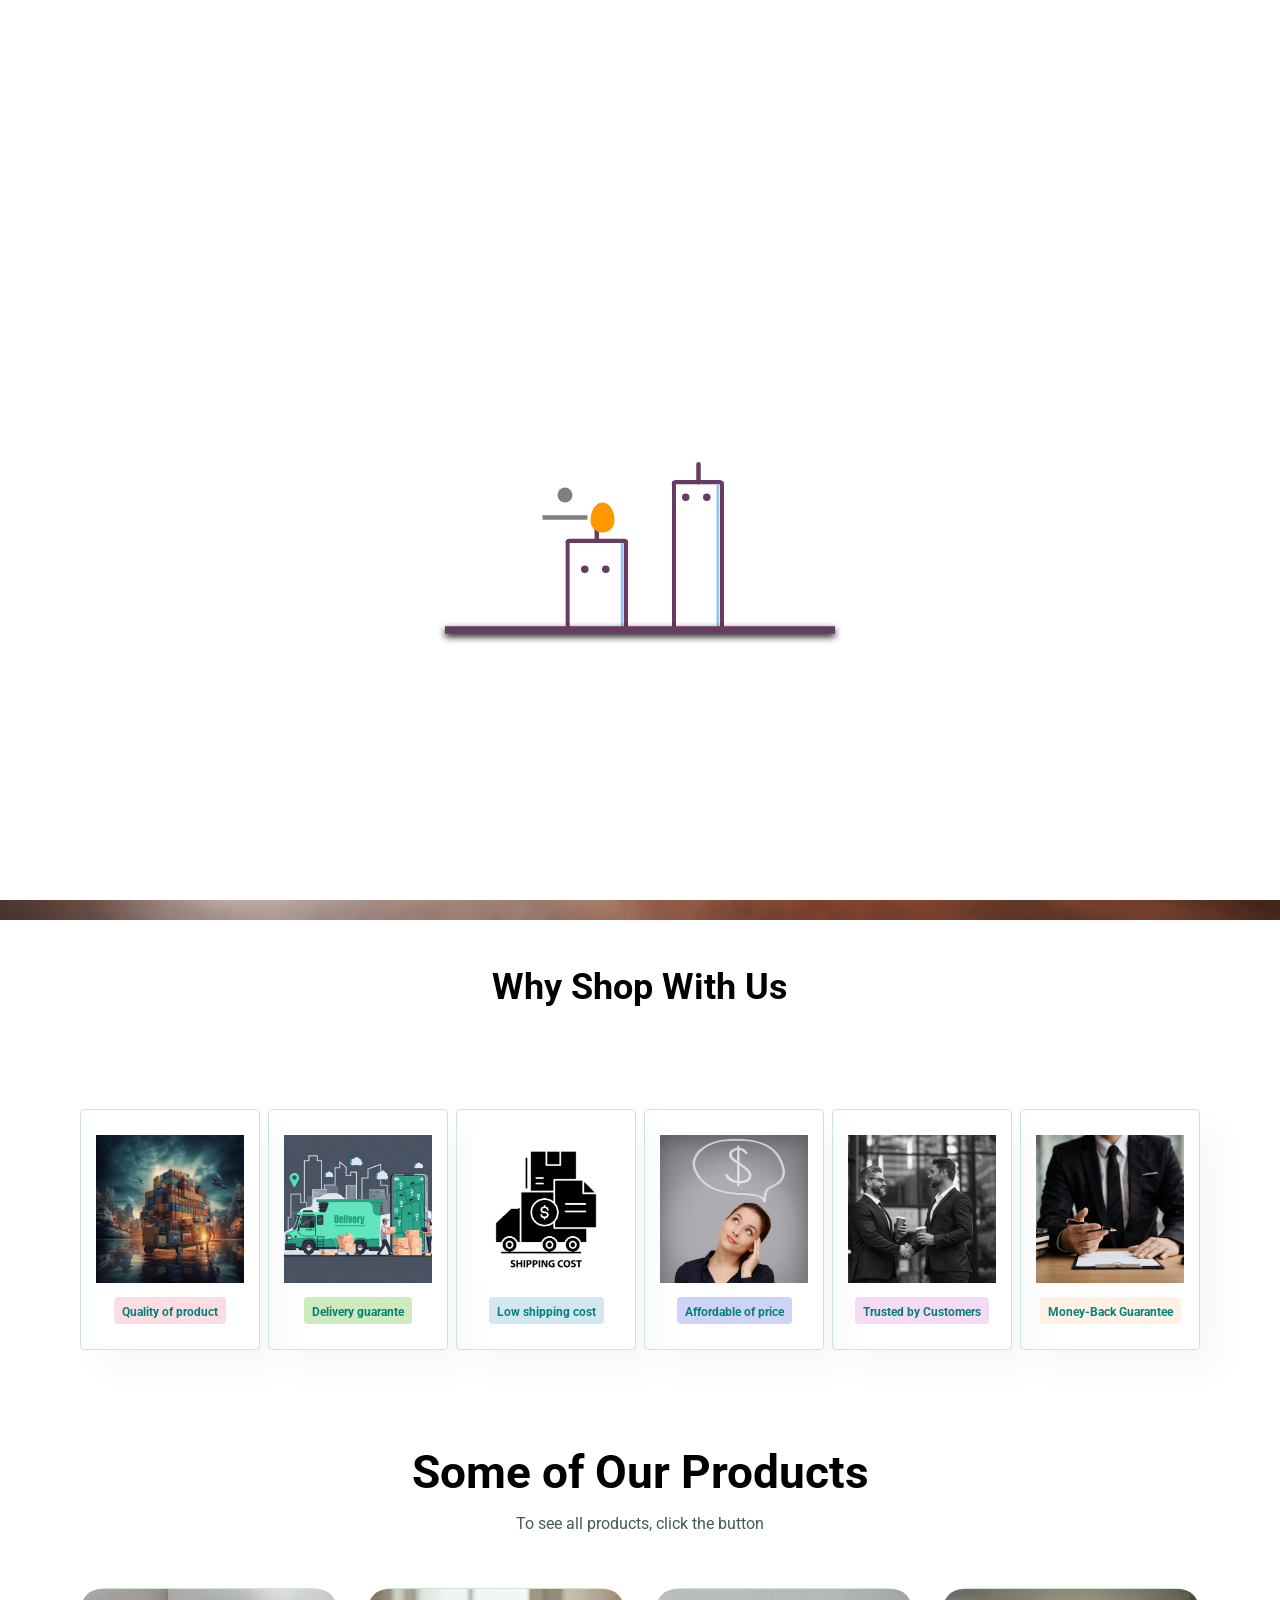
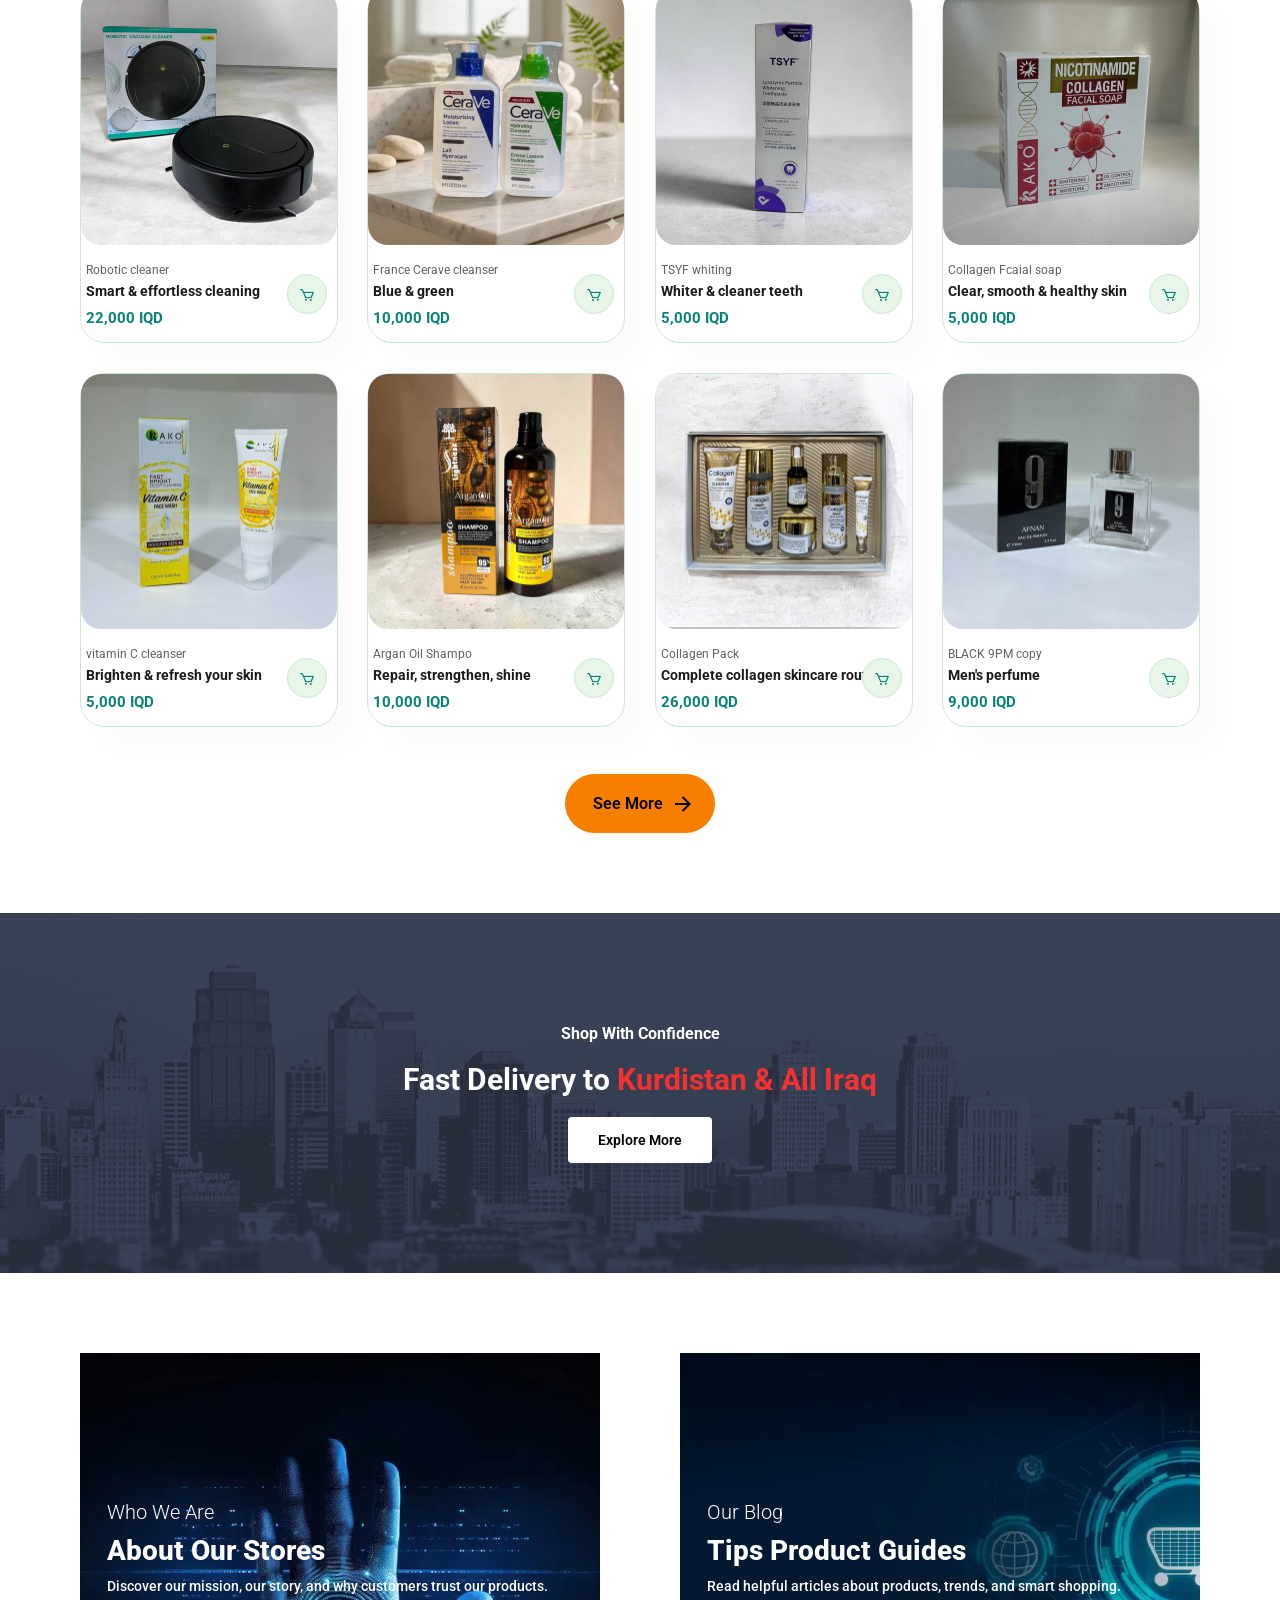
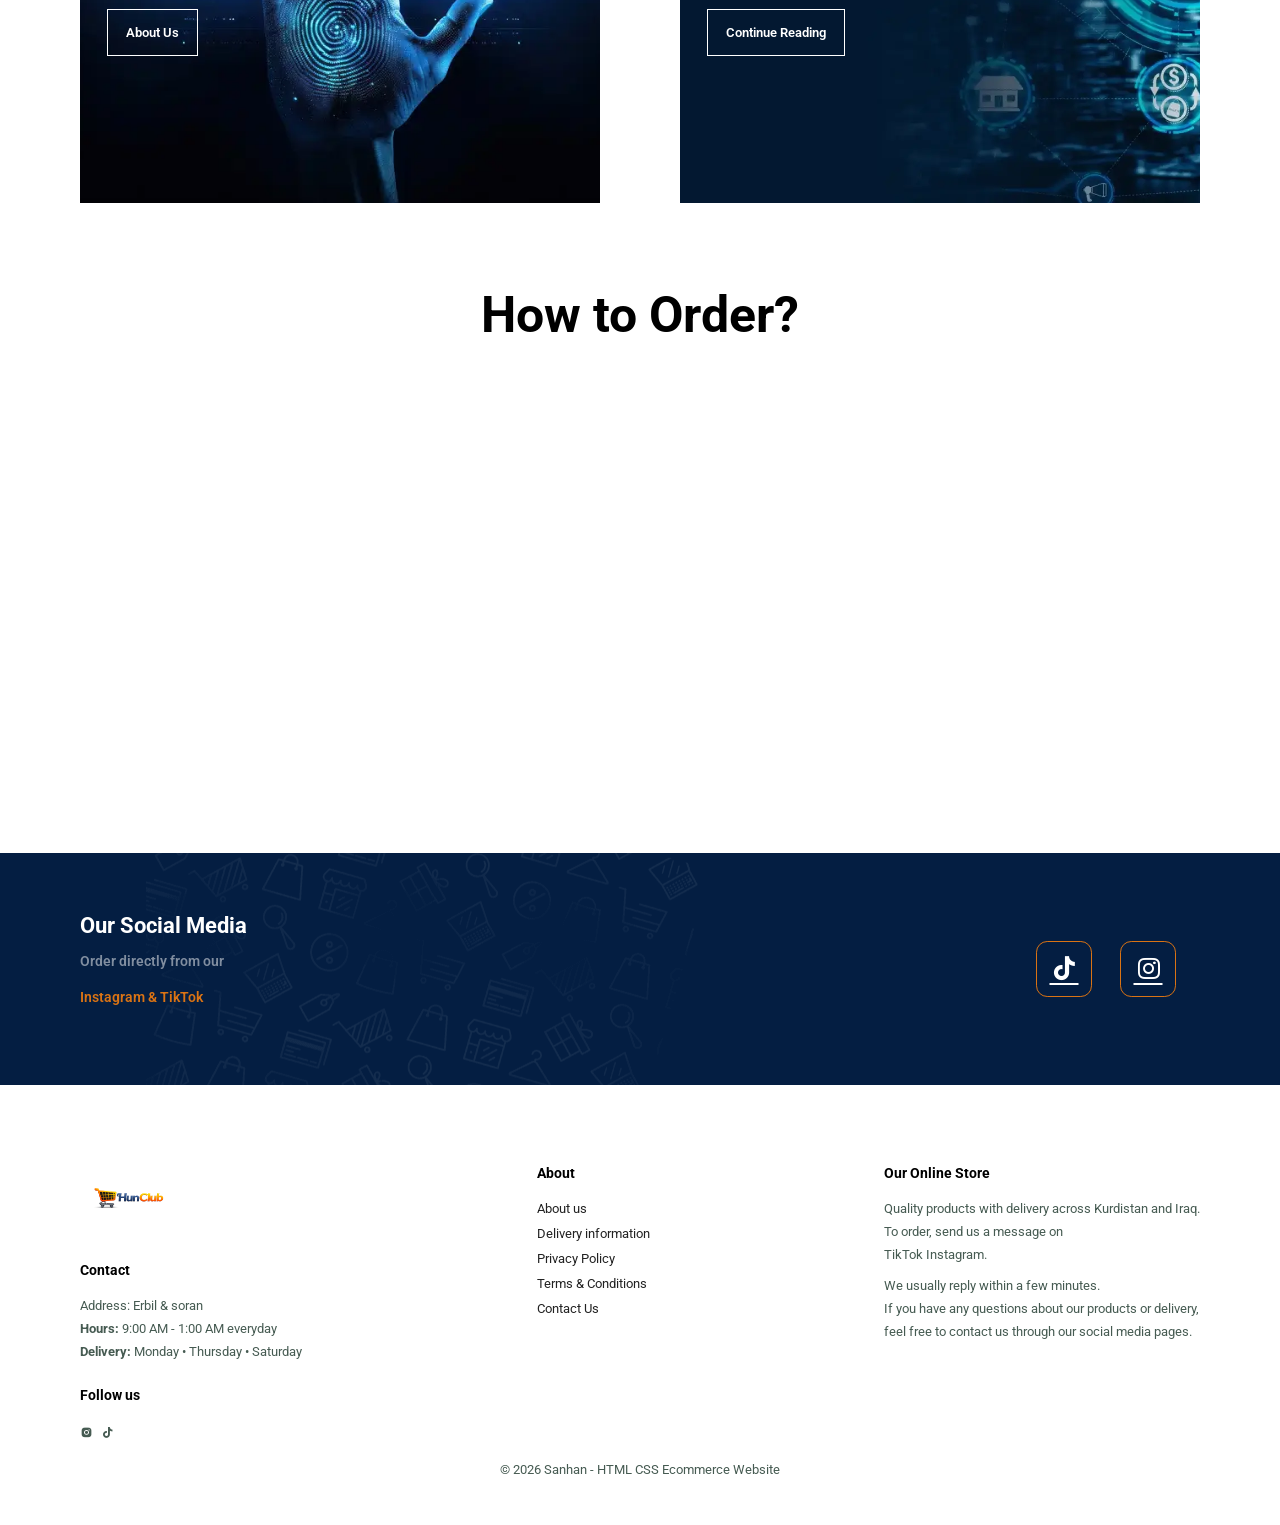
<file: index.html>
<!DOCTYPE html>
<html lang="en">
<head>
    <meta charset="UTF-8">
    <meta http-equiv="X-UA-Compatible" content="IE=edge">
    <meta name="viewport" content="width=device-width, initial-scale=1.0">
    <title> MY SHOP </title>
    <link rel="stylesheet" href="style.css">
    <link rel="stylesheet" href="loading.css">
    <link href='https://unpkg.com/boxicons@2.1.4/css/boxicons.min.css' rel='stylesheet'>
    <link rel="preconnect" href="https://fonts.googleapis.com">
    <link rel="preconnect" href="https://fonts.gstatic.com" crossorigin>
    <link href="https://fonts.googleapis.com/css2?family=Roboto:ital,wght@0,100..900;1,100..900&display=swap" rel="stylesheet">
</head>
<body>

<!-- LOADER -->
<div id="loader">
  <div class="wrapper">
            <div class="candles">
            <div class="light__wave"></div>
            <div class="candle1">
            <div class="candle1__body">
                <div class="candle1__eyes">
                <span class="candle1__eyes-one"></span>
                <span class="candle1__eyes-two"></span>
                </div>
                <div class="candle1__mouth"></div>
            </div>
            <div class="candle1__stick"></div>
            </div>
            <div class="candle2">
            <div class="candle2__body">
                <div class="candle2__eyes">
                <div class="candle2__eyes-one"></div>
                <div class="candle2__eyes-two"></div>
                </div>
            </div>
            <div class="candle2__stick"></div>
            </div>
            <div class="candle2__fire"></div>
            <div class="sparkles-one"></div>
            <div class="sparkles-two"></div>
            <div class="candle__smoke-one"></div>
            <div class="candle__smoke-two"></div>
        </div>
        <div class="floor"></div>
        </div>
  </div>
   
<section class="header" id="header">
     
    <div class="logo">
         <a href="#"><img src="img/BG/Logo 2 image.png" alt="HunClub Logo"></a>
    </div>

    <div class="language-switcher" translate="no">
    <!-- REAL select (used by your JS translator) -->
    <select id="language-select">
        <option value="en">English</option>
        <option value="ku">کوردی</option>
        <option value="ar">عربي</option>
    </select>

    <!-- Custom UI -->
    <div class="selected-language">
        <img src="img/flag/UK-flag.jpg">
        <span>English</span>
    </div>

    <div class="language-list">

        <div class="language-item" data-value="en">
            <img src="img/flag/UK-flag.jpg">
            English
        </div>

        <div class="language-item" data-value="ku">
            <img src="img/flag/kurdstan flag.png">
            کوردی
        </div>

        <div class="language-item" data-value="ar">
            <img src="img/flag/iraq-flag.jpg">
            عربي
        </div>

    </div>

</div>

     <div>
        <ul class="navbar" id="navbar">
            <li><a id="nav-home" class="active" href="index.html">Home</a></li>
             <li class="has-dropdown">
                <a id="nav-shop" href="shop.html" class="dropdown-toggle">Shop <i class='bx bx-chevron-down dropdown-icon'></i></a>
                <ul class="dropdown-menu">
                    <li><a id="nav-shop-single" href="shop.html">Single Shop</a></li>
                    <li><a id="nav-shop-multi" href="multi-shop.html">Shop by Dozen</a></li>
                </ul>
            </li>
            <li><a id="nav-blog" href="blog.html">Blog</a></li>
            <li><a id="nav-about" href="about.html">About</a></li>
            <li><a id="nav-contact" href="contact.html">Contact us</a></li>
            <li id="lg-bag"><i class='bx bx-shopping-bag'></i></li>
            <a href="#" id="close"><i class='bx bx-x'></i></a>
        </ul>
     </div>

     <div id="mobile">
        <a href=""><i class='bx bx-shopping-bag'></i></a>
        <i id="bar" class='bx bx-menu'></i>
    </div>
     
</section>

<section class="hero">
    <h2 id="hero-title">welcome to store</h2>
    <h1>Hun Club</h1>
</section>

<section class="section-p1 why-shop">
    <h2 id="why-title">Why Shop With Us ?</h2>
</section>

<section class="section-p1" id="feature">
      
    <div class="fe-box">
        <img src="img/feature/QUALITY.JPG">  
        <h6 id="feature-1">Quality of product</h6> 
    </div>

    <div class="fe-box">
        <img src="img/feature/delevery-garantee.png">  
        <h6 id="feature-2">Delivery guarante</h6>
    </div>

    <div class="fe-box">
        <img src="img/feature/OIP 2.png">  
        <h6 id="feature-3">Low shipping cost</h6>
    </div>

    <div class="fe-box">
        <img src="img/feature/good-price.png">  
        <h6 id="feature-4">Affordable of price</h6>
    </div>

    <div class="fe-box">
        <img src="img/feature/trust-author.png">  
        <h6 id="feature-5">Trusted by Customers</h6>
    </div>

    <div class="fe-box">
        <img src="img/feature/return money.PNG">  
        <h6 id="feature-6">Money-Back Guarantee</h6>
    </div>

</section>
 
<section id="product1" class="section-p1">
    <h2 id="product-title">Some of Our Products</h2>
    <p id="product-subtitle">To see all products, click the button</p>
    
    <div class="pro-container">
          
                <div class="pro">
                    <img src="img/product/Consumer-Electronics/robotic cleaner.JPG">
                    <div class="des">
                        <span>Robotic cleaner</span>
                        <h5 id="product-cleaner">Smart & effortless cleaning</h5>
                        <h4>22,000 IQD</h4>
                    </div>
                    <a href="#"><i class='bx bx-cart cart'></i></a>
            </div>

                   <div class="pro">
                    <img src="img/product/cosmetices/france-ceraVe.JPG">
                    <div class="des">
                        <span>France Cerave cleanser</span>
                        <h5 id="product-cerave">Blue & green</h5>
                        <h4>10,000 IQD</h4>
                    </div>
                    <a href="#"><i class='bx bx-cart cart'></i></a>
            </div>

            <div class="pro">
                    <img src="img/product/cosmetices/TSYF-teeth.JPG">
                    <div class="des">
                        <span>TSYF whiting</span>
                        <h5 id="product-teeth">Whiter & cleaner teeth</h5>
                        <h4>5,000 IQD</h4>
                    </div>
                    <a href="#"><i class='bx bx-cart cart'></i></a>
            </div>

                  <div class="pro">
                    <img src="img/product/cosmetices/Collagen-soap.JPG">
                    <div class="des">
                        <span>Collagen Fcaial soap</span>
                        <h5 id="product-soap">Clear & smooth skin & healthy</h5>
                        <h4>5,000 IQD </h4>
                    </div>
                    <a href="#"><i class='bx bx-cart cart'></i></a>
            </div>

           <div class="pro">
                    <img src="img/product/cosmetices/vitimn-C-face.JPG">
                    <div class="des">
                        <span>vitamin C cleanser</span>
                        <h5 id="product-vitamin">Brighten & refresh your skin</h5>
                        <h4>5,000 IQD </h4>
                    </div>
                    <a href="#"><i class='bx bx-cart cart'></i></a>
            </div>

            <div class="pro">
                    <img src="img/product/cosmetices/Argan-Oil.JPG">
                    <div class="des">
                        <span>Argan Oil Shampo</span>
                        <h5 id="product-argan">Repair, strengthen, shine</h5>
                        <h4>10,000 IQD</h4>
                    </div>
                    <a href="#"><i class='bx bx-cart cart'></i></a>
            </div>

            <div class="pro">
                    <img src="img/product/cosmetices/Collagen Pack.JPG">
                    <div class="des">
                        <span>Collagen Pack </span>
                        <h5 id="collagen-pack-desc">Complete collagen skincare routine</h5>
                        <h4>26,000 IQD</h4>
                    </div>
                    <a href="#"><i class='bx bx-cart cart'></i></a>
            </div>

                  <div class="pro">
                    <img src="img/product/perfum/9PM -prefum.JPG">
                    <div class="des">
                        <span>BLACK 9PM copy</span>
                        <h5 id="product-perfume-men">Men perfume</h5>
                        <h4>9,000 IQD</h4>
                    </div>
                    <a href="#"><i class='bx bx-cart cart'></i></a>
            </div>

    </div>
<div class="btn-container">
     <a href="shop.html">
    <button class="animated-button">
            <svg xmlns="http://www.w3.org/2000/svg" class="arr-2" viewBox="0 0 24 24">
            <path
            d="M16.1716 10.9999L10.8076 5.63589L12.2218 4.22168L20 11.9999L12.2218 19.778L10.8076 18.3638L16.1716 12.9999H4V10.9999H16.1716Z"
            ></path>
            </svg>
            <span class="text" id="btn-see-more">See More</span>
            <span class="circle"></span>
            <svg xmlns="http://www.w3.org/2000/svg" class="arr-1" viewBox="0 0 24 24">
            <path
            d="M16.1716 10.9999L10.8076 5.63589L12.2218 4.22168L20 11.9999L12.2218 19.778L10.8076 18.3638L16.1716 12.9999H4V10.9999H16.1716Z"
            ></path>
            </svg>
    </button>
   </a>
 </div>
</section> 

<section id="banner" class="section-m1">
    <h4 id="banner-small">Shop With Confidence</h4>
    <h2 id="banner-title">
    Fast Delivery to <span>Kurdistan & All Iraq</span>
    </h2>
    <a href="shop.html"><button id="banner-btn" class="normal">Explore More</button></a>
</section>

<section id="sm-banner" class="section-p1">
    <div class="banner-box">
        <h4 id="about-small">Who We Are</h4>
        <h2 id="about-title">Learn More About Our Stores</h2>
        <span id="about-text">Discover our mission, our story, and why customers trust our products.</span>
        <a href="about.html"><button id="about-btn" class="white">About Us</button></a>
    </div>

    <div class="banner-box banner-box2">
        <h4 id="blog-small">Our Blog</h4>
        <h2 id="blog-title">Tips, News & Product Guides</h2>
        <span id="blog-text">Read helpful articles about products, trends, and smart shopping.</span>
        <a href="blog.html"><button id="blog-btn" class="white">Visit Blog</button></a>
    </div>
</section>

<section id="about-app" class="section-p1">
    <h1 id="order-title">How to Order?</h1>
    <div class="video">
        <video autoplay muted loop playsinline src="img/video/how order.mp4"></video>
    </div>
</section>

<section id="ouersocial" class="section-p1 section-m1">
    <div id="paraghraf">
        <h4 id="social-title">Our Social Media</h4>
        <p id="social-desc">
            Order directly from our</p>
            <p><span>Instagram & TikTok</span></p>      
    </div>

    <div class="form">
        <a href="https://www.tiktok.com/@hun_clubstore?_r=1&_t=ZS-95F8sROkps5" target="_blank"><i class='bx bxl-tiktok tiktok'></i></a>
        <a href="https://www.instagram.com/hun_club_?igsh=MXVyOGR4djJyMzljdw%3D%3D&utm_source=qr" target="_blank"><i class='bx bxl-instagram instagram'></i></a>
    </div>
</section>

<footer class="section-p1">
    <div class="col">
        <img style="width:100px;" class="logo" src="img/BG/LOgo.png" alt=" my logo ">
        <h4 id="footer-contact">Contact</h4>
        <p id="footer-address">Address: Erbil & soran</p>
        <p>
            <strong id="footer-hours-label">Hours:</strong>
            <span id="footer-hours">9:00 AM - 1:00 AM everyday</span>
        </p>
        <p>
            <strong id="footer-delivery-label">Delivery:</strong>
            <span id="footer-delivery">Monday • Thursday • Saturday</span>
        </p>
        <div class="follow">
            <h4 id="footer-follow">Follow us</h4>

            <div class="icon">
                <a href="https://www.instagram.com/hun_club_?igsh=MXVyOGR4djJyMzljdw%3D%3D&utm_source=qr" target="_blank"><i class='bx bxl-instagram-alt'></i></a>
                <a href="https://www.tiktok.com/@hun_clubstore?_r=1&_t=ZS-95F8sROkps5" target="_blank"><i class='bx bxl-tiktok'></i></a>
            </div>
        </div>
    </div>

    <div class="col">
        <h4 id="footer-about">About</h4>

        <a id="footer-aboutus" href="#">About us</a>
        <a id="footer-deliveryinfo" href="#">Delivery information</a>
        <a id="footer-privacy" href="#">Privacy Policy</a>
        <a id="footer-terms" href="#">Terms & Conditions</a>
        <a id="footer-contactus" href="#">Contact Us</a>
    </div>

    <div class="col install">
        <h4 id="footer-store">Our Online Store</h4>

        <p id="footer-text1">Quality products with delivery across Kurdistan and Iraq.</p>
        <p id="footer-text2">To order, send us a message onp <p>TikTok Instagram.</p></p>
        <p id="footer-text3">We usually reply within a few minutes.</p>
        <p id="footer-text4">If you have any questions about our products or delivery,</p>
        <p id="footer-text5">feel free to contact us through our social media pages.</p>
    </div>

    <div class="copyright">
        <p id="footer-copy">© 2026 Ecommerce Website</p>
    </div>
</footer>

<script src="script.js"></script>

</body>
</html>
</file>
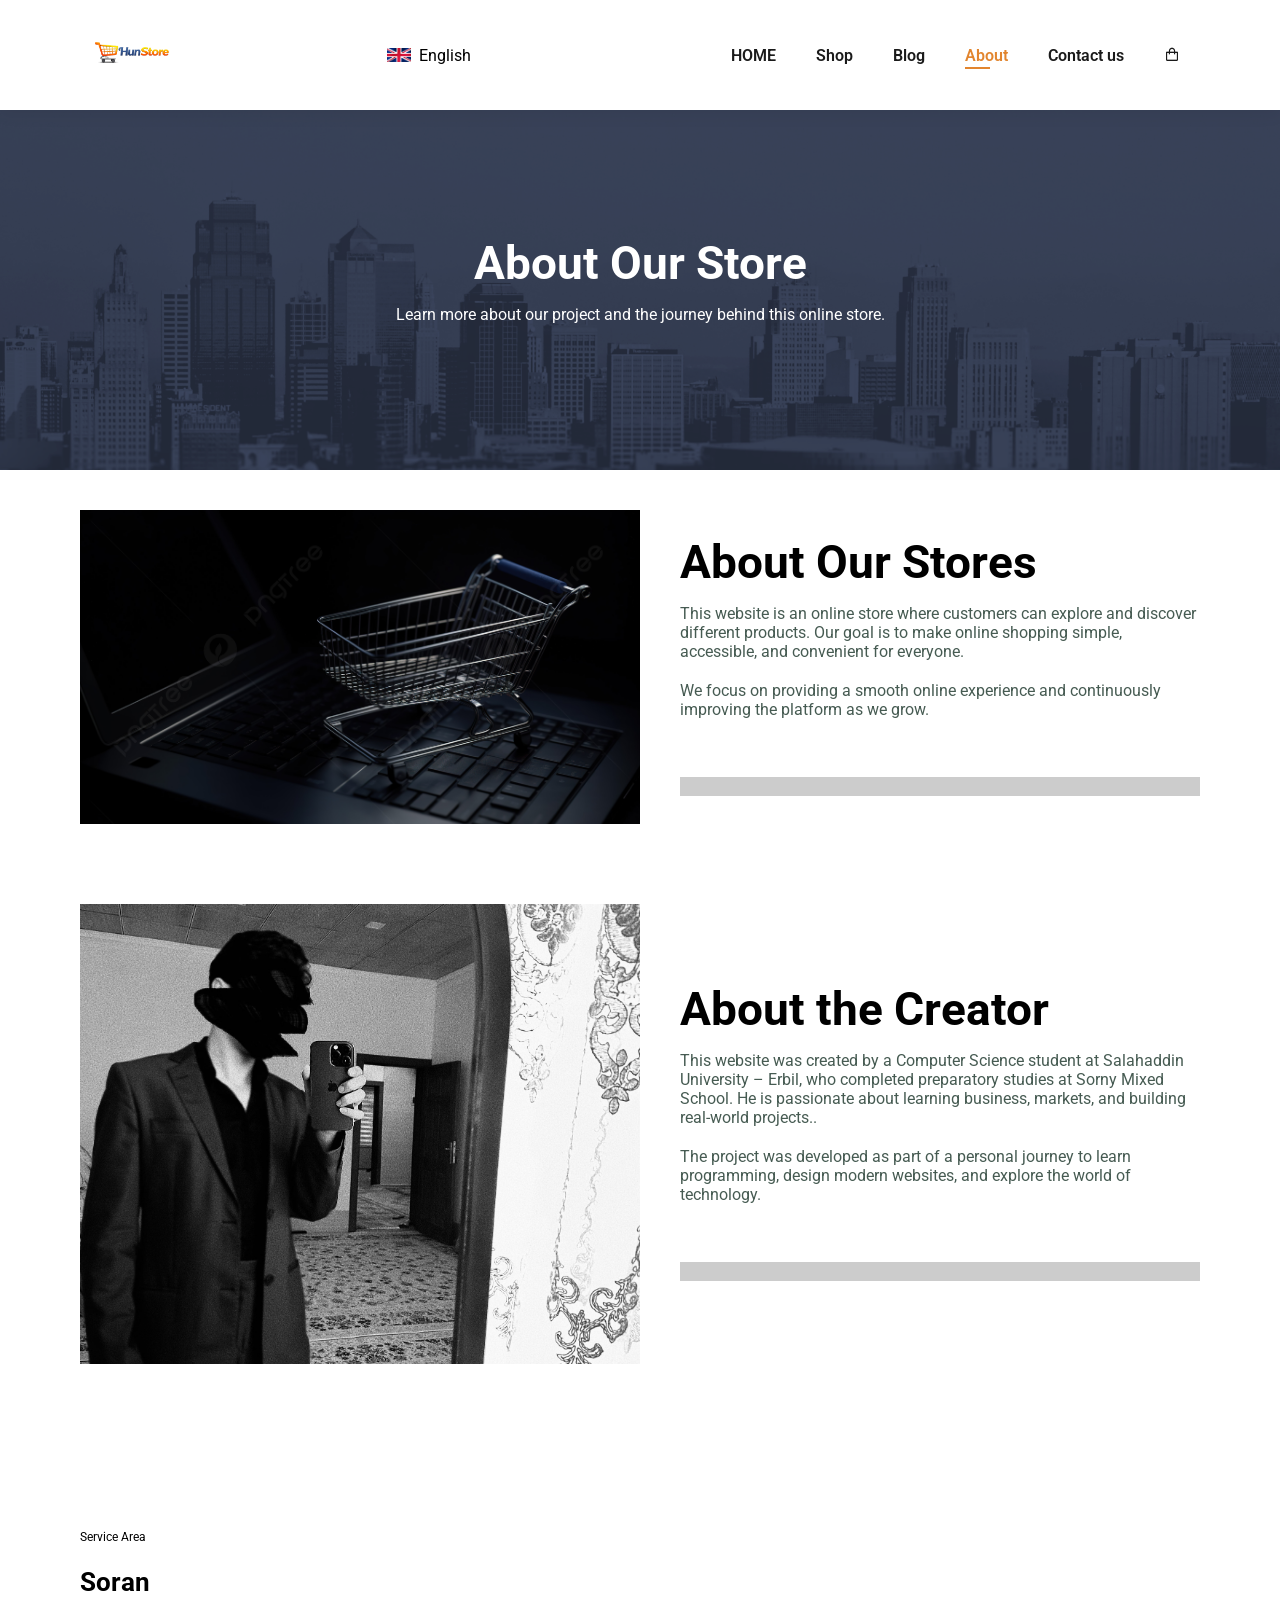
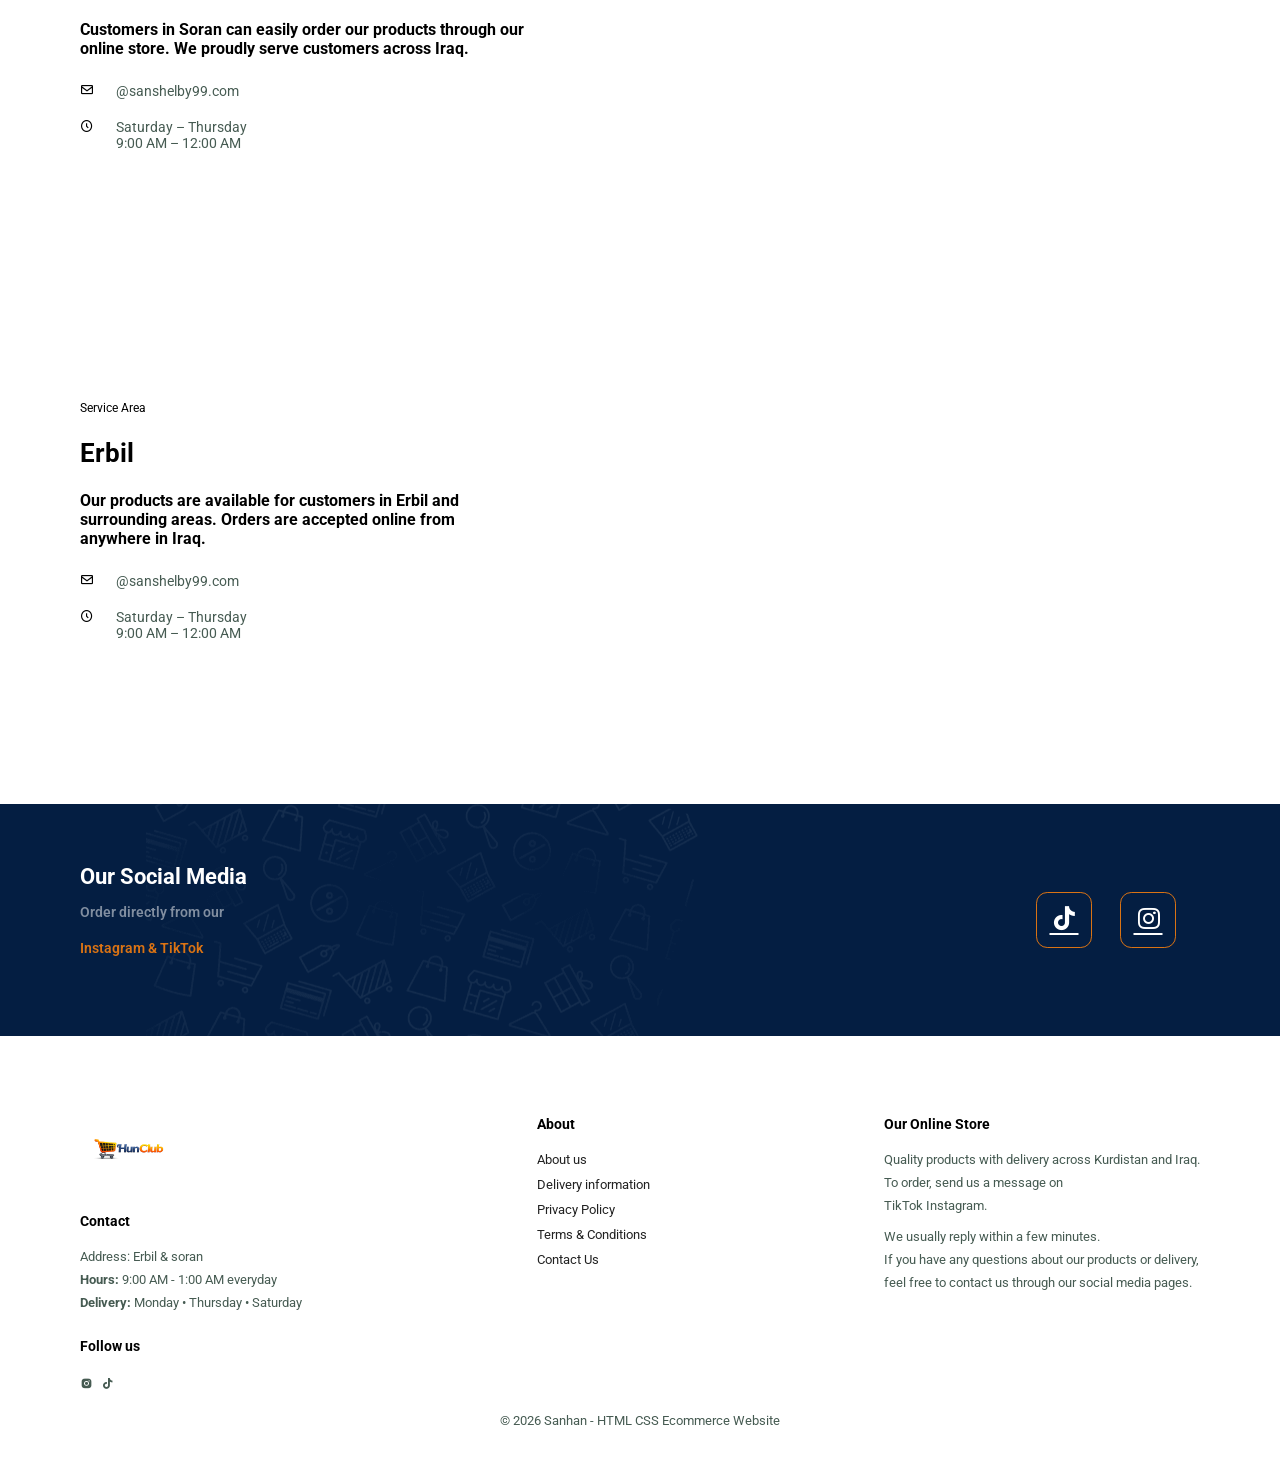
<file: about.html>
<!DOCTYPE html>
<html lang="en">
<head>
    <meta charset="UTF-8">
    <meta http-equiv="X-UA-Compatible" content="IE=edge">
    <meta name="viewport" content="width=device-width, initial-scale=1.0">
    <title> MY SHOP </title>
    <link rel="stylesheet" href="style.css">
    <link href='https://unpkg.com/boxicons@2.1.4/css/boxicons.min.css' rel='stylesheet'>
    <link rel="preconnect" href="https://fonts.googleapis.com">
    <link rel="preconnect" href="https://fonts.gstatic.com" crossorigin>
    <link href="https://fonts.googleapis.com/css2?family=Roboto:ital,wght@0,100..900;1,100..900&display=swap" rel="stylesheet">
</head>
<body>
  
<section class="header" id="header">
     
    <div class="logo">
         <a href="#"><img src="img/BG/Logo 2 image.png" alt="HunClub Logo"></a>
    </div>

    <div class="language-switcher" translate="no">
    <!-- REAL select (used by your JS translator) -->
    <select id="language-select">
        <option value="en">English</option>
        <option value="ku">کوردی</option>
        <option value="ar">عربي</option>
    </select>

    <!-- Custom UI -->
    <div class="selected-language">
        <img src="img/flag/UK-flag.jpg">
        <span>English</span>
    </div>

    <div class="language-list">

        <div class="language-item" data-value="en">
            <img src="img/flag/UK-flag.jpg">
            English
        </div>

        <div class="language-item" data-value="ku">
            <img src="img/flag/kurdstan flag.png">
            کوردی
        </div>

        <div class="language-item" data-value="ar">
            <img src="img/flag/iraq-flag.jpg">
            عربي
        </div>

    </div>

</div>

     <div>
        <ul class="navbar" id="navbar">
            <li><a id="nav-home" href="index.html">Home</a></li>
              <li class="has-dropdown">
                <a id="nav-shop" href="shop.html" class="dropdown-toggle">Shop <i class='bx bx-chevron-down dropdown-icon'></i></a>
                <ul class="dropdown-menu">
                    <li><a id="nav-shop-single" href="shop.html">Single Shop</a></li>
                    <li><a id="nav-shop-multi" href="multi-shop.html">Multi Shop</a></li>
                </ul>
            </li>
            <li><a id="nav-blog" href="blog.html">Blog</a></li>
            <li><a id="nav-about" class="active" href="about.html">About</a></li>
            <li><a id="nav-contact" href="contact.html">Contact us</a></li>
            <li id="lg-bag"><a href="cart.html"><i class='bx bx-shopping-bag'></i></a></li>
            <a href="#" id="close"><i class='bx bx-x'></i></a>
        </ul>
     </div>

     <div id="mobile">
        <a href=""><i class='bx bx-shopping-bag'></i></a>
        <i id="bar" class='bx bx-menu'></i>
    </div>
     
</section>

<section class="page-header about-header">
    <h2 id="aboutpage-title">About Our Store</h2>

    <p id="aboutpage-text">
        Learn more about our project and the journey behind this online store.
    </p>
</section>

<section id="about-head" class="section-p1">
    <img src="img/about/about-our-store.jpg">

    <div>
        <h2 id="aboutstore-title">About Our Stores</h2>

        <p id="aboutstore-text1">
        This website is an online store where customers can explore and discover different products. Our goal is to make online shopping simple, accessible, and convenient for everyone
        </p>

        <p id="aboutstore-text2">
        We focus on providing a smooth online experience and continuously improving the platform as we grow
        </p>

        <br><br>

        <marquee id="aboutstore-marquee" bgcolor="#ccc" loop="-1" scrollamount="5">
        Our goal is to create a simple and reliable online shopping experience for everyone.
        </marquee>
    </div>
</section>

<section id="about-me" class="section-p1">
    <img src="img/about/about-me.jpg">

    <div>
        <h2 id="creator-title">About the Creator</h2>

        <p id="creator-text1">
        This website was created by a Computer Science student from
        <a href="https://su.edu.krd/" target="_blank">Salahadin University – Erbil</a>
        and finished school at Soran High School who is passionate about learning web development and building real-world projects
        </p>

        <p id="creator-text2">
        The project was developed as part of a personal journey to learn programming, design modern websites, and explore the world of technology
        </p>

        <br><br>

        <marquee id="creator-marquee" bgcolor="#ccc" loop="-1" scrollamount="5">
        Our goal is to create a simple and reliable online shopping experience for everyone.
        </marquee>
    </div>
</section>

<section id="contact-details" class="section-p1">

    <div class="details">

        <span id="soran-label">Service Area</span>

        <h2 id="soran-city">Soran</h2>

        <h3 id="soran-desc">
        Customers in Soran can easily order our products through our online store.
        We proudly serve customers across Iraq.
        </h3>

        <div>

            <li>
                <i class='bx bx-envelope'></i>
                <p>@sanshelby99.com</p>
            </li>

            <li>
                <i class='bx bx-time-five'></i>

                <p id="soran-time">
                Saturday – Thursday<br>
                9:00 AM – 12:00 AM
                </p>

            </li>

        </div>

    </div>

    <div class="map">
        <iframe src="https://www.google.com/maps/embed?pb=!1m18!1m12!1m3!1d51212.80813124838!2d44.
        49638916546961!3d36.6552495645551!2m3!1f0!2f0!3f0!3m2!1i1024!2i768!4f13.1!3m3!1m2!1s0x4004284404eb0639%3A0xf2445b34fe67f6f6!2sSoran%2C%20Erbil%20Governorate!5e0!3m2!1sen!2siq!4v1773327328361!5m2!1sen!2siq" 
        width="600" height="450" style="border:0;" allowfullscreen="" loading="lazy" referrerpolicy="no-referrer-when-downgrade"></iframe>
    </div>

</section>

<section id="contact-erbil" class="section-p1">

    <div class="details">

        <span id="erbil-label">Service Area</span>

        <h2 id="erbil-city">Erbil</h2>

        <h3 id="erbil-desc">
        Our products are available for customers in Erbil and surrounding areas.
        Orders are accepted online from anywhere in Iraq.
        </h3>

        <div>

            <li>
                <i class='bx bx-envelope'></i>
                <p>@sanshelby99.com</p>
            </li>

            <li>
                <i class='bx bx-time-five'></i>

                <p id="erbil-time">
                Saturday – Thursday<br>
                9:00 AM – 12:00 AM
                </p>

            </li>

        </div>

    </div>

    <div class="map">
        <iframe src="https://www.google.com/maps/embed?pb=!1m18!1m12!1m3!1d103029.21861319343!2d43.9200769469308!3d36.199074943290334!2m3!1f0!2f0!3f0!3m2!1i1024!2i768!4f13
        .1!3m3!1m2!1s0x400722fe13443461%3A0x3e01d63391de79d1!2sErbil%2C%20Erbil%20Governorate!5e0!3m2!1sen!2siq!4v1773327387723!5m2!1sen!2siq"
         width="600" height="450" style="border:0;" allowfullscreen="" loading="lazy" referrerpolicy="no-referrer-when-downgrade"></iframe>
    </div>

</section>

<section id="ouersocial" class="section-p1 section-m1">
    <div id="paraghraf">
        <h4 id="social-title">Our Social Media</h4>
        <p id="social-desc">
            Order directly from our</p>
            <p><span>Instagram & TikTok</span></p>      
    </div>

    <div class="form">
        <a href="https://www.tiktok.com/@hun_clubstore?_r=1&_t=ZS-95F8sROkps5" target="_blank"><i class='bx bxl-tiktok tiktok'></i></a>
        <a href="https://www.instagram.com/hun_club_?igsh=MXVyOGR4djJyMzljdw%3D%3D&utm_source=qr" target="_blank"><i class='bx bxl-instagram instagram'></i></a>
    </div>
</section>

<footer class="section-p1">
    <div class="col">
        <img style="width:100px;" class="logo" src="img/BG/LOgo.png" alt=" my logo ">
        <h4 id="footer-contact">Contact</h4>
        <p id="footer-address">Address: Erbil & soran</p>
        <p>
            <strong id="footer-hours-label">Hours:</strong>
            <span id="footer-hours">9:00 AM - 1:00 AM everyday</span>
        </p>
        <p>
            <strong id="footer-delivery-label">Delivery:</strong>
            <span id="footer-delivery">Monday • Thursday • Saturday</span>
        </p>
        <div class="follow">
            <h4 id="footer-follow">Follow us</h4>

            <div class="icon">
                <a href="https://www.instagram.com/hun_club_?igsh=MXVyOGR4djJyMzljdw%3D%3D&utm_source=qr" target="_blank"><i class='bx bxl-instagram-alt'></i></a>
                <a href="https://www.tiktok.com/@hun_clubstore?_r=1&_t=ZS-95F8sROkps5" target="_blank"><i class='bx bxl-tiktok'></i></a>
            </div>
        </div>
    </div>

    <div class="col">
        <h4 id="footer-about">About</h4>

        <a id="footer-aboutus" href="#">About us</a>
        <a id="footer-deliveryinfo" href="#">Delivery information</a>
        <a id="footer-privacy" href="#">Privacy Policy</a>
        <a id="footer-terms" href="#">Terms & Conditions</a>
        <a id="footer-contactus" href="#">Contact Us</a>
    </div>

    <div class="col install">
        <h4 id="footer-store">Our Online Store</h4>

        <p id="footer-text1">Quality products with delivery across Kurdistan and Iraq.</p>
        <p id="footer-text2">To order, send us a message onp <p>TikTok Instagram.</p></p>
        <p id="footer-text3">We usually reply within a few minutes.</p>
        <p id="footer-text4">If you have any questions about our products or delivery,</p>
        <p id="footer-text5">feel free to contact us through our social media pages.</p>
    </div>

    <div class="copyright">
        <p id="footer-copy">© 2026 Ecommerce Website</p>
    </div>
</footer>

<script src="script.js"></script>

</body>
</html>
</file>
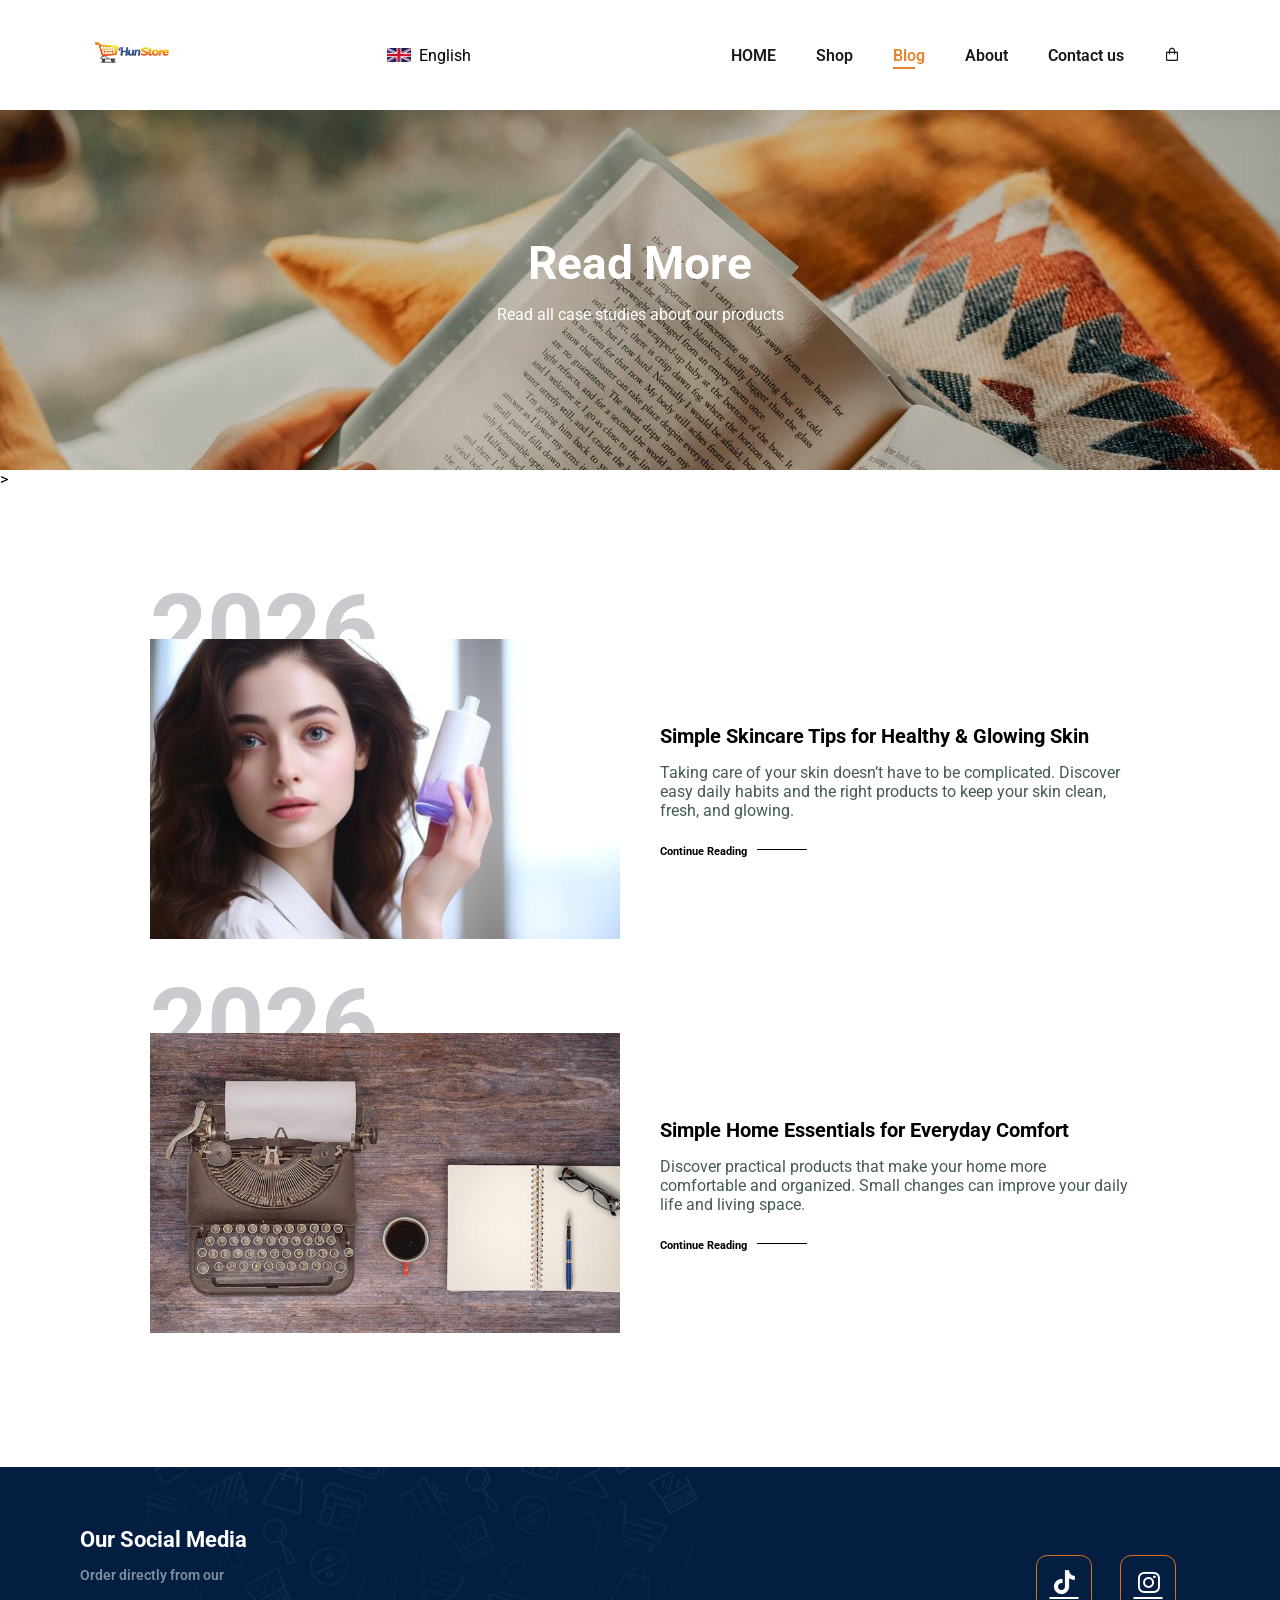
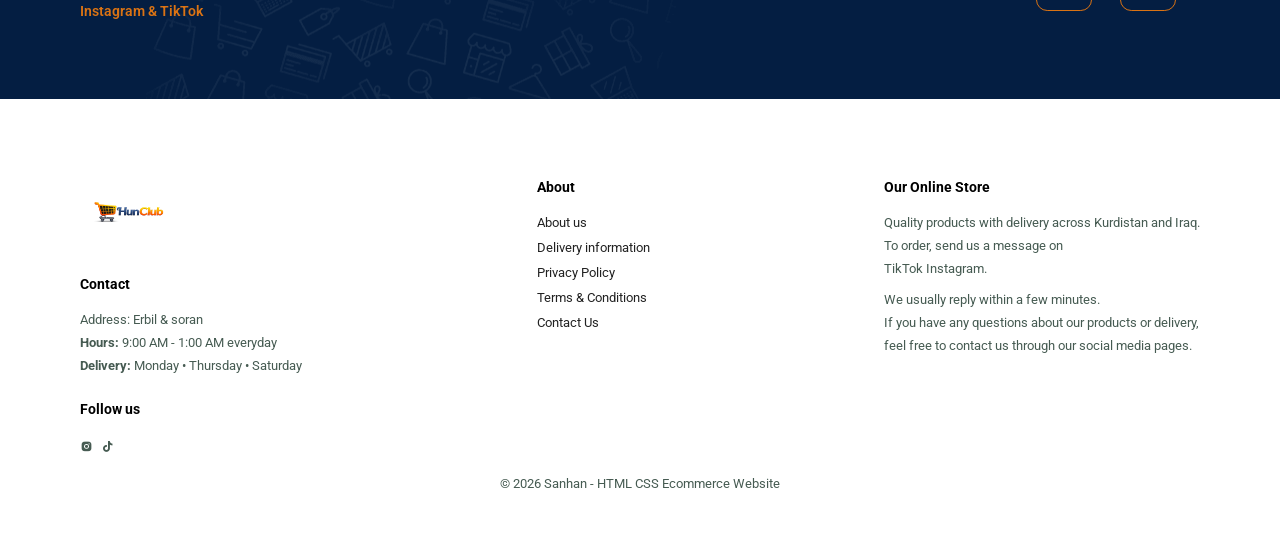
<file: blog.html>
<!DOCTYPE html>
<html lang="en">
<head>
    <meta charset="UTF-8">
    <meta http-equiv="X-UA-Compatible" content="IE=edge">
    <meta name="viewport" content="width=device-width, initial-scale=1.0">
    <title> MY SHOP </title>
    <link rel="stylesheet" href="style.css">
    <link href='https://unpkg.com/boxicons@2.1.4/css/boxicons.min.css' rel='stylesheet'>
    <link rel="preconnect" href="https://fonts.googleapis.com">
    <link rel="preconnect" href="https://fonts.gstatic.com" crossorigin>
    <link href="https://fonts.googleapis.com/css2?family=Roboto:ital,wght@0,100..900;1,100..900&display=swap" rel="stylesheet">
</head>
<body>
  
<section class="header" id="header">
     
    <div class="logo">
          <a href="#"><img src="img/BG/Logo 2 image.png" alt="HunClub Logo"></a>
    </div>

    <div class="language-switcher" translate="no">
    <!-- REAL select (used by your JS translator) -->
    <select id="language-select">
        <option value="en">English</option>
        <option value="ku">کوردی</option>
        <option value="ar">عربي</option>
    </select>

    <!-- Custom UI -->
    <div class="selected-language">
        <img src="img/flag/UK-flag.jpg">
        <span>English</span>
    </div>

    <div class="language-list">

        <div class="language-item" data-value="en">
            <img src="img/flag/UK-flag.jpg">
            English
        </div>

        <div class="language-item" data-value="ku">
            <img src="img/flag/kurdstan flag.png">
            کوردی
        </div>

        <div class="language-item" data-value="ar">
            <img src="img/flag/iraq-flag.jpg">
            عربي
        </div>

    </div>

</div>

     <div>
        <ul class="navbar" id="navbar">
            <li><a id="nav-home" href="index.html">Home</a></li>
              <li class="has-dropdown">
                <a id="nav-shop" href="shop.html" class="dropdown-toggle">Shop <i class='bx bx-chevron-down dropdown-icon'></i></a>
                <ul class="dropdown-menu">
                    <li><a id="nav-shop-single" href="shop.html">Single Shop</a></li>
                    <li><a id="nav-shop-multi" href="multi-shop.html">Multi Shop</a></li>
                </ul>
            </li>
            <li><a id="nav-blog"  class="active" href="blog.html">Blog</a></li>
            <li><a id="nav-about" href="about.html">About</a></li>
            <li><a id="nav-contact" href="contact.html">Contact us</a></li>
            <li id="lg-bag"><a href="cart.html"><i class='bx bx-shopping-bag'></i></a></li>
            <a href="#" id="close"><i class='bx bx-x'></i></a>
        </ul>
     </div>

     <div id="mobile">
        <a href=""><i class='bx bx-shopping-bag'></i></a>
        <i id="bar" class='bx bx-menu'></i>
    </div>
     
</section>

<section class="page-header blog-header">
    <h2 id="blog-header-title">Read More</h2>
    <p id="blog-header-subtitle">Read all case studies about our products</p>
</section>>

<section id="blog">

<div class="blog-box">
    <div class="blog-img">
        <img src="img/blog/first-blog.jpg">
    </div>

    <div class="blog-details">
        <h4 id="blog1-title">Simple Skincare Tips for Healthy & Glowing Skin</h4>
        <p id="blog1-text">Taking care of your skin doesn’t have to be complicated. Discover easy daily habits and the right products to keep your skin clean, fresh, and glowing.</p>
        <a href="#" id="blog1-btn">Continue Reading</a>
        <h1>2026</h1>
    </div>
</div>

<div class="blog-box">
    <div class="blog-img">
        <img src="img/blog/blog-2.jpeg">
    </div>

    <div class="blog-details">
        <h4 id="blog2-title">Simple Home Essentials for Everyday Comfort</h4>
        <p id="blog2-text">Discover practical products that make your home more comfortable and organized. Small changes can improve your daily life and living space.</p>
        <a href="#" id="blog2-btn">Continue Reading</a>
        <h1>2026</h1>
    </div>
</div>

</section>

<section id="ouersocial" class="section-p1 section-m1">
    <div id="paraghraf">
        <h4 id="social-title">Our Social Media</h4>
        <p id="social-desc">
            Order directly from our</p>
            <p><span>Instagram & TikTok</span></p>      
    </div>

    <div class="form">
        <a href="https://www.tiktok.com/@hun_clubstore?_r=1&_t=ZS-95F8sROkps5" target="_blank"><i class='bx bxl-tiktok tiktok'></i></a>
        <a href="https://www.instagram.com/hun_club_?igsh=MXVyOGR4djJyMzljdw%3D%3D&utm_source=qr" target="_blank"><i class='bx bxl-instagram instagram'></i></a>
    </div>
</section>

<footer class="section-p1">
    <div class="col">
        <img style="width:100px;" class="logo" src="img/BG/LOgo.png" alt=" my logo ">
        <h4 id="footer-contact">Contact</h4>
        <p id="footer-address">Address: Erbil & soran</p>
        <p>
            <strong id="footer-hours-label">Hours:</strong>
            <span id="footer-hours">9:00 AM - 1:00 AM everyday</span>
        </p>
        <p>
            <strong id="footer-delivery-label">Delivery:</strong>
            <span id="footer-delivery">Monday • Thursday • Saturday</span>
        </p>
        <div class="follow">
            <h4 id="footer-follow">Follow us</h4>

            <div class="icon">
                <a href="https://www.instagram.com/hun_club_?igsh=MXVyOGR4djJyMzljdw%3D%3D&utm_source=qr" target="_blank"><i class='bx bxl-instagram-alt'></i></a>
                <a href="https://www.tiktok.com/@hun_clubstore?_r=1&_t=ZS-95F8sROkps5" target="_blank"><i class='bx bxl-tiktok'></i></a>
            </div>
        </div>
    </div>

    <div class="col">
        <h4 id="footer-about">About</h4>

        <a id="footer-aboutus" href="#">About us</a>
        <a id="footer-deliveryinfo" href="#">Delivery information</a>
        <a id="footer-privacy" href="#">Privacy Policy</a>
        <a id="footer-terms" href="#">Terms & Conditions</a>
        <a id="footer-contactus" href="#">Contact Us</a>
    </div>

    <div class="col install">
        <h4 id="footer-store">Our Online Store</h4>

        <p id="footer-text1">Quality products with delivery across Kurdistan and Iraq.</p>
        <p id="footer-text2">To order, send us a message onp <p>TikTok Instagram.</p></p>
        <p id="footer-text3">We usually reply within a few minutes.</p>
        <p id="footer-text4">If you have any questions about our products or delivery,</p>
        <p id="footer-text5">feel free to contact us through our social media pages.</p>
    </div>

    <div class="copyright">
        <p id="footer-copy">© 2026 Ecommerce Website</p>
    </div>
</footer>

<script src="script.js"></script>

</body>
</html>
</file>
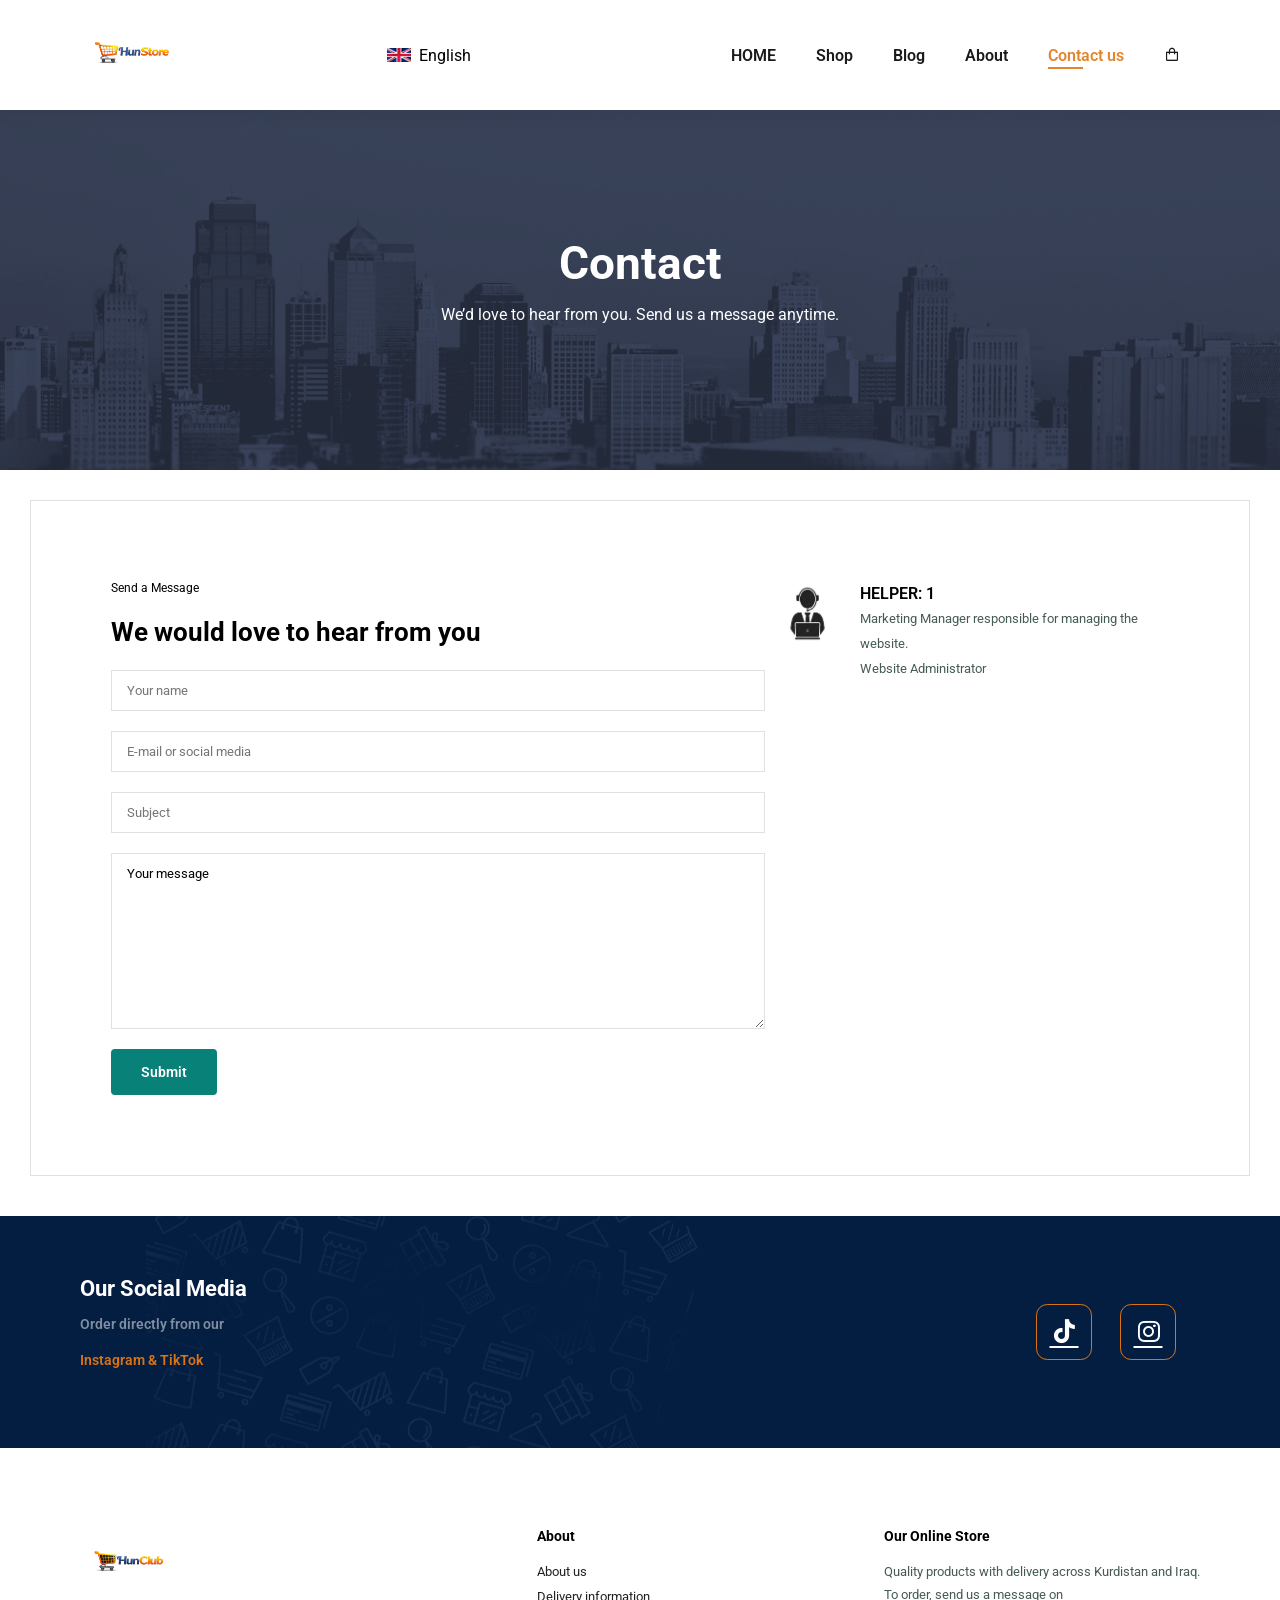
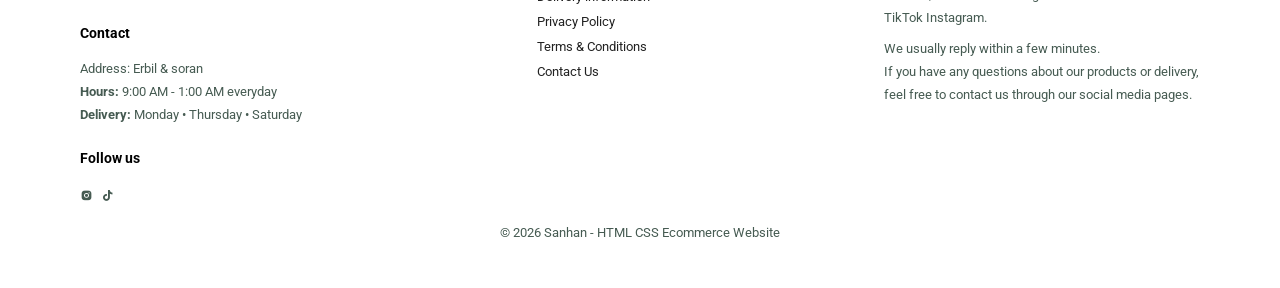
<file: contact.html>
<!DOCTYPE html>
<html lang="en">
<head>
    <meta charset="UTF-8">
    <meta http-equiv="X-UA-Compatible" content="IE=edge">
    <meta name="viewport" content="width=device-width, initial-scale=1.0">
    <title> MY SHOP </title>
    <link rel="stylesheet" href="style.css">
    <link href='https://unpkg.com/boxicons@2.1.4/css/boxicons.min.css' rel='stylesheet'>
    <link rel="preconnect" href="https://fonts.googleapis.com">
    <link rel="preconnect" href="https://fonts.gstatic.com" crossorigin>
    <link href="https://fonts.googleapis.com/css2?family=Roboto:ital,wght@0,100..900;1,100..900&display=swap" rel="stylesheet">
</head>
<body>
  
<section class="header" id="header">
     
    <div class="logo">
         <a href="#"><img src="img/BG/Logo 2 image.png" alt="HunClub Logo"></a>
    </div>

    <div class="language-switcher" translate="no">
    <!-- REAL select (used by your JS translator) -->
    <select id="language-select">
        <option value="en">English</option>
        <option value="ku">کوردی</option>
        <option value="ar">عربي</option>
    </select>

    <!-- Custom UI -->
    <div class="selected-language">
        <img src="img/flag/UK-flag.jpg">
        <span>English</span>
    </div>

    <div class="language-list">

        <div class="language-item" data-value="en">
            <img src="img/flag/UK-flag.jpg">
            English
        </div>

        <div class="language-item" data-value="ku">
            <img src="img/flag/kurdstan flag.png">
            کوردی
        </div>

        <div class="language-item" data-value="ar">
            <img src="img/flag/iraq-flag.jpg">
            عربي
        </div>

    </div>

</div>

     <div>
        <ul class="navbar" id="navbar">
            <li><a id="nav-home" href="index.html">Home</a></li>
              <li class="has-dropdown">
                <a id="nav-shop" href="shop.html" class="dropdown-toggle">Shop <i class='bx bx-chevron-down dropdown-icon'></i></a>
                <ul class="dropdown-menu">
                    <li><a id="nav-shop-single" href="shop.html">Single Shop</a></li>
                    <li><a id="nav-shop-multi" href="multi-shop.html">Multi Shop</a></li>
                </ul>
            </li>
            <li><a id="nav-blog" href="blog.html">Blog</a></li>
            <li><a id="nav-about" href="about.html">About</a></li>
            <li><a id="nav-contact" class="active" href="contact.html">Contact us</a></li>
            <li id="lg-bag"><a href="cart.html"><i class='bx bx-shopping-bag'></i></a></li>
            <a href="#" id="close"><i class='bx bx-x'></i></a>
        </ul>
     </div>

     <div id="mobile">
        <a href=""><i class='bx bx-shopping-bag'></i></a>
        <i id="bar" class='bx bx-menu'></i>
    </div>
     
</section>

<section class="page-header about-header">
    <h2 id="contactpage-title">Contact</h2>

    <p id="contactpage-text">
        We’d love to hear from you. Send us a message anytime.
    </p>
</section>

<section id="form-details">
    <form action="">
        <span id="contact-form-label">Send a Message</span>
        <h2 id="contact-form-title">We would love to hear from you</h2>
        <input id="input-name" type="text" placeholder="Your name">
        <input id="input-contact" type="text" placeholder="E-mail or social media">
        <input id="input-subject" type="text" placeholder="Subject">
        <textarea id="input-message" rows="10" cols="30" placeholder="Your message"></textarea>
        <button id="submit-btn" class="normal">Submit</button>
    </form>

    <div class="people">
        <div>
            <img src="img/helper/Helper.webp" alt="">

            <p id="helper-desc">
                <span>HELPER: 1</span>
                Marketing Manager responsible for managing the website.<br>
                Website Administrator
            </p>

        </div>

    </div>
</section>

<section id="ouersocial" class="section-p1 section-m1">
    <div id="paraghraf">
        <h4 id="social-title">Our Social Media</h4>
        <p id="social-desc">
            Order directly from our</p>
            <p><span>Instagram & TikTok</span></p>      
    </div>

    <div class="form">
        <a href="https://www.tiktok.com/@hun_clubstore?_r=1&_t=ZS-95F8sROkps5" target="_blank"><i class='bx bxl-tiktok tiktok'></i></a>
        <a href="https://www.instagram.com/hun_club_?igsh=MXVyOGR4djJyMzljdw%3D%3D&utm_source=qr" target="_blank"><i class='bx bxl-instagram instagram'></i></a>
    </div>
</section>

<footer class="section-p1">
    <div class="col">
        <img style="width:100px;" class="logo" src="img/BG/LOgo.png" alt=" my logo ">
        <h4 id="footer-contact">Contact</h4>
        <p id="footer-address">Address: Erbil & soran</p>
        <p>
            <strong id="footer-hours-label">Hours:</strong>
            <span id="footer-hours">9:00 AM - 1:00 AM everyday</span>
        </p>
        <p>
            <strong id="footer-delivery-label">Delivery:</strong>
            <span id="footer-delivery">Monday • Thursday • Saturday</span>
        </p>
        <div class="follow">
            <h4 id="footer-follow">Follow us</h4>

            <div class="icon">
                <a href="https://www.instagram.com/hun_club_?igsh=MXVyOGR4djJyMzljdw%3D%3D&utm_source=qr" target="_blank"><i class='bx bxl-instagram-alt'></i></a>
                <a href="https://www.tiktok.com/@hun_clubstore?_r=1&_t=ZS-95F8sROkps5" target="_blank"><i class='bx bxl-tiktok'></i></a>
            </div>
        </div>
    </div>

    <div class="col">
        <h4 id="footer-about">About</h4>

        <a id="footer-aboutus" href="#">About us</a>
        <a id="footer-deliveryinfo" href="#">Delivery information</a>
        <a id="footer-privacy" href="#">Privacy Policy</a>
        <a id="footer-terms" href="#">Terms & Conditions</a>
        <a id="footer-contactus" href="#">Contact Us</a>
    </div>

    <div class="col install">
        <h4 id="footer-store">Our Online Store</h4>

        <p id="footer-text1">Quality products with delivery across Kurdistan and Iraq.</p>
        <p id="footer-text2">To order, send us a message onp <p>TikTok Instagram.</p></p>
        <p id="footer-text3">We usually reply within a few minutes.</p>
        <p id="footer-text4">If you have any questions about our products or delivery,</p>
        <p id="footer-text5">feel free to contact us through our social media pages.</p>
    </div>

    <div class="copyright">
        <p id="footer-copy">© 2026 Ecommerce Website</p>
    </div>
</footer>

<script src="script.js"></script>

</body>
</html>
</file>
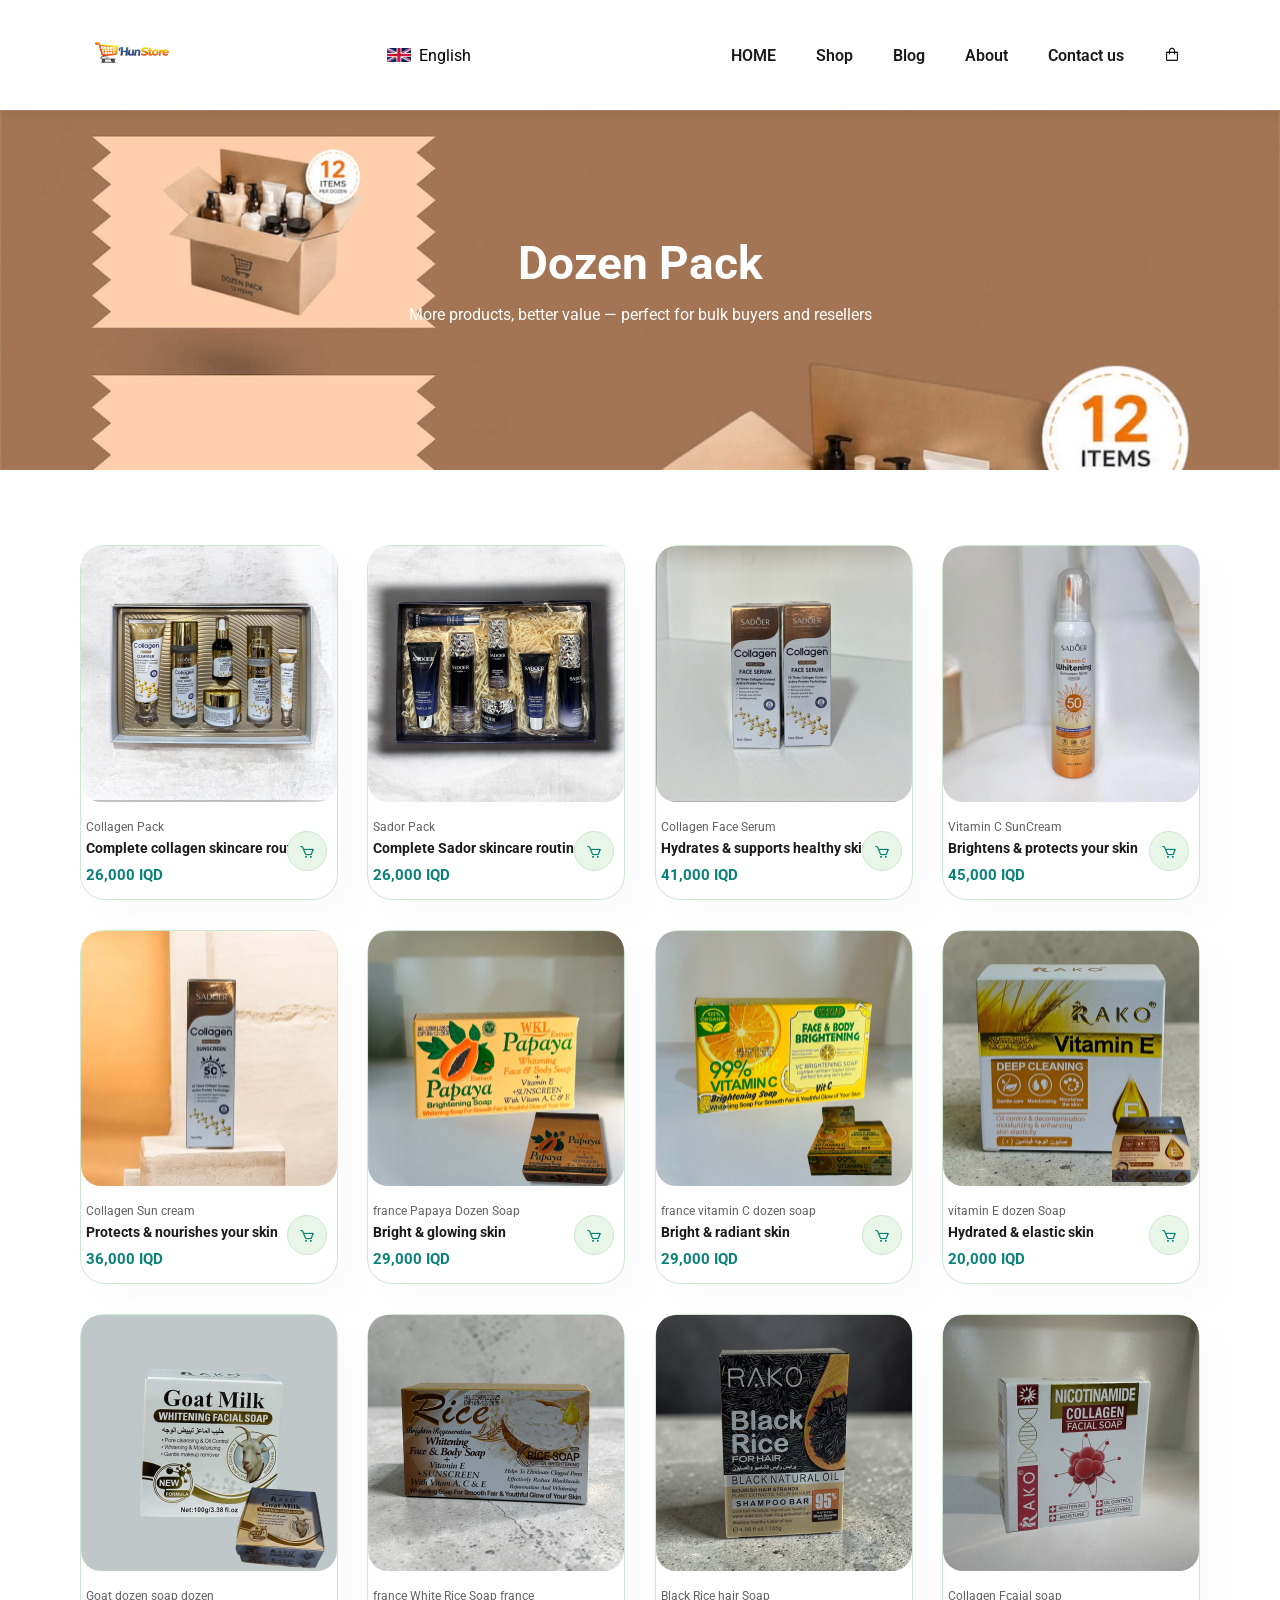
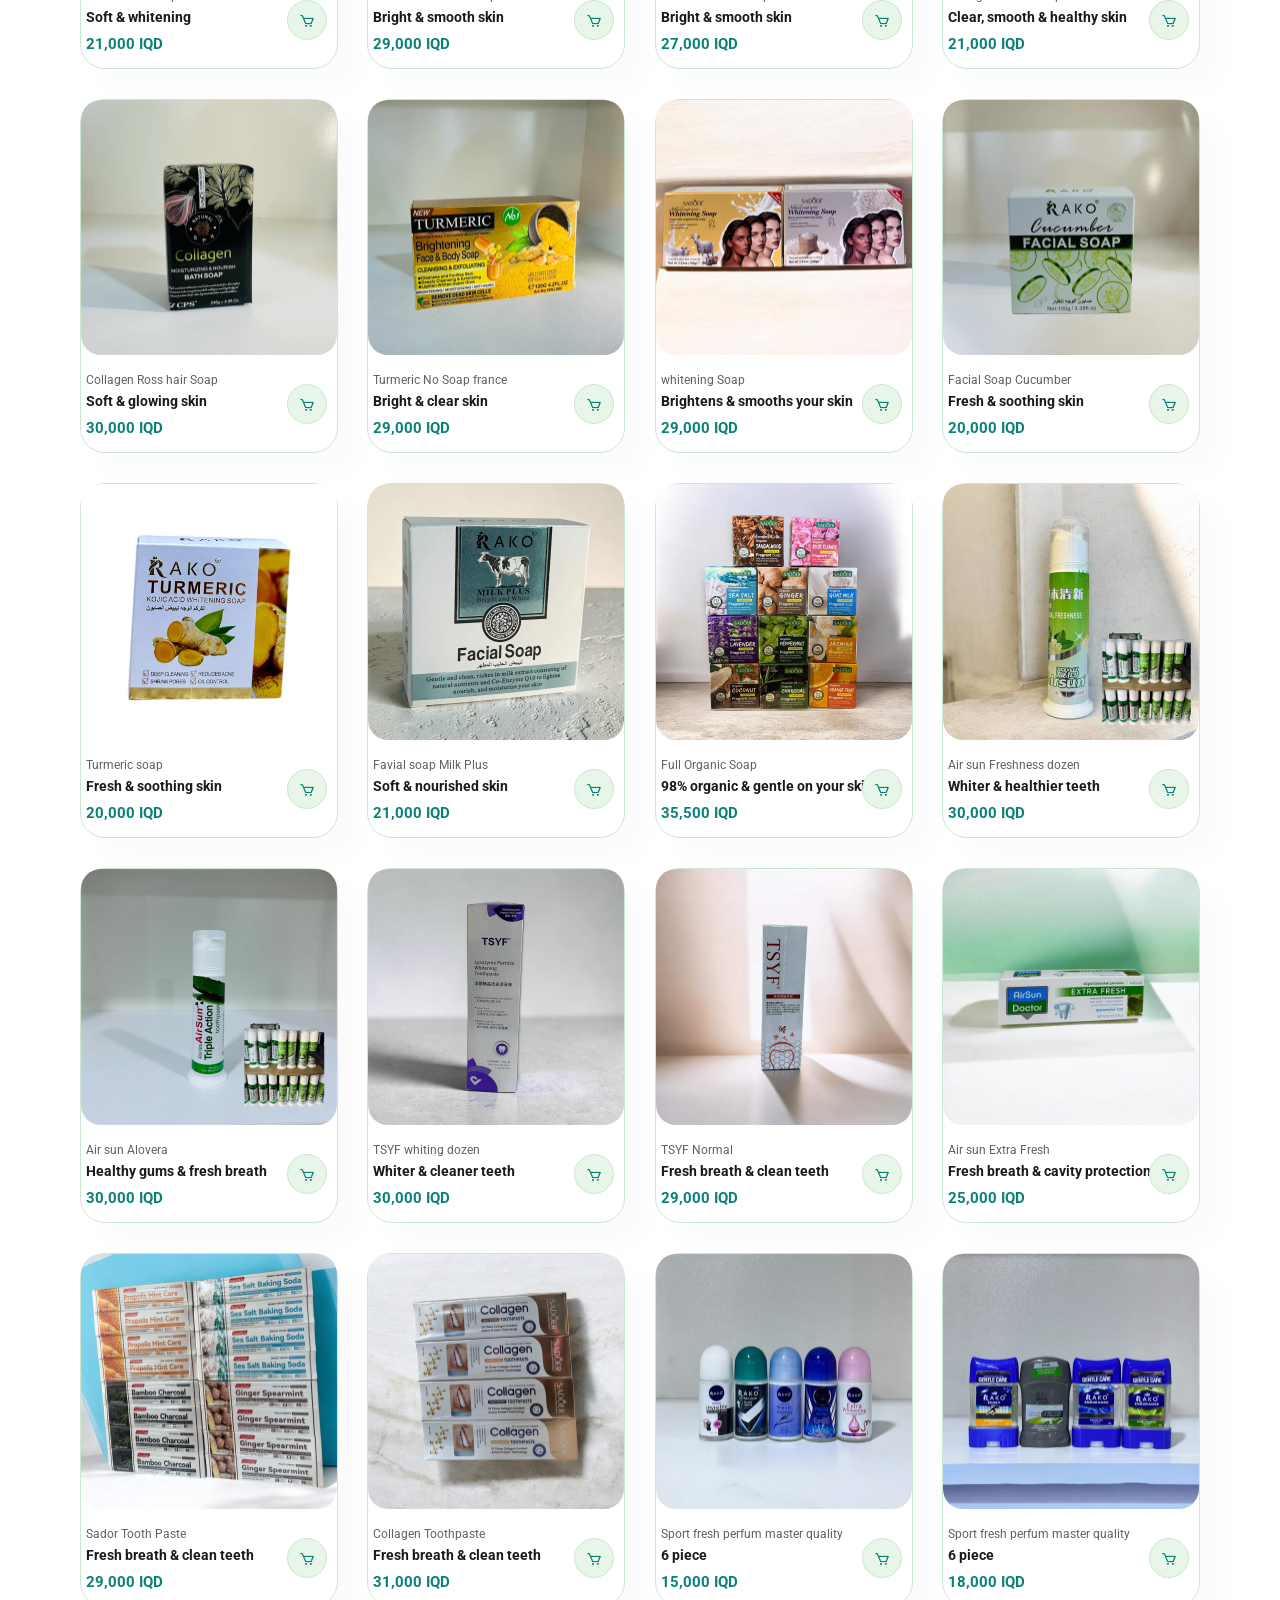
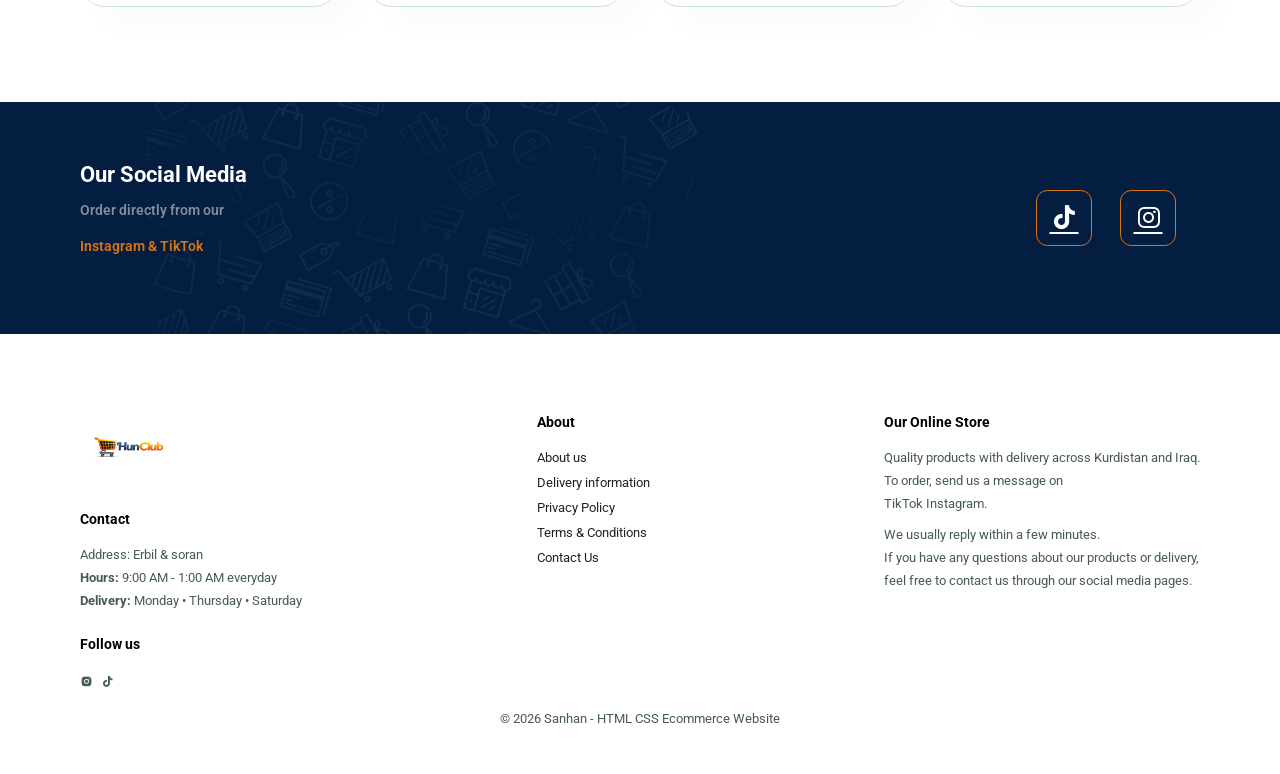
<file: multi-shop.html>
<!DOCTYPE html>
<html lang="en">
<head>
    <meta charset="UTF-8">
    <meta http-equiv="X-UA-Compatible" content="IE=edge">
    <meta name="viewport" content="width=device-width, initial-scale=1.0">
    <title> MY SHOP </title>
    <link rel="stylesheet" href="style.css">
    <link href='https://unpkg.com/boxicons@2.1.4/css/boxicons.min.css' rel='stylesheet'>
    <link rel="preconnect" href="https://fonts.googleapis.com">
    <link rel="preconnect" href="https://fonts.gstatic.com" crossorigin>
    <link href="https://fonts.googleapis.com/css2?family=Roboto:ital,wght@0,100..900;1,100..900&display=swap" rel="stylesheet">
</head>
<body>

<section class="header" id="header">
     
    <div class="logo">
         <a href="#"><img src="img/BG/Logo 2 image.png" alt="HunClub Logo"></a>
    </div>

    <div class="language-switcher" translate="no">
    <!-- REAL select (used by your JS translator) -->
    <select id="language-select">
        <option value="en">English</option>
        <option value="ku">کوردی</option>
        <option value="ar">عربي</option>
    </select>

    <!-- Custom UI -->
    <div class="selected-language">
        <img src="img/flag/UK-flag.jpg">
        <span>English</span>
    </div>

    <div class="language-list">

        <div class="language-item" data-value="en">
            <img src="img/flag/UK-flag.jpg">
            English
        </div>

        <div class="language-item" data-value="ku">
            <img src="img/flag/kurdstan flag.png">
            کوردی
        </div>

        <div class="language-item" data-value="ar">
            <img src="img/flag/iraq-flag.jpg">
            عربي
        </div>

    </div>

</div>

     <div>
        <ul class="navbar" id="navbar">
            <li><a id="nav-home" href="index.html">Home</a></li>
            <li class="has-dropdown">
                <a id="nav-shop" href="shop.html" class="dropdown-toggle">Shop <i class='bx bx-chevron-down dropdown-icon'></i></a>
                <ul class="dropdown-menu">
                    <li><a id="nav-shop-single" href="shop.html">Single Shop</a></li>
                    <li><a id="nav-shop-multi" href="multi-shop.html">Multi Shop</a></li>
                </ul>
            </li>
            <li><a id="nav-blog" href="blog.html">Blog</a></li>
            <li><a id="nav-about" href="about.html">About</a></li>
            <li><a id="nav-contact" href="contact.html">Contact us</a></li>
            <li id="lg-bag"><a href="cart.html"><i class='bx bx-shopping-bag'></i></a></li>
            <a href="#" id="close"><i class='bx bx-x'></i></a>
        </ul>
     </div>

     <div id="mobile">
        <a href=""><i class='bx bx-shopping-bag'></i></a>
        <i id="bar" class='bx bx-menu'></i>
    </div>
     
</section>

<section class="page-header dozen-shop">
    <h2 id="dozen-shop-title">Dozen Pack</h2>
    <p id="dozen-shop-subtitle">More products, better value — perfect for bulk buyers and resellers.</p>
</section>

<section id="product1" class="section-p1">
    <div class="pro-container">

            <div class="pro">
                    <img src="img/product/cosmetices/Collagen Pack.JPG">
                    <div class="des">
                        <span>Collagen Pack </span>
                        <h5 id="collagen-pack-desc">Complete collagen skincare routine</h5>
                        <h4>26,000 IQD</h4>
                    </div>
                    <a href="#"><i class='bx bx-cart cart'></i></a>
            </div>

             <div class="pro">
                    <img src="img/product/cosmetices/Sador Pack.JPG">
                    <div class="des">
                       <span>Sador Pack</span>
                        <h5 id="sador-pack-desc">Complete Sador skincare routine</h5>
                        <h4>26,000 IQD</h4>
                    </div>
                    <a href="#"><i class='bx bx-cart cart'></i></a>
            </div>

            
            <div class="pro">
                    <img src="img/product/cosmetices/Collagen Face serum.JPG">
                    <div class="des">
                        <span>Collagen Face Serum</span>
                        <h5 id="collagen-face-serum-desc">Hydrates & supports healthy skin</h5>
                        <h4>41,000 IQD</h4>
                    </div>
                    <a href="#"><i class='bx bx-cart cart'></i></a>
            </div>

            <div class="pro">
                    <img src="img/product/cosmetices/Vitamin C  Sunscreen Spray.JPG">
                    <div class="des">
                        <span>Vitamin C SunCream</span>
                        <h5 id="vitamin-c-suncream-desc">Brightens & protects your skin</h5>
                        <h4>45,000 IQD</h4>
                    </div>
                    <a href="#"><i class='bx bx-cart cart'></i></a>
            </div>
            
            <div class="pro">
                    <img src="img/product/cosmetices/Collagen sun cream.JPG">
                    <div class="des">
                        <span>Collagen Sun cream</span>
                        <h5 id="collagen-suncream-desc">Protects & nourishes your skin</h5>
                        <h4>36,000 IQD</h4>
                    </div>
                    <a href="#"><i class='bx bx-cart cart'></i></a>
            </div>

         <div class="pro">
                    <img src="img/product/cosmetices/papaya_dozen.JPG">
                    <div class="des">
                        <span>france Papaya Dozen Soap</span>
                        <h5 id="product-desc-9">Bright & glowing skin</h5>
                        <h4>29,000 IQD</h4>
                    </div>
                    <a href="#"><i class='bx bx-cart cart'></i></a>
            </div>

            <div class="pro">
                    <img src="img/product/cosmetices/vitamin-c-dozen.JPG">
                    <div class="des">
                        <span>france vitamin C dozen soap</span>
                        <h5 id="product-desc-10">Bright & radiant skin</h5>
                        <h4>29,000 IQD</h4>
                    </div>
                    <a href="#"><i class='bx bx-cart cart'></i></a>
            </div>

           <div class="pro">
                    <img src="img/product/cosmetices/vitamin-E-dozen.JPG">
                    <div class="des">
                        <span>vitamin E dozen Soap</span>
                        <h5 id="product-desc-11">Hydrated & elastic skin</h5>
                        <h4>20,000 IQD </h4>
                    </div>
                    <a href="#"><i class='bx bx-cart cart'></i></a>
            </div>

            <div class="pro">
                    <img src="img/product/cosmetices/Goat-soap-dozen.JPG">
                    <div class="des">
                        <span>Goat dozen soap dozen</span>
                         <h5 id="product-goat-desc">Soft & whitening</h5>
                        <h4>21,000 IQD</h4>
                    </div>
                    <a href="#"><i class='bx bx-cart cart'></i></a>
            </div>

             <div class="pro">
                    <img src="img/product/cosmetices/white-rice-soap.JPG">
                    <div class="des">
                        <span>france White Rice Soap france</span>
                        <h5 id="product-desc-7">Bright & smooth skin</h5>
                        <h4>29,000 IQD</h4>
                    </div>
                    <a href="#"><i class='bx bx-cart cart'></i></a>
            </div>

            <div class="pro">
                    <img src="img/product/cosmetices/black-rice-soap.JPG">
                    <div class="des">
                        <span>Black Rice hair Soap</span>
                        <h5 id="product-desc-8">Bright & smooth skin</h5>
                        <h4>27,000 IQD</h4>
                    </div>
                    <a href="#"><i class='bx bx-cart cart'></i></a>
            </div>

            <div class="pro">
                    <img src="img/product/cosmetices/Collagen-soap.JPG">
                    <div class="des">
                        <span>Collagen Fcaial soap</span>
                        <h5 id="product-soap">Clear & smooth skin & Healthy</h5>
                        <h4>21,000 IQD </h4>
                    </div>
                    <a href="#"><i class='bx bx-cart cart'></i></a>
            </div>

            <div class="pro">
                    <img src="img/product/cosmetices/colagen-soap-2.JPG">
                    <div class="des">
                        <span>Collagen Ross hair Soap</span>
                        <h5 id="product-desc-12">Soft & glowing skin</h5>
                        <h4>30,000 IQD</h4>
                    </div>
                    <a href="#"><i class='bx bx-cart cart'></i></a>
            </div>

              <div class="pro">
                    <img src="img/product/cosmetices/new-TC-soap.JPG">
                    <div class="des">
                        <span>Turmeric No Soap france</span>
                        <h5 id="product-desc-13">Bright & clear skin</h5>
                        <h4>29,000 IQD</h4>
                    </div>
                    <a href="#"><i class='bx bx-cart cart'></i></a>
            </div>

            <div class="pro">
                    <img src="img/product/cosmetices/Goat & rice soap.JPG">
                    <div class="des">
                        <span>whitening Soap</span>
                        <h5 id="whitening-soap-desc">Brightens & smooths your skin</h5>
                        <h4>29,000 IQD</h4>
                    </div>
                    <a href="#"><i class='bx bx-cart cart'></i></a>
            </div>

             <div class="pro">
                    <img src="img/product/cosmetices/Facial Soap-cucumber.JPG">
                    <div class="des">
                        <span>Facial Soap Cucumber</span>
                        <h5 id="product-desc-14">Fresh & soothing skin</h5>
                        <h4>20,000 IQD</h4>
                    </div>
                    <a href="#"><i class='bx bx-cart cart'></i></a>
            </div>

            <div class="pro">
                    <img src="img/product/cosmetices/Turmeric soap.JPG">
                    <div class="des">
                        <span>Turmeric soap</span>
                        <h5 id="product-desc-15">Fresh & soothing skin</h5>
                        <h4>20,000 IQD</h4>
                    </div>
                    <a href="#"><i class='bx bx-cart cart'></i></a>
            </div>

             <div class="pro">
                    <img src="img/product/cosmetices/Facial Soap-milk.JPG">
                    <div class="des">
                        <span>Favial soap Milk Plus</span>
                        <h5 id="product-desc-16">Soft & nourished skin</h5>
                        <h4>21,000 IQD</h4>
                    </div>
                    <a href="#"><i class='bx bx-cart cart'></i></a>
            </div>

            <div class="pro">
                    <img src="img/product/cosmetices/Essential Oil Soap Organic.JPG">
                    <div class="des">
                        <span>Full Organic Soap</span>
                        <h5 id="full-organic-soap-desc">98% organic & gentle on your skin</h5>
                        <h4>35,500 IQD</h4>
                    </div>
                    <a href="#"><i class='bx bx-cart cart'></i></a>
            </div>

             <div class="pro">
                    <img src="img/product/cosmetices/Air-sun-dozenE.JPG">
                    <div class="des">
                        <span>Air sun Freshness dozen</span>
                        <h5 id="product-airfresh-desc">Whiter & healthier teeth</h5>
                        <h4>30,000 IQD</h4>
                    </div>
                    <a href="#"><i class='bx bx-cart cart'></i></a>
            </div>

            <div class="pro">
                    <img src="img/product/cosmetices/Air-sun-Dozen.JPG">
                    <div class="des">
                        <span>Air sun Alovera</span>
                        <h5 id="product-desc-4">Healthy gums & fresh breath</h5>
                        <h4>30,000 IQD</h4>
                    </div>
                    <a href="#"><i class='bx bx-cart cart'></i></a>
            </div>

              <div class="pro">
                    <img src="img/product/cosmetices/TSYF-teeth.JPG">
                    <div class="des">
                        <span>TSYF whiting dozen</span>
                        <h5 id="product-teeth">Whiter & cleaner teeth</h5>
                        <h4>30,000 IQD</h4>
                    </div>
                    <a href="#"><i class='bx bx-cart cart'></i></a>
            </div>

            <div class="pro">
                    <img src="img/product/cosmetices/TSFT-white.JPG">
                    <div class="des">
                        <span>TSYF Normal</span>
                        <h5 id="product-desc-3">Fresh breath & clean teeth</h5>
                        <h4>29,000 IQD</h4>
                    </div>
                    <a href="#"><i class='bx bx-cart cart'></i></a>
            </div>

             <div class="pro">
                    <img src="img/product/cosmetices/Extra fresh teeth.JPG">
                    <div class="des">
                        <span>Air sun Extra Fresh</span>
                        <h5 id="product-desc-6">Fresh breath & cavity protection</h5>
                        <h4>25,000 IQD</h4>
                    </div>
                    <a href="#"><i class='bx bx-cart cart'></i></a>
            </div>

            <div class="pro">
                    <img src="img/product/cosmetices/Sadoer Tooth pastes.JPG">
                    <div class="des">
                        <span>Sador Tooth Paste</span>
                        <h5 id="sador-toothpaste-desc">Fresh breath & clean teeth</h5>
                        <h4>29,000 IQD</h4>
                    </div>
                    <a href="#"><i class='bx bx-cart cart'></i></a>
            </div>

            <div class="pro">
                    <img src="img/product/cosmetices/Collagen TOOTHPASTE.JPG">
                    <div class="des">
                        <span>Collagen Toothpaste</span>
                        <h5 id="collagen-toothpaste-desc">Fresh breath & clean teeth</h5>
                        <h4>31,000 IQD</h4>
                    </div>
                    <a href="#"><i class='bx bx-cart cart'></i></a>
            </div>


            <div class="pro">
                <img src="img/product/perfum/bone-bnbal-asaee.JPG">
                <div class="des">
                    <span>Sport fresh perfum master quality</span>
                    <h5> 6 piece</h5>
                    <h4>15,000 IQD</h4>
                </div>
                <a href="#"><i class='bx bx-cart cart'></i></a>
            </div>

            <div class="pro">
                <img src="img/product/perfum/bone-bnbal-sport.JPG">
                <div class="des">
                    <span>Sport fresh perfum master quality</span>
                    <h5>6 piece</h5>
                    <h4>18,000 IQD</h4>
                </div>
                <a href="#"><i class='bx bx-cart cart'></i></a>
            </div>   
    </div>

</section>

<section id="ouersocial" class="section-p1 section-m1">
    <div id="paraghraf">
        <h4 id="social-title">Our Social Media</h4>
        <p id="social-desc">
            Order directly from our</p>
            <p><span>Instagram & TikTok</span></p>      
    </div>

    <div class="form">
        <a href="https://www.tiktok.com/@hun_clubstore?_r=1&_t=ZS-95F8sROkps5" target="_blank"><i class='bx bxl-tiktok tiktok'></i></a>
        <a href="https://www.instagram.com/hun_club_?igsh=MXVyOGR4djJyMzljdw%3D%3D&utm_source=qr" target="_blank"><i class='bx bxl-instagram instagram'></i></a>
    </div>
</section>

<footer class="section-p1">
    <div class="col">
        <img style="width:100px;" class="logo" src="img/BG/LOgo.png" alt="ouer Logo brand">
        <h4 id="footer-contact">Contact</h4>
        <p id="footer-address">Address: Erbil & soran</p>
        <p>
            <strong id="footer-hours-label">Hours:</strong>
            <span id="footer-hours">9:00 AM - 1:00 AM everyday</span>
        </p>
        <p>
            <strong id="footer-delivery-label">Delivery:</strong>
            <span id="footer-delivery">Monday • Thursday • Saturday</span>
        </p>
        <div class="follow">
            <h4 id="footer-follow">Follow us</h4>

            <div class="icon">
                <a href="https://www.instagram.com/hun_club_?igsh=MXVyOGR4djJyMzljdw%3D%3D&utm_source=qr" target="_blank"><i class='bx bxl-instagram-alt'></i></a>
                <a href="https://www.tiktok.com/@hun_clubstore?_r=1&_t=ZS-95F8sROkps5" target="_blank"><i class='bx bxl-tiktok'></i></a>
            </div>
        </div>
    </div>

    <div class="col">
        <h4 id="footer-about">About</h4>

        <a id="footer-aboutus" href="#">About us</a>
        <a id="footer-deliveryinfo" href="#">Delivery information</a>
        <a id="footer-privacy" href="#">Privacy Policy</a>
        <a id="footer-terms" href="#">Terms & Conditions</a>
        <a id="footer-contactus" href="#">Contact Us</a>
    </div>

    <div class="col install">
        <h4 id="footer-store">Our Online Store</h4>

        <p id="footer-text1">Quality products with delivery across Kurdistan and Iraq.</p>
        <p id="footer-text2">To order, send us a message onp <p>TikTok Instagram.</p></p>
        <p id="footer-text3">We usually reply within a few minutes.</p>
        <p id="footer-text4">If you have any questions about our products or delivery,</p>
        <p id="footer-text5">feel free to contact us through our social media pages.</p>
    </div>

    <div class="copyright">
        <p id="footer-copy">© 2026 Ecommerce Website</p>
    </div>
</footer>

<script src="script.js"></script>
</body>
</html>
</file>
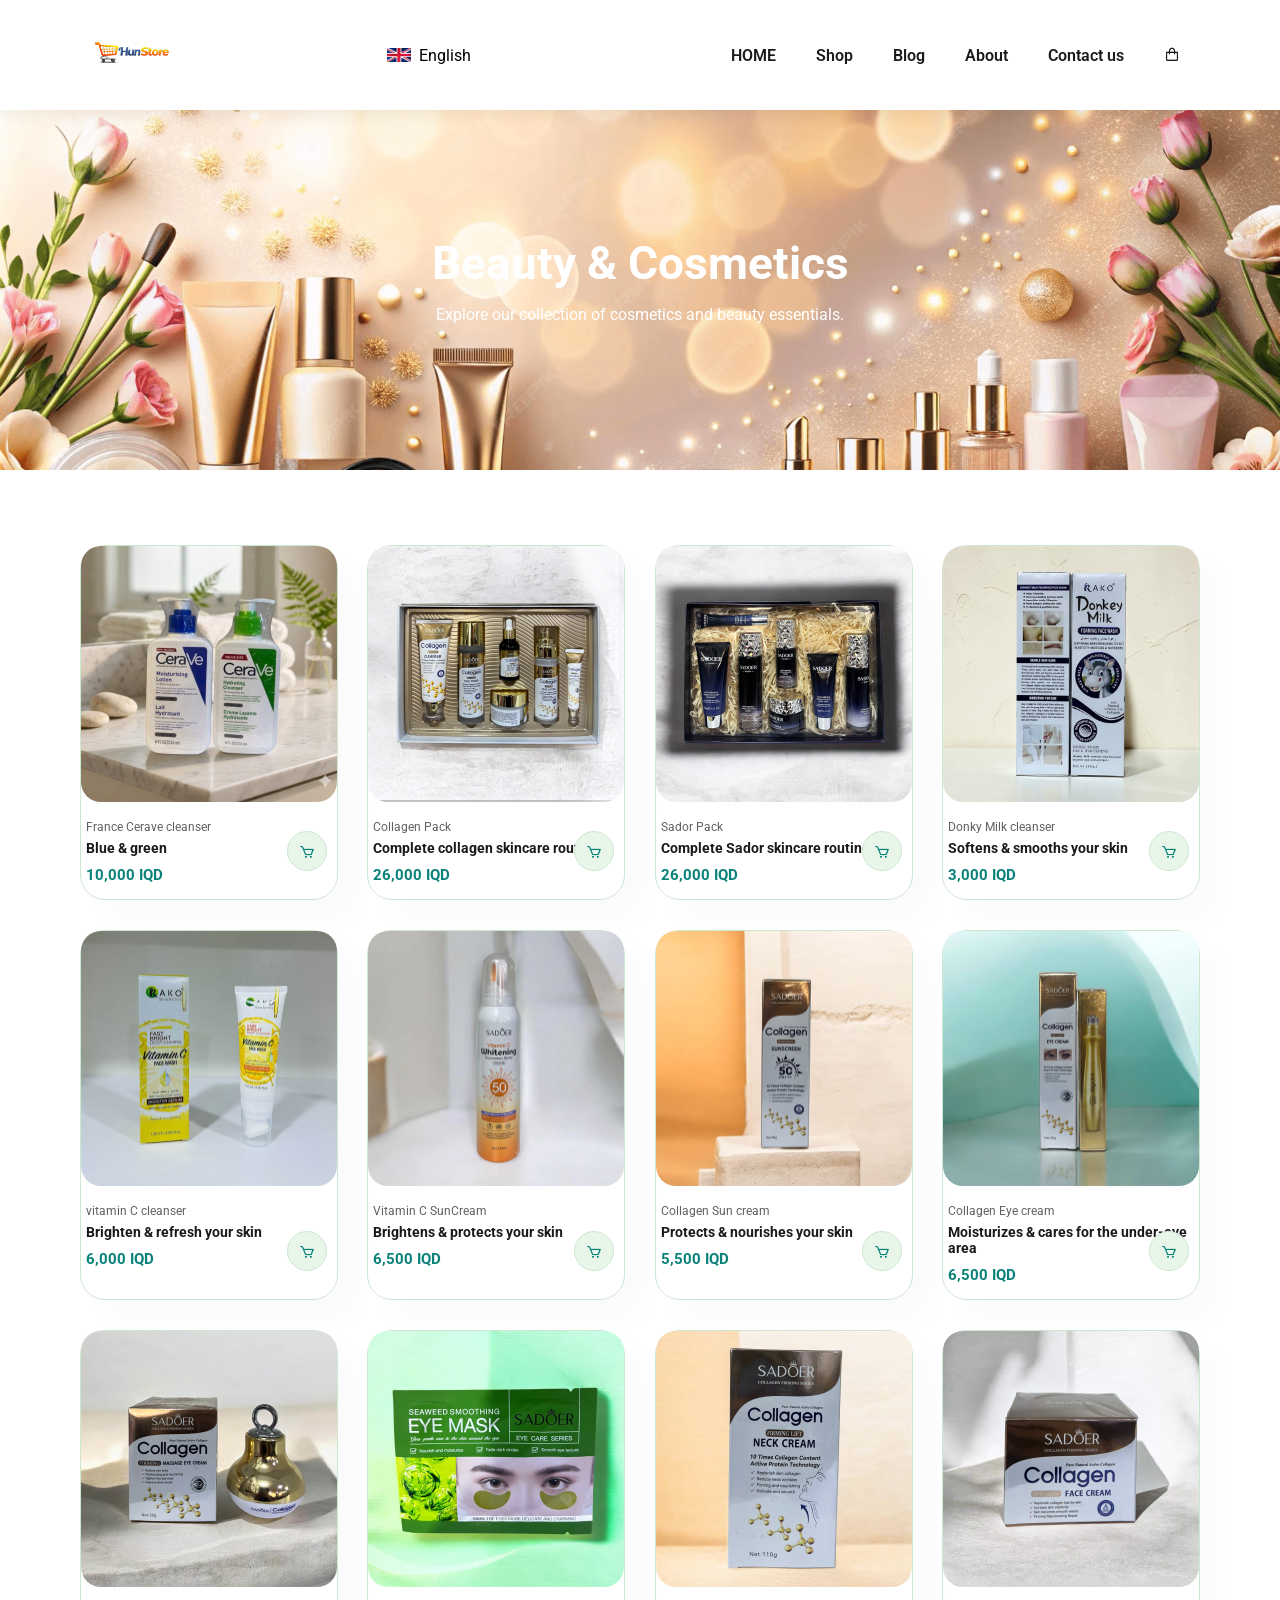
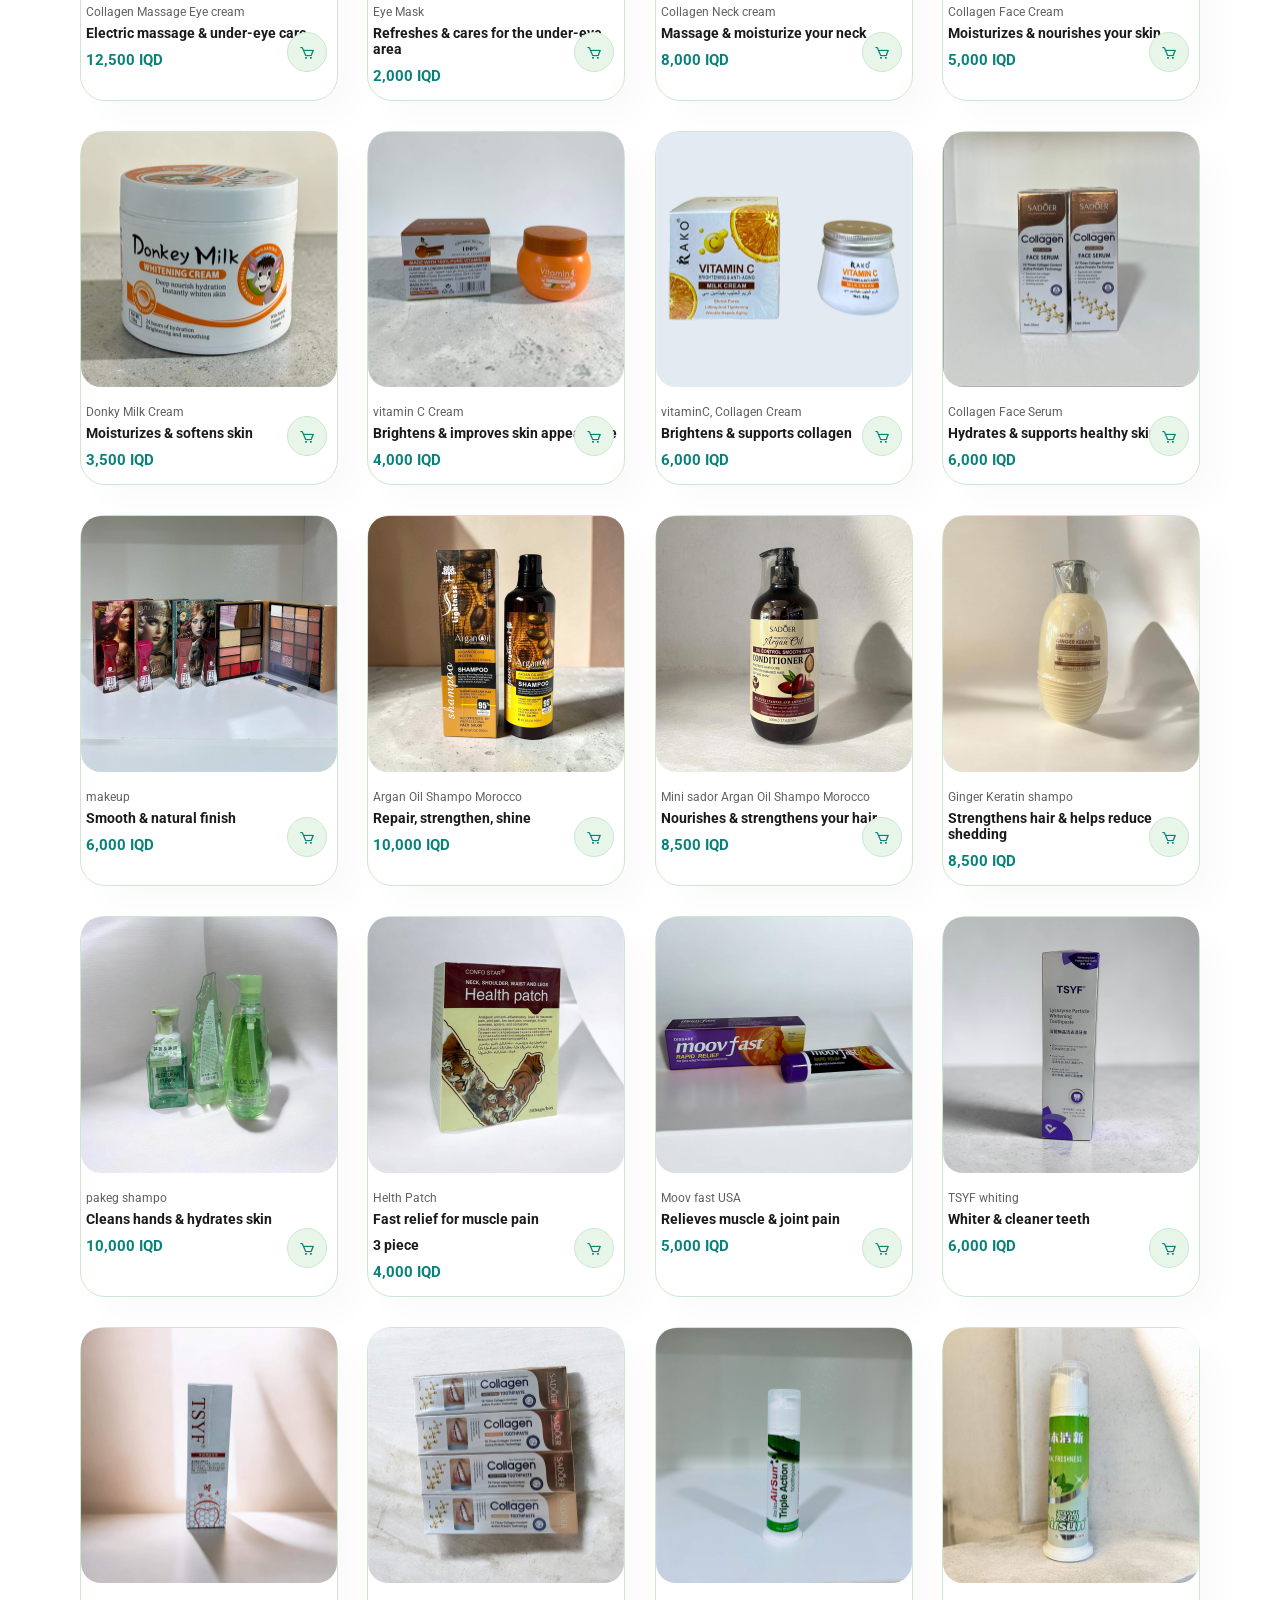
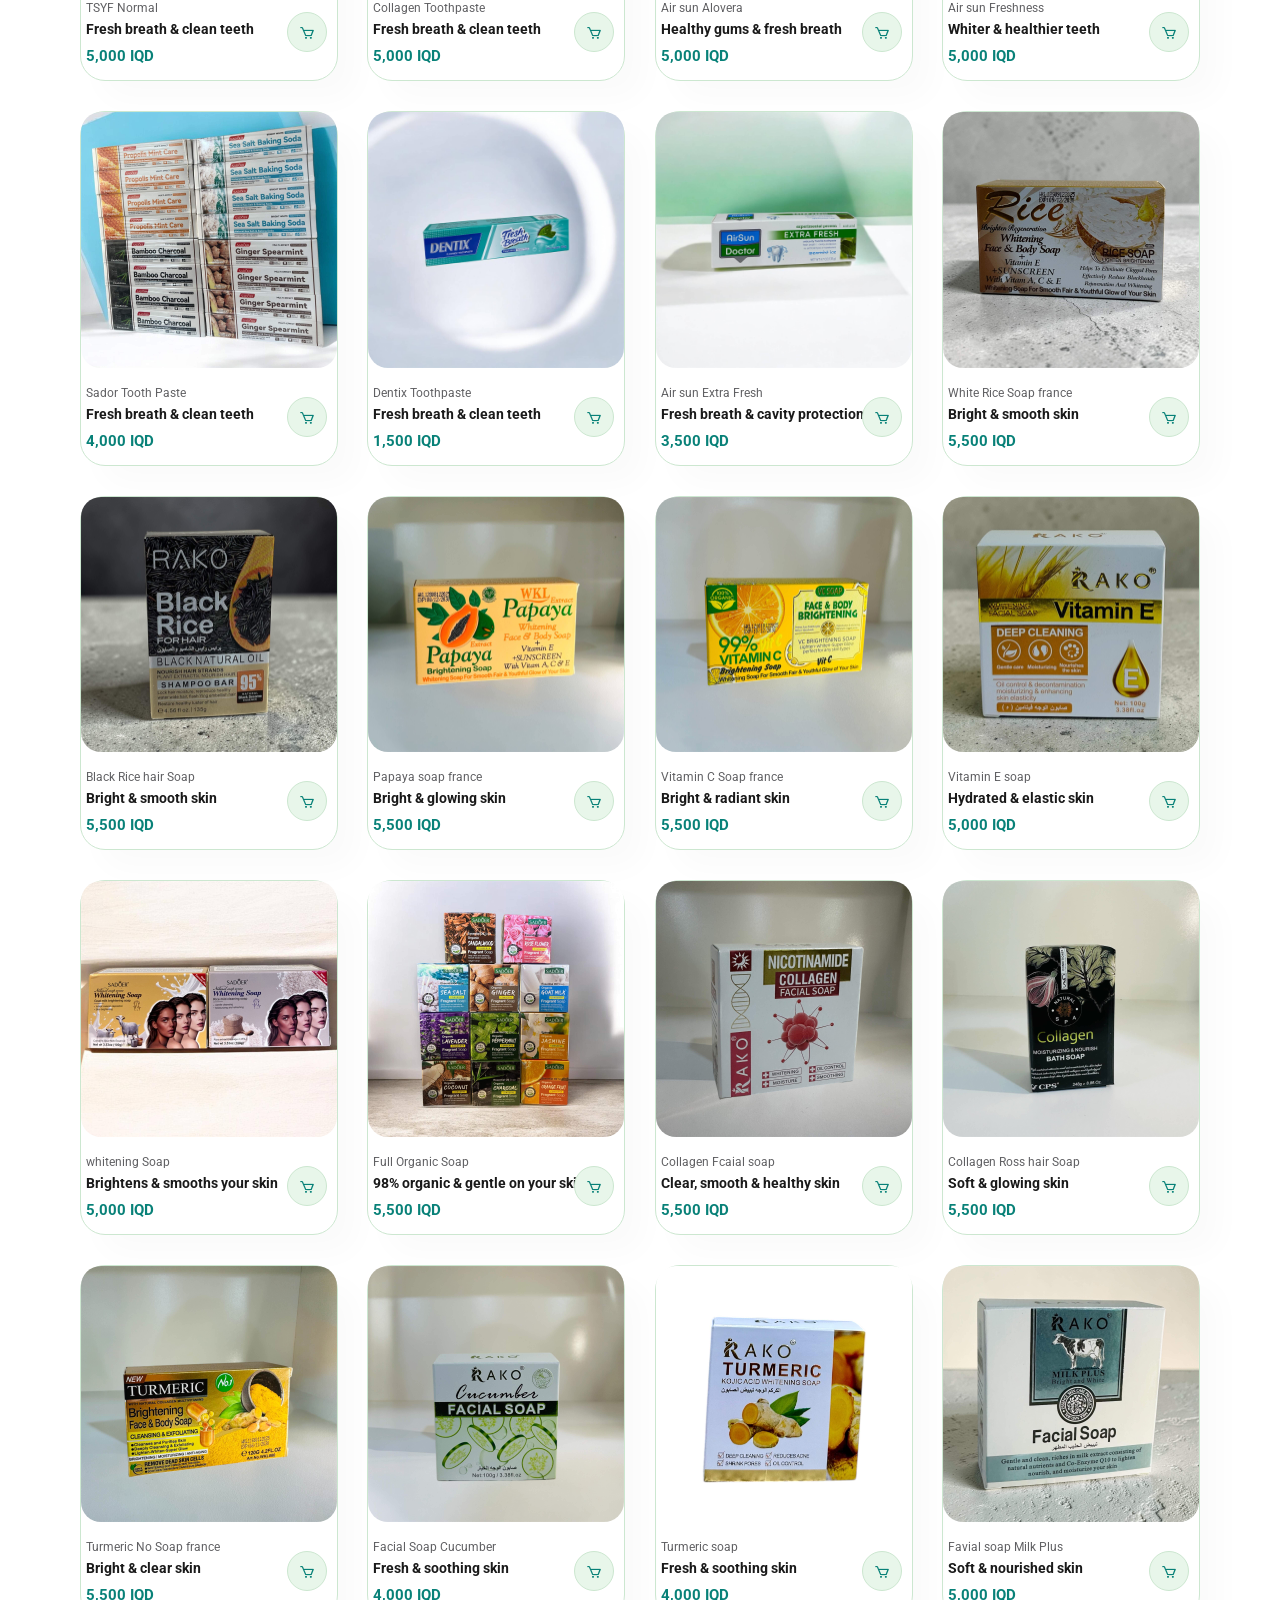
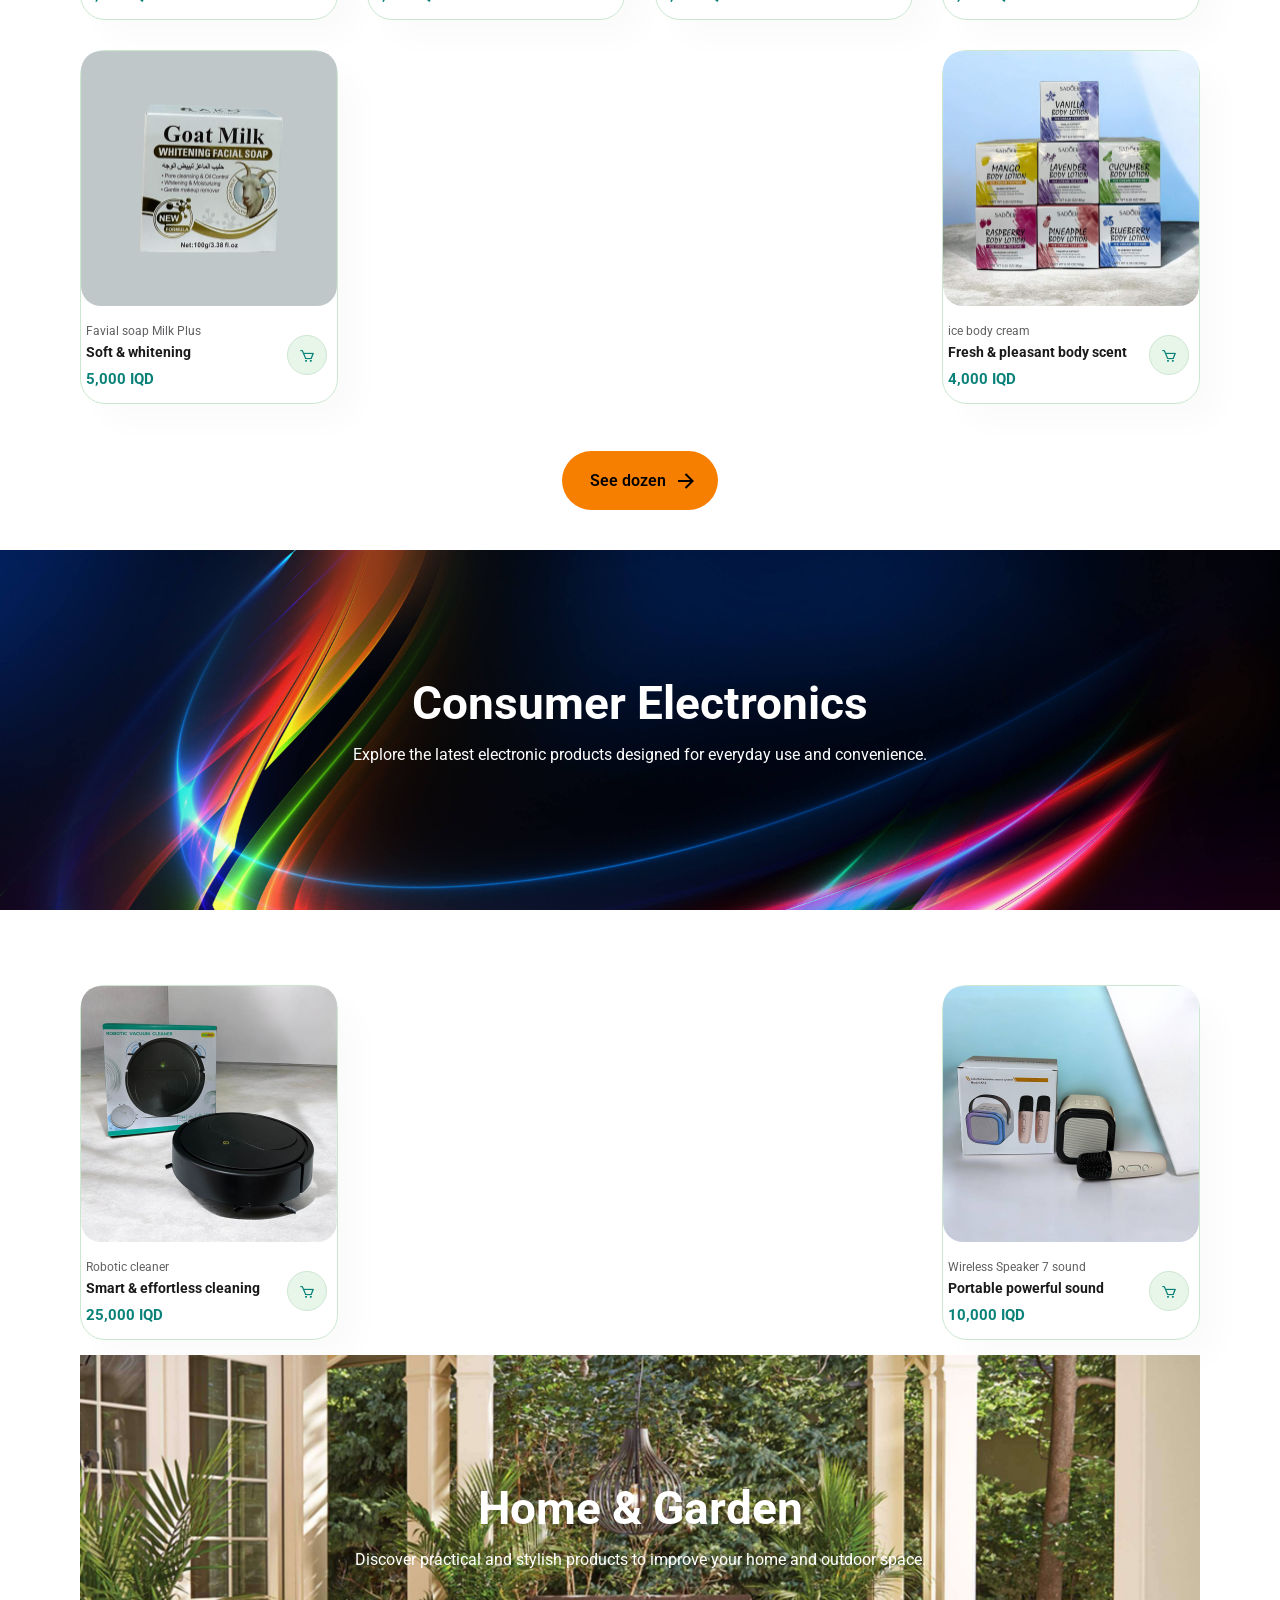
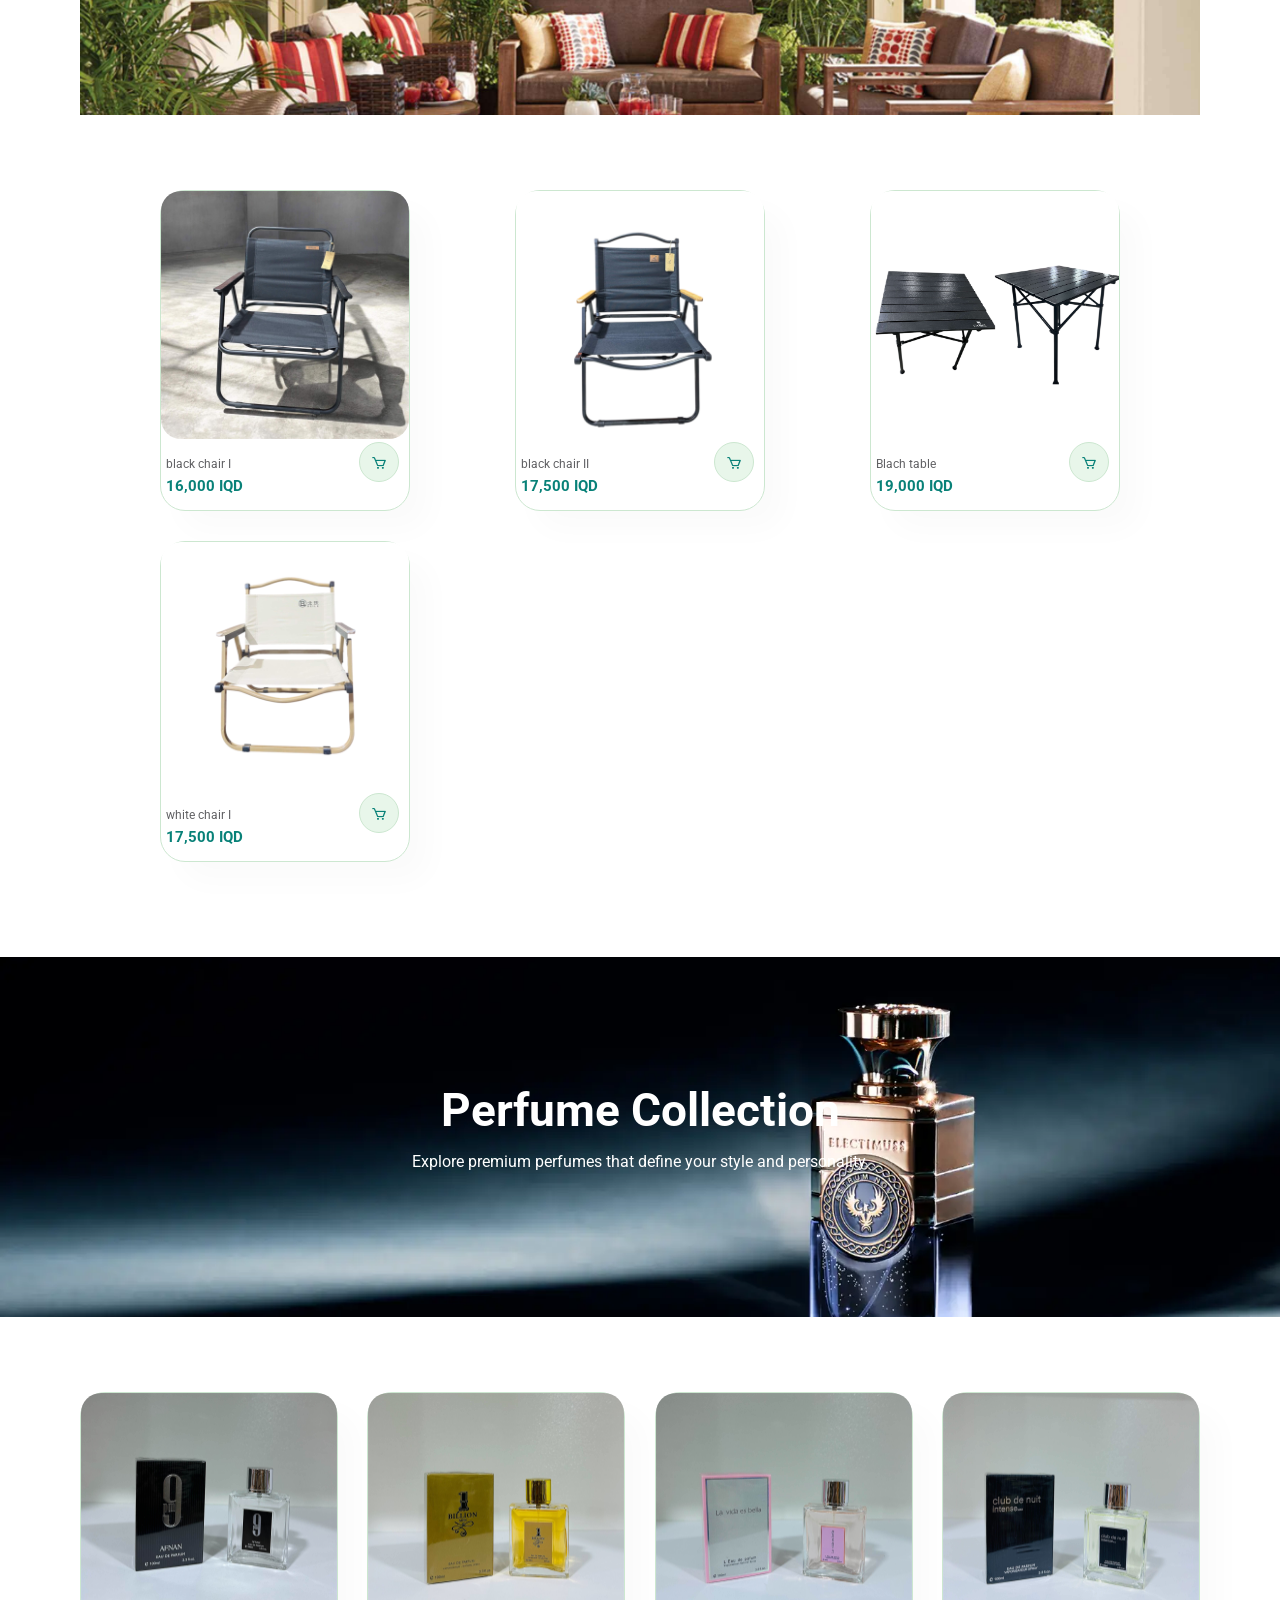
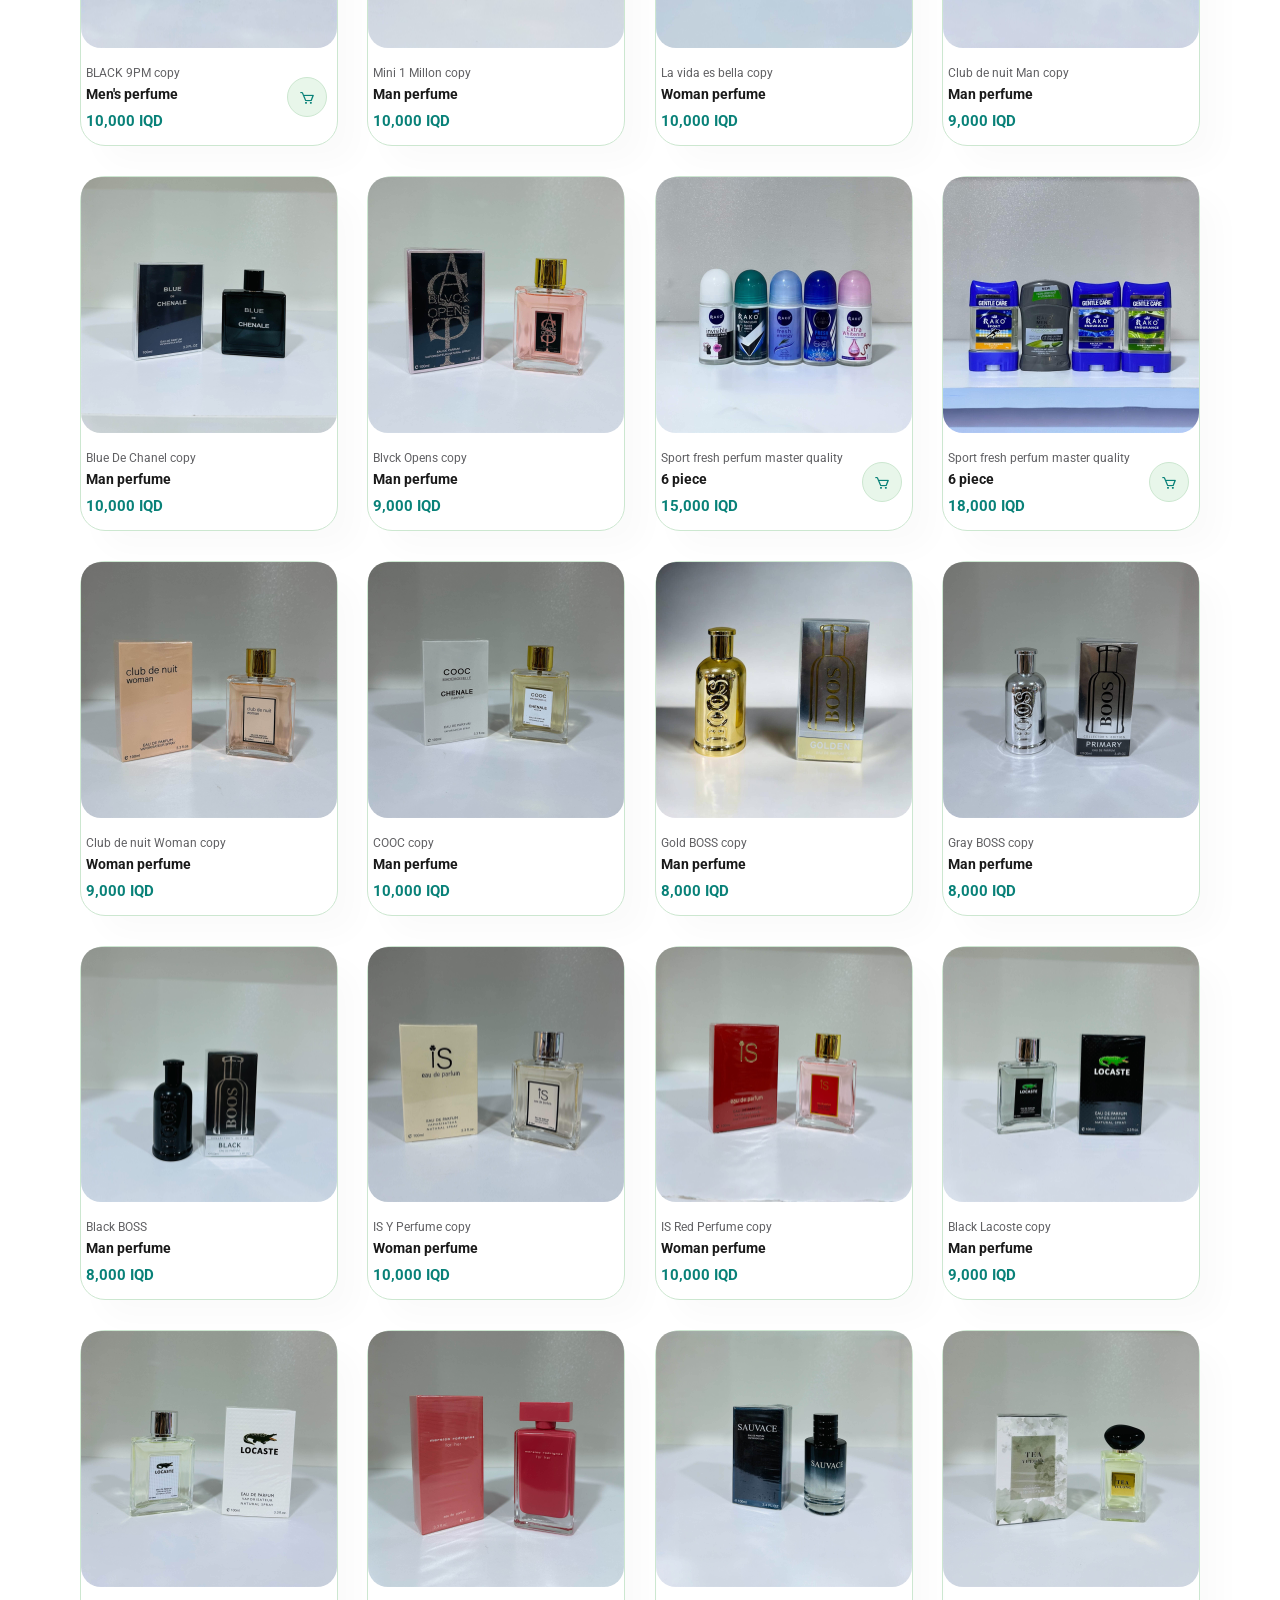
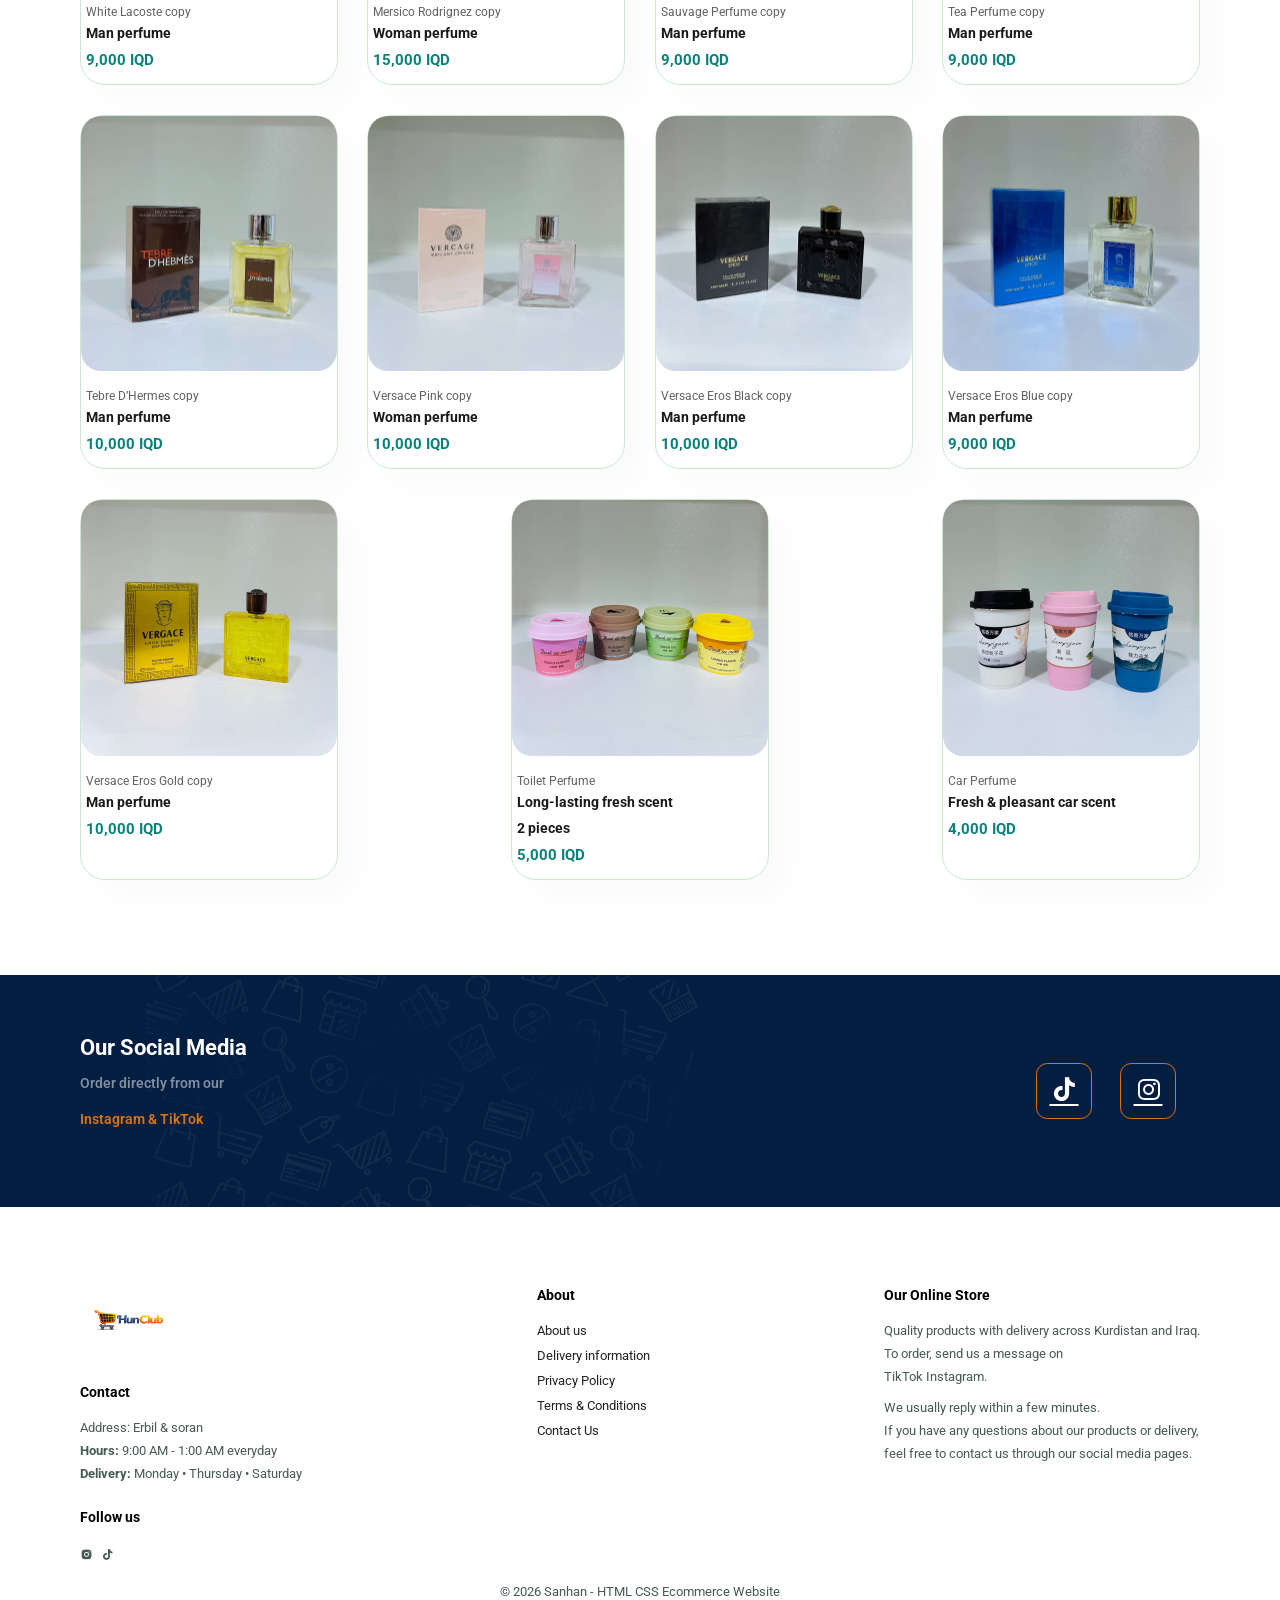
<file: shop.html>
<!DOCTYPE html>
<html lang="en">
<head>
    <meta charset="UTF-8">
    <meta http-equiv="X-UA-Compatible" content="IE=edge">
    <meta name="viewport" content="width=device-width, initial-scale=1.0">
    <title> MY SHOP </title>
    <link rel="stylesheet" href="style.css">
    <link href='https://unpkg.com/boxicons@2.1.4/css/boxicons.min.css' rel='stylesheet'>
    <link rel="preconnect" href="https://fonts.googleapis.com">
    <link rel="preconnect" href="https://fonts.gstatic.com" crossorigin>
    <link href="https://fonts.googleapis.com/css2?family=Roboto:ital,wght@0,100..900;1,100..900&display=swap" rel="stylesheet">
</head>
<body>

<section class="header" id="header">
     
    <div class="logo">
         <a href="#"><img src="img/BG/Logo 2 image.png" alt="HunClub Logo"></a>
    </div>

    <div class="language-switcher" translate="no">
    <!-- REAL select (used by your JS translator) -->
    <select id="language-select">
        <option value="en">English</option>
        <option value="ku">کوردی</option>
        <option value="ar">عربي</option>
    </select>

    <!-- Custom UI -->
    <div class="selected-language">
        <img src="img/flag/UK-flag.jpg">
        <span>English</span>
    </div>

    <div class="language-list">

        <div class="language-item" data-value="en">
            <img src="img/flag/UK-flag.jpg">
            English
        </div>

        <div class="language-item" data-value="ku">
            <img src="img/flag/kurdstan flag.png">
            کوردی
        </div>

        <div class="language-item" data-value="ar">
            <img src="img/flag/iraq-flag.jpg">
            عربي
        </div>

    </div>

</div>

     <div>
        <ul class="navbar" id="navbar">
            <li><a id="nav-home" href="index.html">Home</a></li>
             <li class="has-dropdown">
                <a id="nav-shop" href="shop.html" class="dropdown-toggle">Shop <i class='bx bx-chevron-down dropdown-icon'></i></a>
                <ul class="dropdown-menu">
                    <li><a id="nav-shop-single" href="shop.html">Single Shop</a></li>
                    <li><a id="nav-shop-multi" href="multi-shop.html">Multi Shop</a></li>
                </ul>
            </li>
            <li><a id="nav-blog" href="blog.html">Blog</a></li>
            <li><a id="nav-about" href="about.html">About</a></li>
            <li><a id="nav-contact" href="contact.html">Contact us</a></li>
            <li id="lg-bag"><a href="cart.html"><i class='bx bx-shopping-bag'></i></a></li>
            <a href="#" id="close"><i class='bx bx-x'></i></a>
        </ul>
     </div>

     <div id="mobile">
        <a href=""><i class='bx bx-shopping-bag'></i></a>
        <i id="bar" class='bx bx-menu'></i>
    </div>
     
</section>

<section class="page-header">
    <h2 id="shop-header-title">Beauty & Cosmetics</h2>
    <p id="shop-header-subtitle">Explore our collection of cosmetics and beauty essentials.</p>
</section>

<section id="product1" class="section-p1">
    <div class="pro-container">

         <div class="pro">
                    <img src="img/product/cosmetices/france-ceraVe.JPG">
                    <div class="des">
                        <span>France Cerave cleanser</span>
                        <h5 id="product-cerave">blue & green</h5>
                        <h4>10,000 IQD</h4>
                    </div>
                    <a href="#"><i class='bx bx-cart cart'></i></a>
            </div>

           <div class="pro">
                    <img src="img/product/cosmetices/Collagen Pack.JPG">
                    <div class="des">
                        <span>Collagen Pack </span>
                        <h5 id="collagen-pack-desc">Complete collagen skincare routine</h5>
                        <h4>26,000 IQD</h4>
                    </div>
                    <a href="#"><i class='bx bx-cart cart'></i></a>
            </div>

             <div class="pro">
                    <img src="img/product/cosmetices/Sador Pack.JPG">
                    <div class="des">
                       <span>Sador Pack</span>
                        <h5 id="sador-pack-desc">Complete Sador skincare routine</h5>
                        <h4>26,000 IQD</h4>
                    </div>
                    <a href="#"><i class='bx bx-cart cart'></i></a>
            </div>

            <div class="pro">
                    <img src="img/product/cosmetices/donky-milk-cream.JPG">
                    <div class="des">
                        <span>Donky Milk cleanser</span>
                        <h5 id="product-donkey">soften & smooth your skin</h5>
                        <h4>3,000 IQD</h4>
                    </div>
                    <a href="#"><i class='bx bx-cart cart'></i></a>
            </div>

           <div class="pro">
                    <img src="img/product/cosmetices/vitimn-C-face.JPG">
                    <div class="des">
                        <span>vitamin C cleanser</span>
                        <h5 id="product-vitamin">brighten & refresh your skin</h5>
                        <h4>6,000 IQD </h4>
                    </div>
                    <a href="#"><i class='bx bx-cart cart'></i></a>
            </div>

            <div class="pro">
                    <img src="img/product/cosmetices/Vitamin C  Sunscreen Spray.JPG">
                    <div class="des">
                        <span>Vitamin C SunCream</span>
                        <h5 id="vitamin-c-suncream-desc">Brightens & protects your skin</h5>
                        <h4>6,500 IQD</h4>
                    </div>
                    <a href="#"><i class='bx bx-cart cart'></i></a>
            </div>

            <div class="pro">
                    <img src="img/product/cosmetices/Collagen sun cream.JPG">
                    <div class="des">
                        <span>Collagen Sun cream</span>
                        <h5 id="collagen-suncream-desc">Protects & nourishes your skin</h5>
                        <h4>5,500 IQD</h4>
                    </div>
                    <a href="#"><i class='bx bx-cart cart'></i></a>
            </div>

             <div class="pro">
                    <img src="img/product/cosmetices/Collagen Eye cream.JPG">
                    <div class="des">
                        <span>Collagen Eye cream</span>
                        <h5 id="collagen-eyecream-desc">Moisturizes & cares for the under-eye area</h5>
                        <h4>6,500 IQD</h4>
                    </div>
                    <a href="#"><i class='bx bx-cart cart'></i></a>
            </div>

             <div class="pro">
                    <img src="img/product/cosmetices/Collagen Massage Eye cream.JPG">
                    <div class="des">
                        <span>Collagen Massage Eye cream</span>
                        <h5 id="collagen-massage-eye-desc">Electric massage & under-eye care</h5>
                        <h4>12,500 IQD</h4>
                    </div>
                    <a href="#"><i class='bx bx-cart cart'></i></a>
            </div>

             <div class="pro">
                    <img src="img/product/cosmetices/SEAWE EYE MASK.JPG">
                    <div class="des">
                        <span>Eye Mask</span>
                        <h5 id="eye-mask-desc">Refreshes & cares for the under-eye area</h5>
                        <h4>2,000 IQD</h4>
                    </div>
                    <a href="#"><i class='bx bx-cart cart'></i></a>
            </div>

             <div class="pro">
                    <img src="img/product/cosmetices/Collagen neck cream.JPG">
                    <div class="des">
                        <span>Collagen Neck cream</span>
                        <h5 id="collagen-neckcream-desc">Massage & moisturize your neck</h5>
                        <h4>8,000 IQD</h4>
                    </div>
                    <a href="#"><i class='bx bx-cart cart'></i></a>
            </div>

             <div class="pro">
                    <img src="img/product/cosmetices/Collagen face cream.JPG">
                    <div class="des">
                        <span>Collagen Face Cream</span>
                        <h5 id="collagen-face-cream-desc">Moisturizes & nourishes your skin</h5>
                        <h4>5,000 IQD</h4>
                    </div>
                    <a href="#"><i class='bx bx-cart cart'></i></a>
            </div>

            <div class="pro">
                    <img src="img/product/cosmetices/d-k-cream skin.JPG">
                    <div class="des">
                        <span>Donky Milk Cream</span>
                        <h5 id="product-cream">moisturize & soften skin</h5>
                        <h4>3,500 IQD</h4>
                    </div>
                    <a href="#"><i class='bx bx-cart cart'></i></a>
            </div>


             <div class="pro">
                    <img src="img/product/cosmetices/vitamin-C-cream.JPG">
                    <div class="des">
                        <span>vitamin C Cream</span>
                        <h5 id="product-desc-1">Brightens & improves skin appearance</h5>
                        <h4>4,000 IQD</h4>
                    </div>
                    <a href="#"><i class='bx bx-cart cart'></i></a>
            </div>

            <div class="pro">
                    <img src="img/product/cosmetices/vitimin & collagen creame.JPG">
                    <div class="des">
                        <span>vitaminC, Collagen Cream</span>
                        <h5 id="product-collagen-desc">Brightens & supports collagen</h5>
                        <h4>6,000 IQD</h4>
                    </div>
                    <a href="#"><i class='bx bx-cart cart'></i></a>
            </div>
     
            <div class="pro">
                    <img src="img/product/cosmetices/Collagen Face serum.JPG">
                    <div class="des">
                        <span>Collagen Face Serum</span>
                        <h5 id="collagen-face-serum-desc">Hydrates & supports healthy skin</h5>
                        <h4>6,000 IQD</h4>
                    </div>
                    <a href="#"><i class='bx bx-cart cart'></i></a>
            </div>
            
            
            <div class="pro">
                    <img src="img/product/cosmetices/makeup.JPG">
                    <div class="des">
                        <span>makeup</span>
                        <h5 id="product-makeup">Smooth & natural finish</h5>
                        <h4>6,000 IQD</h4>
                    </div>
                    <a href="#"><i class='bx bx-cart cart'></i></a>
            </div>


             <div class="pro">
                    <img src="img/product/cosmetices/Argan-Oil.JPG">
                    <div class="des">
                        <span>Argan Oil Shampo Morocco</span>
                        <h5 id="product-argan">Repair, Strengthen,Shine...</h5>
                        <h4>10,000 IQD</h4>
                    </div>
                    <a href="#"><i class='bx bx-cart cart'></i></a>
            </div>

            <div class="pro">
                    <img src="img/product/cosmetices/Mini Argan Oil.JPG">
                    <div class="des">
                        <span>Mini sador Argan Oil Shampo Morocco</span>
                        <h5 id="mini-sador-argan-desc">Nourishes & strengthens your hair</h5>
                        <h4>8,500 IQD</h4>
                    </div>
                    <a href="#"><i class='bx bx-cart cart'></i></a>
            </div>

             <div class="pro">
                    <img src="img/product/cosmetices/GINGER KERATIN.JPG">
                    <div class="des">
                        <span>Ginger Keratin shampo</span>
                        <h5 id="ginger-keratin-shampoo-desc">Strengthens hair & helps reduce shedding</h5>
                        <h4>8,500 IQD</h4>
                    </div>
                    <a href="#"><i class='bx bx-cart cart'></i></a>
            </div>

            <div class="pro">
                    <img src="img/product/cosmetices/pakeg-shampo.JPG">
                    <div class="des">
                        <span>pakeg shampo</span>
                        <h5 id="product-desc-2">Cleans hands & hydrates skin</h5>
                        <h4>10,000 IQD</h4>
                    </div>
                    <a href="#"><i class='bx bx-cart cart'></i></a>
            </div>

            <div class="pro">
                    <img src="img/product/cosmetices/helth-patch.JPG">
                    <div class="des">
                        <span>Helth Patch</span>
                        <h5 id="product-patch">Fast relief for muscle pain</h5>
                        <h5>3 piece</h5>
                        <h4>4,000 IQD</h4>
                    </div>
                    <a href="#"><i class='bx bx-cart cart'></i></a>
            </div>

            <div class="pro">
                    <img src="img/product/cosmetices/moov fast.JPG">
                    <div class="des">
                        <span>Moov fast USA</span>
                        <h5 id="product-moov">Relieves muscle & joint pain</h5>
                        <h4>5,000 IQD</h4>
                    </div>
                    <a href="#"><i class='bx bx-cart cart'></i></a>
            </div>

            <div class="pro">
                    <img src="img/product/cosmetices/TSYF-teeth.JPG">
                    <div class="des">
                        <span>TSYF whiting</span>
                        <h5 id="product-teeth">Whiter & cleaner teeth</h5>
                        <h4>6,000 IQD</h4>
                    </div>
                    <a href="#"><i class='bx bx-cart cart'></i></a>
            </div>

            <div class="pro">
                    <img src="img/product/cosmetices/TSFT-white.JPG">
                    <div class="des">
                        <span>TSYF Normal</span>
                        <h5 id="product-desc-3">Fresh breath & clean teeth</h5>
                        <h4>5,000 IQD</h4>
                    </div>
                    <a href="#"><i class='bx bx-cart cart'></i></a>
            </div>

           <div class="pro">
                    <img src="img/product/cosmetices/Collagen TOOTHPASTE.JPG">
                    <div class="des">
                        <span>Collagen Toothpaste</span>
                        <h5 id="collagen-toothpaste-desc">Fresh breath & clean teeth</h5>
                        <h4>5,000 IQD</h4>
                    </div>
                    <a href="#"><i class='bx bx-cart cart'></i></a>
            </div>

            <div class="pro">
                    <img src="img/product/cosmetices/Alovera-airsun-teeth.JPG">
                    <div class="des">
                        <span>Air sun Alovera</span>
                        <h5 id="product-desc-4">Healthy gums & fresh breath</h5>
                        <h4>5,000 IQD</h4>
                    </div>
                    <a href="#"><i class='bx bx-cart cart'></i></a>
            </div>

             <div class="pro">
                    <img src="img/product/cosmetices/AirSunFreshness.JPG">
                    <div class="des">
                        <span>Air sun Freshness</span>
                        <h5 id="product-airfresh-desc">Whiter & healthier teeth</h5>
                        <h4>5,000 IQD</h4>
                    </div>
                    <a href="#"><i class='bx bx-cart cart'></i></a>
            </div>

           <div class="pro">
                    <img src="img/product/cosmetices/Sadoer Tooth pastes.JPG">
                    <div class="des">
                        <span>Sador Tooth Paste</span>
                        <h5 id="sador-toothpaste-desc">Fresh breath & clean teeth</h5>
                        <h4>4,000 IQD</h4>
                    </div>
                    <a href="#"><i class='bx bx-cart cart'></i></a>
            </div>

              <div class="pro">
                    <img src="img/product/cosmetices/dentix-teeth.JPG">
                    <div class="des">
                        <span>Dentix Toothpaste</span>
                        <h5 id="product-desc-5">Fresh breath & clean teeth</h5>
                        <h4>1,500 IQD</h4>
                    </div>
                    <a href="#"><i class='bx bx-cart cart'></i></a>
            </div>

            <div class="pro">
                    <img src="img/product/cosmetices/Extra fresh teeth.JPG">
                    <div class="des">
                        <span>Air sun Extra Fresh</span>
                        <h5 id="product-desc-6">Fresh breath & cavity protection</h5>
                        <h4>3,500 IQD</h4>
                    </div>
                    <a href="#"><i class='bx bx-cart cart'></i></a>
            </div>

            <div class="pro">
                    <img src="img/product/cosmetices/white-rice-soap.JPG">
                    <div class="des">
                        <span>  White Rice Soap france</span>
                        <h5 id="product-desc-7">Bright & smooth skin</h5>
                        <h4>5,500 IQD</h4>
                    </div>
                    <a href="#"><i class='bx bx-cart cart'></i></a>
            </div>

               <div class="pro">
                    <img src="img/product/cosmetices/black-rice-soap.JPG">
                    <div class="des">
                        <span>Black Rice hair Soap</span>
                        <h5 id="product-desc-8">Bright & smooth skin</h5>
                        <h4>5,500 IQD</h4>
                    </div>
                    <a href="#"><i class='bx bx-cart cart'></i></a>
            </div>

            <div class="pro">
                    <img src="img/product/cosmetices/Papaya soap.JPG">
                    <div class="des">
                        <span>Papaya soap france </span>
                        <h5 id="product-desc-9">Bright & glowing skin</h5>
                        <h4>5,500 IQD</h4>
                    </div>
                    <a href="#"><i class='bx bx-cart cart'></i></a>
            </div>
            
            <div class="pro">
                    <img src="img/product/cosmetices/99 vitamin C.JPG">
                    <div class="des">
                        <span>Vitamin C Soap france</span>
                        <h5 id="product-desc-10">Bright & radiant skin</h5>
                        <h4>5,500 IQD </h4>
                    </div>
                    <a href="#"><i class='bx bx-cart cart'></i></a>
            </div>

            <div class="pro">
                    <img src="img/product/cosmetices/Vitamen-E-soap.JPG">
                    <div class="des">
                        <span>Vitamin E soap</span>
                        <h5 id="product-desc-11">Hydrated & elastic skin</h5>
                        <h4>5,000 IQD</h4>
                    </div>
                    <a href="#"><i class='bx bx-cart cart'></i></a>
            </div>

            <div class="pro">
                    <img src="img/product/cosmetices/Goat & rice soap.JPG">
                    <div class="des">
                        <span>whitening Soap</span>
                        <h5 id="whitening-soap-desc">Brightens & smooths your skin</h5>
                        <h4>5,000 IQD</h4>
                    </div>
                    <a href="#"><i class='bx bx-cart cart'></i></a>
            </div>

            <div class="pro">
                    <img src="img/product/cosmetices/Essential Oil Soap Organic.JPG">
                    <div class="des">
                        <span>Full Organic Soap</span>
                        <h5 id="full-organic-soap-desc">98% organic & gentle on your skin</h5>
                        <h4>5,500 IQD</h4>
                    </div>
                    <a href="#"><i class='bx bx-cart cart'></i></a>
            </div>

               <div class="pro">
                    <img src="img/product/cosmetices/Collagen-soap.JPG">
                    <div class="des">
                        <span>Collagen Fcaial soap</span>
                        <h5 id="product-soap">Clear & smooth skin & Healthy</h5>
                        <h4>5,500 IQD </h4>
                    </div>
                    <a href="#"><i class='bx bx-cart cart'></i></a>
            </div>
            
            <div class="pro">
                    <img src="img/product/cosmetices/colagen-soap-2.JPG">
                    <div class="des">
                        <span>Collagen Ross hair Soap</span>
                        <h5 id="product-desc-12">Soft & glowing skin</h5>
                        <h4>5,500 IQD</h4>
                    </div>
                    <a href="#"><i class='bx bx-cart cart'></i></a>
            </div>

              <div class="pro">
                    <img src="img/product/cosmetices/new-TC-soap.JPG">
                    <div class="des">
                        <span>Turmeric No Soap france</span>
                        <h5 id="product-desc-13">Bright & clear skin</h5>
                        <h4>5,500 IQD</h4>
                    </div>
                    <a href="#"><i class='bx bx-cart cart'></i></a>
            </div>

              <div class="pro">
                    <img src="img/product/cosmetices/Facial Soap-cucumber.JPG">
                    <div class="des">
                        <span>Facial Soap Cucumber</span>
                        <h5 id="product-desc-14">Fresh & soothing skin</h5>
                        <h4>4,000 IQD</h4>
                    </div>
                    <a href="#"><i class='bx bx-cart cart'></i></a>
            </div>

            <div class="pro">
                    <img src="img/product/cosmetices/Turmeric soap.JPG">
                    <div class="des">
                        <span>Turmeric soap</span>
                        <h5 id="product-desc-15">Fresh & soothing skin</h5>
                        <h4>4,000 IQD</h4>
                    </div>
                    <a href="#"><i class='bx bx-cart cart'></i></a>
            </div>

            <div class="pro">
                    <img src="img/product/cosmetices/Facial Soap-milk.JPG">
                    <div class="des">
                        <span>Favial soap Milk Plus</span>
                        <h5 id="product-desc-16">Soft & nourished skin</h5>
                        <h4>5,000 IQD</h4>
                    </div>
                    <a href="#"><i class='bx bx-cart cart'></i></a>
            </div>

            <div class="pro">
                    <img src="img/product/cosmetices/Goat Milk.JPG">
                    <div class="des">
                        <span>Favial soap Milk Plus</span>
                         <h5 id="product-goat-desc">Soft & whitening</h5>
                        <h4>5,000 IQD</h4>
                    </div>
                    <a href="#"><i class='bx bx-cart cart'></i></a>
            </div>

           <div class="pro">
                    <img src="img/product/cosmetices/ICE CREAM TEXTURE boady.JPG">
                    <div class="des">
                        <span>ice body cream</span>
                        <h5 id="ice-bodycream-desc">Fresh & pleasant body scent</h5>
                        <h4>4,000 IQD</h4>
                    </div>
                    <a href="#"><i class='bx bx-cart cart'></i></a>
            </div>
        
    </div>

    <div class="btn-container">
     <a href="multi-shop.html">
        <button class="animated-button">
            <svg xmlns="http://www.w3.org/2000/svg" class="arr-2" viewBox="0 0 24 24">
            <path
            d="M16.1716 10.9999L10.8076 5.63589L12.2218 4.22168L20 11.9999L12.2218 19.778L10.8076 18.3638L16.1716 12.9999H4V10.9999H16.1716Z"
            ></path>
            </svg>
            <span class="text" id="btn-see-dozen">see dozen</span>
            <span class="circle"></span>
            <svg xmlns="http://www.w3.org/2000/svg" class="arr-1" viewBox="0 0 24 24">
            <path
            d="M16.1716 10.9999L10.8076 5.63589L12.2218 4.22168L20 11.9999L12.2218 19.778L10.8076 18.3638L16.1716 12.9999H4V10.9999H16.1716Z"
            ></path>
            </svg>
        </button>
        </a>
    </div>

</section> 

<section class="page-header Consumer-Electronics">
    <h2 id="electronics-header-title">Consumer Electronics</h2>
    <p id="electronics-header-subtitle">
        Explore the latest electronic products designed for everyday use and convenience.
    </p>
</section>

<section id="product1" class="section-p1">
    <div class="pro-container">
     <div class="pro">
        <img src="img/product/Consumer-Electronics/robotic cleaner.JPG">
        <div class="des">
            <span>Robotic cleaner</span>
            <h5 id="product-cleaner">Smart & effortless cleaning</h5>
            <h4>25,000 IQD</h4>
        </div>
        <a href="#"><i class='bx bx-cart cart'></i></a>
    </div>

   <div class="pro">
        <img src="img/product/Consumer-Electronics/wireless speaker.JPG">
        <div class="des">
            <span>Wireless Speaker 7 sound</span>
            <h5 id="product-speaker">Portable powerful sound</h5>
            <h4>10,000 IQD</h4>
        </div>
        <a href="#"><i class='bx bx-cart cart'></i></a>
    </div>

<section class="page-header Home-Garden">
    <h2 id="home-header-title">Home & Garden</h2>
    <p id="home-header-subtitle">
        Discover practical and stylish products to improve your home and outdoor space.
    </p>
</section>

<section id="product1" class="section-p1">
      <div class="pro-container">
         <div class="pro">
            <img src="img/product/home-garden/black-al-chair.JPG">
            <div class="des">
                <span>black chair I</span>
                <h4>16,000 IQD</h4>
            </div>
            <a href="#"><i class='bx bx-cart cart'></i></a>
    </div>

       <div class="pro">
            <img src="img/product/home-garden/black-wood-chair.JPG">
            <div class="des">
                <span>black chair II</span>
                <h4>17,500 IQD</h4>
            </div>
            <a href="#"><i class='bx bx-cart cart'></i></a>
    </div>

            <div class="pro">
            <img src="img/product/home-garden/chair.JPG">
            <div class="des">
                <span>Blach table </span>
                <h4>19,000 IQD</h4>
            </div>
            <a href="#"><i class='bx bx-cart cart'></i></a>
    </div>

    <div class="pro">
            <img src="img/product/home-garden/white chair.JPG">
            <div class="des">
                <span>white chair I</span>
                <h4>17,500 IQD</h4>
            </div>
            <a href="#"><i class='bx bx-cart cart'></i></a>
        </div>
</section>

 </section> 

<section class="page-header perfum-header">
    <h2 id="perfume-header-title">Perfume Collection</h2>
    <p id="perfume-header-subtitle">
        Explore premium perfumes that define your style and personality.
    </p>
</section>

<section id="product1" class="section-p1">
    <div class="pro-container">

  <div class="pro">
            <img src="img/product/perfum/9PM -prefum.JPG">
            <div class="des">
                <span>BLACK 9PM copy</span>
                <h5 id="product-perfume-men">Men perfume</h5>
                <h4>10,000 IQD</h4>
            </div>
            <a href="#"><i class='bx bx-cart cart'></i></a>
    </div>

        <div class="pro">
    <img src="img/product/perfum/mini-1-millon.JPG">
    <div class="des">
        <span>Mini 1 Millon copy</span>
        <h5 id="perfume-1">Man perfume</h5>
        <h4>10,000 IQD</h4>
    </div>
</div>

<div class="pro">
    <img src="img/product/perfum/La vida es bella.JPG">
    <div class="des">
        <span>La vida es bella copy</span>
        <h5 id="perfume-2">Woman perfume</h5>
        <h4>10,000 IQD</h4>
    </div>
</div>

<div class="pro">
    <img src="img/product/perfum/Black-club-de-nuit.JPG">
    <div class="des">
        <span>Club de nuit Man copy</span>
        <h5 id="perfume-3">Man perfume</h5>
        <h4>9,000 IQD</h4>
    </div>
</div>

<div class="pro">
    <img src="img/product/perfum/blue DE chenal.JPG">
    <div class="des">
        <span>Blue De Chanel copy</span>
        <h5 id="perfume-4">Man perfume</h5>
        <h4>10,000 IQD</h4>
    </div>
</div>

<div class="pro">
    <img src="img/product/perfum/blvok opens.JPG">
    <div class="des">
        <span>Blvck Opens copy</span>
        <h5 id="perfume-5">woman perfume</h5>
        <h4>9,000 IQD</h4>
    </div>
</div>

    <div class="pro">
    <img src="img/product/perfum/bone-bnbal-asaee.JPG">
    <div class="des">
        <span>Sport fresh perfum master quality</span>
        <h5> 6 piece</h5>
        <h4>15,000 IQD</h4>
    </div>
    <a href="#"><i class='bx bx-cart cart'></i></a>
</div>

    <div class="pro">
    <img src="img/product/perfum/bone-bnbal-sport.JPG">
    <div class="des">
        <span>Sport fresh perfum master quality</span>
        <h5>6 piece</h5>
        <h4>18,000 IQD</h4>
    </div>
    <a href="#"><i class='bx bx-cart cart'></i></a>
</div>

<div class="pro">
    <img src="img/product/perfum/clube-de-nuit-Y.JPG">
    <div class="des">
        <span>Club de nuit Woman copy</span>
        <h5 id="perfume-8">Woman perfume</h5>
        <h4>9,000 IQD</h4>
    </div>
</div>

<div class="pro">
    <img src="img/product/perfum/COOC-prefum.JPG">
    <div class="des">
        <span>COOC copy</span>
        <h5 id="perfume-9">Man perfume</h5>
        <h4>10,000 IQD</h4>
    </div>
</div>

<div class="pro">
    <img src="img/product/perfum/Gold-boos.JPG">
    <div class="des">
        <span>Gold BOSS copy</span>
        <h5 id="perfume-10">Man perfume</h5>
        <h4>8,000 IQD</h4>
    </div>
</div>

<div class="pro">
    <img src="img/product/perfum/Gray-Boss.JPG">
    <div class="des">
        <span>Gray BOSS copy</span>
        <h5 id="perfume-11">Man perfume</h5>
        <h4>8,000 IQD</h4>
    </div>
</div>

<div class="pro">
    <img src="img/product/perfum/Black-Boos.JPG">
    <div class="des">
        <span>Black BOSS</span>
        <h5 id="perfume-12">Man perfume</h5>
        <h4>8,000 IQD</h4>
    </div>
</div>

<div class="pro">
    <img src="img/product/perfum/IS-perfum-y.JPG">
    <div class="des">
        <span>IS Y Perfume copy</span>
        <h5 id="perfume-13">Woman perfume</h5>
        <h4>10,000 IQD</h4>
    </div>
</div>

<div class="pro">
    <img src="img/product/perfum/IS-red.JPG">
    <div class="des">
        <span>IS Red Perfume copy</span>
        <h5 id="perfume-14">Woman perfume</h5>
        <h4>10,000 IQD</h4>
    </div>
</div>

<div class="pro">
    <img src="img/product/perfum/locaste-black.JPG">
    <div class="des">
        <span>Black Lacoste copy</span>
        <h5 id="perfume-15">Man perfume</h5>
        <h4>9,000 IQD</h4>
    </div>
</div>

<div class="pro">
    <img src="img/product/perfum/locaste-white.JPG">
    <div class="des">
        <span>White Lacoste copy</span>
        <h5 id="perfume-16">Man perfume</h5>
        <h4>9,000 IQD</h4>
    </div>
</div>

<div class="pro">
    <img src="img/product/perfum/mersico-rodrignez.JPG">
    <div class="des">
        <span>Mersico Rodrignez copy</span>
        <h5 id="perfume-17">Woman perfume</h5>
        <h4>15,000 IQD</h4>
    </div>
</div>

<div class="pro">
    <img src="img/product/perfum/Sauvace.JPG">
    <div class="des">
        <span>Sauvage Perfume copy</span>
        <h5 id="perfume-18">Man perfume</h5>
        <h4>9,000 IQD</h4>
    </div>
</div>

<div class="pro">
    <img src="img/product/perfum/tea-yulong.JPG">
    <div class="des">
        <span>Tea Perfume copy</span>
        <h5 id="perfume-19">Man perfume</h5>
        <h4>9,000 IQD</h4>
    </div>
</div>

<div class="pro">
    <img src="img/product/perfum/Thbre-prefum.JPG">
    <div class="des">
        <span>Tebre D’Hermes copy</span>
        <h5 id="perfume-20">Man perfume</h5>
        <h4>10,000 IQD</h4>
    </div>
</div>

<div class="pro">
    <img src="img/product/perfum/Vercage-pink.JPG">
    <div class="des">
        <span>Versace Pink copy</span>
        <h5 id="perfume-21">Woman perfume</h5>
        <h4>10,000 IQD</h4>
    </div>
</div>

<div class="pro">
    <img src="img/product/perfum/Vergace-Eros-black.JPG">
    <div class="des">
        <span>Versace Eros Black copy</span>
        <h5 id="perfume-22">Man perfume</h5>
        <h4>10,000 IQD</h4>
    </div>
</div>

<div class="pro">
    <img src="img/product/perfum/Vergace-Eros-blue.JPG">
    <div class="des">
        <span>Versace Eros Blue copy</span>
        <h5 id="perfume-23">Man perfume</h5>
        <h4>9,000 IQD</h4>
    </div>
</div>

<div class="pro">
    <img src="img/product/perfum/VerGace-Eros-Gold.JPG">
    <div class="des">
        <span>Versace Eros Gold copy</span>
        <h5 id="perfume-24">Man perfume</h5>
        <h4>10,000 IQD</h4>
    </div>
</div>

<div class="pro">
    <img src="img/product/perfum/WC-perfum.JPG">
    <div class="des">
        <span>Toilet Perfume</span>
        <h5 id="perfume-25">Long-lasting fresh scent</h5>
        <h5>2 pieces</h5>
        <h4>5,000 IQD</h4>
    </div>
</div>

<div class="pro">
    <img src="img/product/perfum/Car-perfum.JPG">
    <div class="des">
        <span>Car Perfume</span>
        <h5 id="perfume-26">Fresh & pleasant car scent</h5>
        <h4>4,000 IQD</h4>
    </div>
</div>

</section>        

<section id="ouersocial" class="section-p1 section-m1">
    <div id="paraghraf">
        <h4 id="social-title">Our Social Media</h4>
        <p id="social-desc">
            Order directly from our</p>
            <p><span>Instagram & TikTok</span></p>      
    </div>

    <div class="form">
        <a href="https://www.tiktok.com/@hun_clubstore?_r=1&_t=ZS-95F8sROkps5" target="_blank"><i class='bx bxl-tiktok tiktok'></i></a>
        <a href="https://www.instagram.com/hun_club_?igsh=MXVyOGR4djJyMzljdw%3D%3D&utm_source=qr" target="_blank"><i class='bx bxl-instagram instagram'></i></a>
    </div>
</section>

<footer class="section-p1">
    <div class="col">
        <img style="width:100px;" class="logo" src="img/BG/LOgo.png" alt="ouer Logo brand">
        <h4 id="footer-contact">Contact</h4>
        <p id="footer-address">Address: Erbil & soran</p>
        <p>
            <strong id="footer-hours-label">Hours:</strong>
            <span id="footer-hours">9:00 AM - 1:00 AM everyday</span>
        </p>
        <p>
            <strong id="footer-delivery-label">Delivery:</strong>
            <span id="footer-delivery">Monday • Thursday • Saturday</span>
        </p>
        <div class="follow">
            <h4 id="footer-follow">Follow us</h4>

            <div class="icon">
                <a href="https://www.instagram.com/hun_club_?igsh=MXVyOGR4djJyMzljdw%3D%3D&utm_source=qr" target="_blank"><i class='bx bxl-instagram-alt'></i></a>
                <a href="https://www.tiktok.com/@hun_clubstore?_r=1&_t=ZS-95F8sROkps5" target="_blank"><i class='bx bxl-tiktok'></i></a>
            </div>
        </div>
    </div>

    <div class="col">
        <h4 id="footer-about">About</h4>

        <a id="footer-aboutus" href="#">About us</a>
        <a id="footer-deliveryinfo" href="#">Delivery information</a>
        <a id="footer-privacy" href="#">Privacy Policy</a>
        <a id="footer-terms" href="#">Terms & Conditions</a>
        <a id="footer-contactus" href="#">Contact Us</a>
    </div>

    <div class="col install">
        <h4 id="footer-store">Our Online Store</h4>

        <p id="footer-text1">Quality products with delivery across Kurdistan and Iraq.</p>
        <p id="footer-text2">To order, send us a message onp <p>TikTok Instagram.</p></p>
        <p id="footer-text3">We usually reply within a few minutes.</p>
        <p id="footer-text4">If you have any questions about our products or delivery,</p>
        <p id="footer-text5">feel free to contact us through our social media pages.</p>
    </div>

    <div class="copyright">
        <p id="footer-copy">© 2026 Ecommerce Website</p>
    </div>
</footer>

<script src="script.js"></script>
</body>
</html>
</file>
<file: style.css>
*{
    margin: 0;
    padding: 0;
    box-sizing: border-box;
    font-family: roboto;
}

h1{
    font-size: 50px;
    line-height: 64px;
    color: black;
}

h2{
    font-size: 46px;
    line-height: 54px;
    color: black;
}

h4{
    font-size: 20px;
    color: black;
}

h6{
    font-weight: 700;
    font-size: 12px;
}

p{
    font-size: 16px;
    color: #465b52;
    margin: 15px 0 20px 0;
}

.section-p1{
    padding: 40px 80px;
}

.section-m1{
    margin: 40px 0;
}

button.normal{
    font-size: 14px;
    font-weight: 600;
    padding: 15px 30px ;
    color: #000;
    background-color: #fff;
    border-radius: 4px;
    cursor: pointer;
    border: none;
    outline: none;
    transition: 0.2s;
}

button.white{
    font-size: 13px;
    font-weight: 600;
    padding: 15px 18px ;
    color: #fff;
    background-color: transparent;
    cursor: pointer;
    border: 1px solid #fff;
    outline: none;
    transition: 0.2s;
}

body{
    width: 100%;
}

.header{
    display: flex;
    align-items: center;
    justify-content: space-between;
    padding: 20px 80px;
    background: #fff;
    box-shadow: 0 5px 15px rgb(0, 0, 0,0.06) ;
    z-index: 999;
    position: sticky;
    top: 0;  
    left: 0;
}

.logo {
  display: flex;
  align-items: center;
  margin-right: 22px;
}
/* 91 --> 145*/
/*flag select language */
.language-switcher{
    position: relative;
    width: 160px;
    margin-left: 15px;
}

/* hide original select but keep it functional */
#language-select{
    display: none;
}

.selected-language{
    display: flex;
    align-items: center;
    gap: 8px;
    cursor: pointer;
}

.selected-language img{
    width: 24px;
}

.language-list{
    position: absolute;
    top: 40px;
    left: 0;
    background: white;
    width: 100%;
    border-radius: 8px;
    box-shadow: 0 6px 20px rgba(0,0,0,0.15);
    display: none;
}

.language-list{
    right: 0;
    left: auto;
}

.language-item{
    display: flex;
    align-items: center;
    gap: 10px;
    padding: 10px;
    cursor: pointer;
}

.language-item:hover{
    background: #f3f3f3;
}

.language-item img{
    width: 24px;
}

.logo img {
  height: 70px;     /* control logo size */
  width: auto;      /* keeps original proportion */
  display: block;
}

.navbar{
    display: flex;
    align-items: center;
    justify-content: center;
}

.navbar li{
    list-style: none;
    padding: 0 20px;
    position: relative;
}


.navbar li a{
    text-decoration: none;
    font-size: 16px;
    font-weight: 600;
    color: #1a1a1a;
    transition: 0.3s ease;
}

.navbar li a:hover,
.navbar li a.active{
    color:#E2852E;
}

.navbar li a.active::after,
.navbar li a:hover::after {
    content: "";
    width: 30%;
    height:2px;
    background:#E2852E;
    position: absolute;
    bottom: -4px;
    left: 20px;
}

/* Shop dropdown (Single Shop / Multi Shop) */
.has-dropdown{
    position: relative;
}

.dropdown-toggle{
    display: flex;
    align-items: center;
    gap: 4px;
    cursor: pointer;
}

.dropdown-icon{
    font-size: 15px;
    transition: transform 0.3s ease;
}

.has-dropdown.open .dropdown-icon{
    transform: rotate(180deg);
}

.dropdown-menu{
    list-style: none;
}

.dropdown-menu li{
    padding: 0;
    margin: 0;
}

.dropdown-menu li a{
    text-decoration: none;
    color: #1a1a1a;
    transition: 0.2s ease;
}

/* kill the underline effect inherited from .navbar li a for dropdown items */
.dropdown-menu li a.active::after,
.dropdown-menu li a:hover::after{
    content: none;
}

.navbar li a.dropdown-toggle.active::after,
.navbar li a.dropdown-toggle:hover::after{
    content: none;
}

/* Desktop floating dropdown panel (default, same as the rest of the file) */
.dropdown-menu{
    position: absolute;
    top: 100%;
    left: 0;
    margin-top: 14px;
    min-width: 170px;
    background: #fff;
    border-radius: 8px;
    box-shadow: 0 12px 30px rgba(0,0,0,0.14);
    padding: 6px 0;
    opacity: 0;
    visibility: hidden;
    transform: translateY(8px);
    transition: opacity 0.25s ease, transform 0.25s ease, visibility 0.25s;
    z-index: 998;
}

.has-dropdown:hover .dropdown-menu,
.has-dropdown.open .dropdown-menu{
    opacity: 1;
    visibility: visible;
    transform: translateY(0);
}

.dropdown-menu li a{
    display: block;
    padding: 10px 18px;
    font-size: 14px;
    font-weight: 500;
    white-space: nowrap;
}

.dropdown-menu li a:hover{
    background: #f7f2ea;
    color: #E2852E;
}

#mobile{
    display: none;
    align-items: center;
}

#close{
    display: none;
}

.hero{
    background-image: url(img/BG/BG-EC.PNG);
    height: 90vh;
    width: 100%;
    background-position: top 25% right 0;
    background-size: cover;
    padding: 0 80px;
    display: flex;
    flex-direction: column;
    align-items: flex-start;
    justify-content: center;
}

.hero h1 {
    color:#F77F00;
}

.hero h2 {
    color:#25343F;
}

.why-shop{
    text-align: center;
    margin: auto;
}

.why-shop h2{
    font-size: 36px;
    font-weight: 700;
}

#feature{
    display: flex;
    align-items: center;
    justify-content: space-between;
    flex-wrap: wrap;
}

#feature .fe-box{
    width: 180px;
    text-align: center;
    padding: 25px 15px;
    box-shadow: 20px 20px 34px rgba(0, 0, 0, 0.03);
    border: 1px solid #cce7d0;
    border-radius: 4px;
    margin: 15px 0;
}

#feature .fe-box:hover{
        box-shadow: 10px 10px 54px rgba(70, 62, 221,0.1);
}

#feature .fe-box img{
    width: 100%;
    margin-bottom: 10px;
}

#feature .fe-box h6{
    display: inline-block;
    padding: 9px 8px 6px 8px;
    line-height: 1;
    border-radius: 4px;
    color: #088178;
    background-color: #fddde4;
}

#feature .fe-box:nth-child(2) h6{
  background-color: #cdebbc;
}

#feature .fe-box:nth-child(3) h6{
  background-color: #d1e8f2;
}

#feature .fe-box:nth-child(4) h6{
  background-color: #cdd4f8;
}

#feature .fe-box:nth-child(5) h6{
  background-color: #f6dbf6;
}

#feature .fe-box:nth-child(6) h6{
  background-color: #fff2e5;
}

#product1{
    text-align: center;
}

#product1 .pro-container{
    display: flex;
    justify-content: space-between;
    padding-top: 20px;
    flex-wrap: wrap;   
}

#product1 .pro{
    width: 23%;
    min-width: 250px;
    pad: 10px 12px;
    border: 1px solid #cce7d0;
    border-radius:25px;
    cursor: pointer;
    box-shadow: 20px 20px 30px rgba(0, 0, 0, 0.02);
    margin: 15px 0;
    transition: 0.2s ease;
    position: relative;
}

#product1 .pro:hover{
        box-shadow: 20px 20px 30px rgba(0, 0, 0, 0.06);
}

.bx-cart-add{
    box-sizing: border-box;
}

#product1 .pro img{
    width: 100%;
    border-radius:20px;
}

#product1 .pro .des{
    text-align: start;
    padding: 10px 0;
}

#product1 .pro .des span{
    color: #606063;
    font-size: 12px;
    margin-right: 5px;
    padding: 5px;

}

#product1 .pro .des h5{
    padding: 5px;
    color: #1a1a1a;
    font-size: 14px;
}

#product1 .pro .des h4{
    padding-top: 7px;
    font-size: 15px;
    font-weight: 700;
    color: #088178;
    padding: 5px;
}

#product1 .pro .cart{
    width: 40px;
    height: 40px;
    line-height: 40px;
    border-radius: 50px;
    background-color: #e8f6ea;
    font-weight: 500;
    color: #088178;
    border: 1px solid #cce7d0;
    margin-bottom: 8px;
    position: absolute;
    bottom: 20px;
    right: 10px;
}

.btn-container{
    display: flex;
    justify-content: center;
    align-items: center;
    padding-top: 2rem;
}

.btn-container a{
    text-decoration: none;
}

.animated-button {
  position: relative;
  display: flex;
  align-items: center;
  gap: 4px;
  padding: 16px 36px;
  border: 4px solid;
  border-color: transparent;
  font-size: 16px;
  background-color: #F77F00;
  border-radius: 100px;
  font-weight: 600;
  color: #000;
  box-shadow: 0 0 0 2px #ffffff;
  cursor: pointer;
  overflow: hidden;
  transition: all 0.6s cubic-bezier(0.23, 1, 0.32, 1);
}

.animated-button svg {
  position: absolute;
  width: 24px;
  fill: #000;
  z-index: 9;
  transition: all 0.8s cubic-bezier(0.23, 1, 0.32, 1);
}

.animated-button .arr-1 {
  right: 16px;
}

.animated-button .arr-2 {
  left: -25%;
}

.animated-button .circle {
  position: absolute;
  top: 50%;
  left: 50%;
  transform: translate(-50%, -50%);
  width: 20px;
  height: 20px;
  background-color: #ffffff;
  border-radius: 50%;
  opacity: 0;
  transition: all 0.8s cubic-bezier(0.23, 1, 0.32, 1);
}

.animated-button .text {
  position: relative;
  z-index: 1;
  transform: translateX(-12px);
  transition: all 0.8s cubic-bezier(0.23, 1, 0.32, 1);
}

.animated-button:hover {
  box-shadow: 0 0 0 12px transparent;
  color: #000;
  border-radius: 12px;
}

.animated-button:hover .arr-1 {
  right: -25%;
}

.animated-button:hover .arr-2 {
  left: 16px;
}

.animated-button:hover .text {
  transform: translateX(12px);
}

.animated-button:hover svg {
  fill: #000;
}

.animated-button:active {
  scale: 0.95;
  box-shadow: 0 0 0 4px greenyellow;
}

.animated-button:hover .circle {
  width: 220px;
  height: 220px;
  opacity: 1;
}

.pro-link{
text-decoration:none;
color:inherit;
display:block;
}

#banner{
    display: flex;
    flex-direction:column;
    justify-content: center;
    align-items: center;
    text-align: center;
    background-image: url("img/banner/banner.png");
    width: 100%;
    height: 40vh;
    background-size: cover;
    background-position: center;
}

#banner h4{
    color: #fff;
    font-size: 16px;
}

#banner h2{
    color: #fff;
    font-size: 30px;
    padding: 10px 0;
}

#banner h2 span{
    color: #f33131;
}

#banner button:hover{
    background: #099178;
    color: #fff;
}


#sm-banner{
    display: flex;
    justify-content: space-between;
    flex-wrap: wrap;
}

#sm-banner .banner-box{
    display: flex;
    flex-direction:column;
    justify-content: center;
    align-items: flex-start;
    background-image: url("img/banner/who\ are\ we.webp");
    min-width: 520px;
    height: 50vh;
    background-size: cover;
    background-position: center;
    padding: 27px;
}

#sm-banner .banner-box2{
        background-image: url("img/banner/blog.webp");
}

#sm-banner  h4{
    color: #fff;
    font-size: 20px;
    font-weight: 300;
}

#sm-banner  h2{
    color: #fff;
    font-size: 28px;
    font-weight: 800;
}

#sm-banner  span{
    color: #fff;
    font-size: 14px;
    font-weight: 500;
    padding-bottom: 15px;   
}

#sm-banner .banner-box:hover button{
    background:#088178;
    border: 1px solid #088178;
}

#banner3{
    display: flex;
    justify-content: space-between;
    flex-wrap: wrap;
    padding: 0 80px;
}


.topic{
    color: #fff;
    font-weight: 900;
    font-size: 22px;
}

.under{
    color: #ec544e;
    font-weight: 800;
    font-size: 15px;
}

#ouersocial{
    display: flex;
    align-items: center;
    justify-content: space-between;
    flex-wrap: wrap;
    background-image: url("img/banner/b14.png");
    background-repeat: no-repeat;
    background-position: 20% 30%;
    background-color: #041e42;
}

#ouersocial h4{
    font-size: 22px;
    font-weight: 700;
    color: #fff;
}


#ouersocial p{
    font-size: 14px;
    font-weight: 600;
    color: #818ea0;
}

#ouersocial p span{
    color: #da7314;
}

.form a{
    display: inline-flex;
    justify-content: center;
    align-items: center;
    width: 3.5rem;
    height: 3.5rem;
    gap: 1rem;
    background: transparent;
    border: 1px solid #da7314;
    font-size: 1.8rem; 
    border-radius: 20%;
    color:white;
    margin: 3rem 1.5rem 3rem 0;
    transition: 0.3s ease-in-out;
}

.form a:hover{
    color: white;
    transform: scale(1.1)translate(-5px);
    box-shadow: 0 0 25px #041e42;
    background-color: rgb(0, 0, 0);
}

.tiktok,.instagram{
    color:#fff;
}

footer{
    display: flex;
    flex-wrap: wrap;
    justify-content: space-between;
}

footer .col{
    display: flex;
    flex-direction: column;
    align-items: flex-start;
    margin-bottom: 20px;
}

footer .logo{
    margin-bottom: 30px;

}

footer h4{
    font-size: 14px;
    padding-bottom: 20px;
}


footer p{
    font-size: 13px;
    margin:0 0 8px 0 ;
}

footer a{
    font-size: 13px;
    text-decoration: none;
    color: #222;
    margin-bottom: 10px;
}

footer .follow{
    margin-top: 20px;
}

footer .follow i{
  color: #465b52;
  padding-right: 4px;
  cursor: pointer;
}

footer .follow i:hover,
footer a:hover{
    color: #088178;
}

footer .copyright{
    width: 100%;
    text-align: center;
}

.page-header{
    background-image: url(img/banner/cosmetic-baner.png);
    width: 100%;
    height: 40vh;
    background-size: cover;
    display: flex;
    justify-content: center;
    text-align: center;
    flex-direction: column;
    padding: 14px;    
}

.page-header h2,
.page-header p{
    color: #fff;
}

.page-header.perfum-header{
    background-image: url(img/banner/perfum-banner.webp);
}

.page-header.Consumer-Electronics{
    background-image: url(img/banner/Consumer-Electronics-banner.jpg);
}

.page-header.Home-Garden{
    background-image: url(img/banner/HG.jpg);
}

.page-header.dozen-shop{
    background-image: url(img/banner/Dozen-shop.JPG);
}

#pagination{
    text-align: center;
}

#pagination a{
    text-decoration: none;
    background-color: #088178;
    padding: 15px 20px;
    border-radius: 3px;
    color: #fff;
    font-weight: 600;
}

#pagination a i{
    font-size: 16px;
    font-weight: 600;
}

.page-header.blog-header{
    background-image: url(img/banner/b19.jpg);
}

#blog{
    padding: 150px 150px 0 150px;
}

#blog .blog-box{
    display: flex;
    align-items: center;
    width: 100%;   
    position: relative;
    padding-bottom: 90px;
}

#blog .blog-img{
    width: 50%;
    margin-right: 40px;
}

#blog img{
    width: 100%;
    height: 300px;
    object-fit: cover;
}

#blog .blog-details{
    width: 50%;
}

#blog .blog-details a{
    text-decoration: none;
    font-size: 11px;
    color: #000;
    font-weight: 700;
    position: relative;
}

#blog .blog-details a::after{
    content: "";
    width: 50px;
    height: 1px;
    background-color: #000;
    position: absolute;
    top: 4px;
    right: -60px;
}

#blog .blog-details a:hover{
    color: #088178;
}

#blog .blog-details a:hover::after{
    background-color: #088178;
}

#blog .blog-box h1{
    position: absolute;
    top: -40px;
    left: 0;
    font-size: 100px;
    font-weight: 700;
    color: #c9cbce;
    z-index: -9;
}

.page-header.about-header{
    background-image: url(img/about/banner.png);
}

#about-head,#about-me{
    display: flex;
    align-items: center;
}

#about-head img,#about-me img{
    width: 50%;
    height: auto;
}

#about-head div, #about-me div{
    padding-left: 40px;
}

#about-app{
    text-align: center;
}

#about-app .video{
    width: 70%;
    height: 100%;
    margin: 30px auto 0 auto;
}

#about-app .video video{
    width: 100%;
    height: 100%;
    border-radius: 20px;
}

#contact-details,#contact-erbil{
    display: flex;
    align-items: center;
    justify-content: space-between;
}

#contact-details .details,#contact-erbil .details{
    width: 40%;
}

#contact-details .details span,#contact-erbil .details span,
#form-details form span{
    font-size: 12px;
}

#contact-details .details h2,#contact-erbil .details h2,
#form-details form h2{
    font-size: 26px;
    line-height: 35px;
    padding: 20px 0;
}

#contact-details .details h3,
#contact-erbil .details h3{
    font-size: 16px;
    padding-bottom: 15px;
}

#contact-details .details li,
#contact-erbil .details li{
    list-style: none;
    display: flex;
    padding: 10px 0;
}

#contact-details .details li i,
#contact-erbil .details li i{
    font-size: 14px;
    padding-right: 22px;
}

#contact-details .details li p,
#contact-erbil .details li p{
    margin: 0;
    font-size: 14px;
}

#contact-details .map,
#contact-erbil .map{
    width: 55%;
    height: 400px;
}

#contact-details .map iframe,
#contact-erbil .map iframe{
    width: 100%;
    height: 100%;
}

#form-details{
    display: flex;
    justify-content: space-around;
    margin: 30px;
    padding: 80px;
    border: 1px solid #e1e1e1;
}

#form-details form{
    width: 65%;
    display: flex;
    flex-direction: column;
    align-items: flex-start;
}

#form-details form input,
#form-details form textarea{
    width: 100%;
    padding: 12px 15px;
    outline: none;
    margin-bottom: 20px;
    border: 1px solid #e1e1e1;
}

#form-details form button{
    background-color: #088178;
    color: white;
}

#form-details .people div{
    padding-bottom: 25px;
    display: flex;
    align-items: flex-start;
}

#form-details .people div img{
    width: 65px;
    height: 65px;
    object-fit: cover;
    margin-right: 5px;
    margin-left: 10px;
}

#form-details .people div p{
    margin: 0 0 0 15px;
    font-size: 13px;
    line-height: 25px;
}

#form-details .people div p span{
    display: block;
    font-size: 16px;
    font-weight: 600;
    color: #000;
}

#coupon{
    width: 50%;
    margin-bottom: 30px;
}

#coupon h3{
    padding-bottom: 15px;
}
#coupon input{
    padding: 10px 20px;
    outline: none;
    width: 60%;
    margin-right: 10px;
    border: 1px solid #e2e9e1;
}

#coupon button{
    background-color: #088178;
    color: #fff;
    padding: 12px 20px;
}


@media (max-width: 799px){

    .section-p1{
        padding: 40px 40px;
    }
        .navbar{
        display: flex;
        flex-direction: column;
        align-items: flex-start;
        justify-content: flex-start;
        position: fixed;
        top: 0;
        right: -300px;
        height: 100vh;
        width: 300px;
        background-color: #E3E6F3;
        box-shadow: 0 40px 60px rgba(0, 0, 0, 0.01);
        padding: 80px 0 0 10px;
        transition: 0.3s;
    }

    #navbar.active{
        right: 0px;
    }

    .navbar li{
        margin-bottom: 25px;
    }
    
    .has-dropdown{
        width: 100%;
    }

    .dropdown-toggle{
        justify-content: flex-start;
    }

    .dropdown-menu{
        position: static;
        opacity: 1;
        visibility: visible;
        transform: none;
        box-shadow: none;
        min-width: 0;
        background: transparent;
        border-radius: 0;
        max-height: 0;
        overflow: hidden;
        margin-top: 0;
        margin-left: 4px;
        padding-left: 14px;
        border-left: 2px solid transparent;
        transition: max-height 0.3s ease, margin-top 0.3s ease, border-color 0.3s ease;
    }

    .has-dropdown.open .dropdown-menu{
        max-height: 160px;
        margin-top: 14px;
        border-left-color: #E2852E;
    }

    .dropdown-menu li a{
        display: block;
        padding: 10px 0;
        font-size: 15px;
        font-weight: 500;
    }

    .dropdown-menu li a:hover{
        color: #E2852E;
    }

    #mobile{
        display: flex;
        align-items: center;
    }

    #mobile i{
    color: #1a1a1a;
    font-size: 24px;
    padding-left: 20px;
    }

    #close{
        display: initial;
        position: absolute;
        top: 30px;
        left: 30px;
        color: #222;
        font-size: 24px;

    }

    .logo img {
        height: 58px;
    }

    #lg-bag{
        display: none;
    }

    .hero{
        height: 70vh;
        padding: 0 80px;
        background-position: top 30% right 30%;
    }

      .why-shop h2 {
        font-size: 28px;
    }

    #feature{
    justify-content: center;
    }

    #feature .fe-box{
     margin: 15px 15px;
    }

    #product1 .pro-container{
    justify-content: center;   
    }

    #product1 .pro{
    margin: 15px 0;
    }

    #banner{
    height: 20vh;
    }

    #sm-banner .banner-box{
  
    min-width: 100%;
    height: 30vh;
    }

    #banner3{
    padding: 0 40px;
    }

    #banner3 .banner-box{
    width: 28%;
    }

    
    #form-details{
        padding: 40px;
    }

    
    #form-details form{
        width: 50%;
    }
}

@media (max-width: 477px) {

     .section-p1{
        padding: 20px;
     }

    .header{
    padding: 10px 30px;
    }

    h1{
        font-size: 38px;
    }

    h2{
        font-size: 32px;
    }

    .hero{
    background-position: 55%;
    padding: 0 20px;
    }

        .why-shop h2 {
        font-size: 22px;
    }
    .why-shop {
        padding: 0 10px; 
    }

    
    .logo img{
        height: 48px;
    }
    #feature{
    justify-content: space-between;
    }

    #feature .fe-box{
    width: 155px;
    margin: 0 0 15px 0;
    }
    
    #product1 .pro{
        width: 100%;
    }

    #banner{
    height: 40vh;
    }

    #sm-banner .banner-box{
    height: 40vh;
    }

    #sm-banner .banner-box2{
    margin-top: 20px;    
    }

    #banner3{
    padding: 0 20px;
    }

    #banner3 .banner-box{
    width: 100%;
    }
    
    #paraghraf{
    margin-top: 15px;
    }

    .form a{
    margin-bottom: 10px;
    width: 3.1rem;
    height: 3.1rem;
    }

    footer .copyright{
    text-align: start;
    }

    #prodetails{
    display: flex;
    flex-direction: column;
    }

    #prodetails .single-pro-imge{
    width: 100%;
    margin-right: 0px;
    }

    #prodetails .single-pro-details{
    width: 100%;
    }
   
    #blog .blog-box{
        display: flex;
        flex-direction: column;
        align-items: flex-start;
    }

    #blog{
        padding: 100px 20px 0 20px;
    }

       #blog .blog-img{
       width: 100%;
       margin-right: 0px;
       margin-bottom: 30px;
    }

       #blog .blog-details{
        width: 100%;
    }

    #about-head,#about-me{
        flex-direction: column;
    }

    #about-head img ,#about-me img{
        width: 100%;
        margin-bottom: 20px;
    }

    #about-head div,#about-me div{
        padding-left: 0px;
    }

    #about-app .video{
        width: 100%;
    }

    #contact-details,#contact-erbil{
        flex-direction: column;
    }

    #contact-details .details,
    #contact-erbil .details{
        width: 100%;
        margin-bottom: 30px;
    }

    #contact-details .map,
    #contact-erbil .map{
        width: 100%;
    }

    #form-details{
        margin: 10px;
        padding: 30px 10px;
        flex-wrap: wrap;
    }

    #form-details form{
        width: 100%;
        margin-bottom: 30px;
    }

    #coupon{
        width: 50%;
    }
}

/*flag-translate*/
@media (max-width:799px){

.language-switcher{
    width: 140px;
}

.selected-language{
    gap: 8px;
    font-size: 16px;
}

.selected-language img{
    width: 23px;
}

.language-list{
    top: 38px;
}

.language-item{
    padding: 10px 10px;
    font-size: 14px;
}

.language-item img{
    width: 23px;
}

}


/*flag-translate*/
@media (max-width:477px){

.language-switcher{
    width: 135px;
}

.selected-language{
    gap: 6px;
    font-size: 14px;
}

.selected-language img{
    width: 20px;
}

.language-list{
    top: 35px;
    border-radius: 6px;
}

.language-item{
    padding: 9px 10px;
    font-size: 14px;
}

.language-item img{
    width: 20px;
}

}

/* button */
@media (max-width: 799px){
  .animated-button{
    padding: 18px 32px;
    font-size: 15px;
  }

  .animated-button svg{
    width: 22px;
  }
}

@media (max-width: 477px){
  .animated-button{
    padding: 14px 28px;
    font-size: 14px;
  }

  .animated-button svg{
    width: 20px;
  }

  .animated-button .text{
    transform: translateX(-8px);
  }
}
</file>
<file: loading.css>
#loader {
  position: fixed;
  top: 0;
  left: 0;
  width: 100%;
  height: 100%;
  background: white; /* or your background */
  z-index: 9999;
  display: flex;
  justify-content: center;
  align-items: center;
}

body.loading {
  overflow: hidden;
}

.wrapper {
  position: absolute;
  left: 50%;
  top: 70%;
  transform: scale(1.5, 1.5) translate(-50%, -50%);
}

.floor {
  position: absolute;
  left: 50%;
  top: 50%;
  width: 350px;
  height: 5px;
  background: #673c63;
  transform: translate(-50%, -50%);
  box-shadow: 0px 2px 5px #111;
  z-index: 2;
}

.candles {
  position: absolute;
  left: 50%;
  top: 50%;
  width: 250px;
  height: 150px;
  transform: translate(-50%, -100%);
  z-index: 1;
}

.candle1 {
  position: absolute;
  left: 50%;
  top: 50%;
  width: 35px;
  height: 100px;
  background: #fff;
  border: 3px solid #673c63;
  border-bottom: 0px;
  border-radius: 3px;
  transform-origin: center right;
  transform: translate(60%, -25%);
  box-shadow: -2px 0px 0px #95c6f2 inset;
  animation: expand-body 3s infinite linear;
}

.candle1__stick,
.candle2__stick {
  position: absolute;
  left: 50%;
  top: 0%;
  width: 3px;
  height: 15px;
  background: #673c63;
  border-radius: 8px;
  transform: translate(-50%, -100%);
}

.candle2__stick {
  height: 12px;
  transform-origin: bottom center;
  animation: stick-animation 3s infinite linear;
}

.candle1__eyes,
.candle2__eyes {
  position: absolute;
  left: 50%;
  top: 0%;
  width: 35px;
  height: 30px;
  transform: translate(-50%, 0%);
}

.candle1__eyes-one {
  position: absolute;
  left: 30%;
  top: 20%;
  width: 5px;
  height: 5px;
  border-radius: 100%;
  background: #673c63;
  transform: translate(-70%, 0%);
  animation: blink-eyes 3s infinite linear;
}

.candle1__eyes-two {
  position: absolute;
  left: 70%;
  top: 20%;
  width: 5px;
  height: 5px;
  border-radius: 100%;
  background: #673c63;
  transform: translate(-70%, 0%);
  animation: blink-eyes 3s infinite linear;
}

.candle1__mouth {
  position: absolute;
  left: 40%;
  top: 20%;
  width: 0px;
  height: 0px;
  border-radius: 20px;
  background: #673c63;
  transform: translate(-50%, -50%);
  animation: uff 3s infinite linear;
}

.candle__smoke-one {
  position: absolute;
  left: 30%;
  top: 50%;
  width: 30px;
  height: 3px;
  background: grey;
  transform: translate(-50%, -50%);
  animation: move-left 3s infinite linear;
}

.candle__smoke-two {
  position: absolute;
  left: 30%;
  top: 40%;
  width: 10px;
  height: 10px;
  border-radius: 10px;
  background: grey;
  transform: translate(-50%, -50%);
  animation: move-top 3s infinite linear;
}

.candle2 {
  position: absolute;
  left: 20%;
  top: 65%;
  width: 42px;
  height: 60px;
  background: #fff;
  border: 3px solid #673c63;
  border-bottom: 0px;
  border-radius: 3px;
  transform: translate(60%, -15%);
  transform-origin: center right;
  box-shadow: -2px 0px 0px #95c6f2 inset;
  animation: shake-left 3s infinite linear;
}

.candle2__eyes-one {
  position: absolute;
  left: 30%;
  top: 50%;
  width: 5px;
  height: 5px;
  display: inline-block;
  border: 0px solid #673c63;
  border-radius: 100%;
  float: left;
  background: #673c63;
  transform: translate(-80%, 0%);
  animation: changeto-lower 3s infinite linear;
}

.candle2__eyes-two {
  position: absolute;
  left: 70%;
  top: 50%;
  width: 5px;
  height: 5px;
  display: inline-block;
  border: 0px solid #673c63;
  border-radius: 100%;
  float: left;
  background: #673c63;
  transform: translate(-80%, 0%);
  animation: changeto-greater 3s infinite linear;
}

.light__wave {
  position: absolute;
  top: 35%;
  left: 35%;
  width: 75px;
  height: 75px;
  border-radius: 100%;
  z-index: 0;
  transform: translate(-25%, -50%) scale(2.5, 2.5);
  border: 2px solid rgba(255, 255, 255, 0.2);
  animation: expand-light 3s infinite linear;
}

.candle2__fire {
  position: absolute;
  top: 50%;
  left: 40%;
  display: block;
  width: 16px;
  height: 20px;
  background-color: red;
  border-radius: 50% 50% 50% 50% / 60% 60% 40% 40%;
  background: #ff9800;
  transform: translate(-50%, -50%);
  animation: dance-fire 3s infinite linear;
}

@keyframes blink-eyes {
  0%,
  35% {
    opacity: 1;
    transform: translate(-70%, 0%);
  }
  36%,
  39% {
    opacity: 0;
    transform: translate(-70%, 0%);
  }
  40% {
    opacity: 1;
    transform: translate(-70%, 0%);
  }
  50%,
  65% {
    transform: translate(-140%, 0%);
  }
  66% {
    transform: translate(-70%, 0%);
  }
}
@keyframes expand-body {
  0%,
  40% {
    transform: scale(1, 1) translate(60%, -25%);
  }
  45%,
  55% {
    transform: scale(1.1, 1.1) translate(60%, -28%);
  }
  60% {
    transform: scale(0.89, 0.89) translate(60%, -25%);
  }
  65% {
    transform: scale(1, 1) translate(60%, -25%);
  }
  70% {
    transform: scale(0.95, 0.95) translate(60%, -25%);
  }
  75% {
    transform: scale(1, 1) translate(60%, -25%);
  }
}
@keyframes uff {
  0%,
  40% {
    width: 0px;
    height: 0px;
  }
  50%,
  54% {
    width: 15px;
    height: 15px;
    left: 30%;
  }
  59% {
    width: 5px;
    height: 5px;
    left: 20%;
  }
  62% {
    width: 2px;
    height: 2px;
    left: 20%;
  }
  67% {
    width: 0px;
    height: 0px;
    left: 30%;
  }
}
@keyframes change-background {
  0%,
  59%,
  98%,
  100% {
    background: #fff;
  }
  61%,
  97% {
    background: #000;
  }
}
@keyframes move-left {
  0%,
  59%,
  100% {
    width: 0px;
    left: 40%;
  }
  60% {
    width: 30px;
    left: 30%;
  }
  68% {
    width: 0px;
    left: 20%;
  }
}
@keyframes move-top {
  0%,
  64%,
  100% {
    width: 0px;
    height: 0px;
    top: 0%;
  }
  65% {
    width: 10px;
    height: 10px;
    top: 40%;
    left: 40%;
  }
  80% {
    width: 0px;
    height: 0px;
    top: 20%;
  }
}
@keyframes shake-left {
  0%,
  40% {
    left: 20%;
    transform: translate(60%, -15%);
  }
  50%,
  54% {
    left: 20%;
    transform: translate(60%, -15%);
  }
  59% {
    left: 20%;
    transform: translate(60%, -15%);
  }
  62% {
    left: 18%;
    transform: translate(60%, -15%);
  }
  65% {
    left: 21%;
    transform: translate(60%, -15%);
  }
  67% {
    left: 20%;
    transform: translate(60%, -15%);
  }
  75% {
    left: 20%;
    transform: scale(1.15, 0.85) translate(60%, -15%);
    background: #fff;
    border-color: #673c63;
  }
  91% {
    left: 20%;
    transform: scale(1.18, 0.82) translate(60%, -10%);
    background: #f44336;
    border-color: #f44336;
    box-shadow: -2px 0px 0px #f44336 inset;
  }
  92% {
    left: 20%;
    transform: scale(0.85, 1.15) translate(60%, -15%);
  }
  95% {
    left: 20%;
    transform: scale(1.05, 0.95) translate(60%, -15%);
  }
  97% {
    left: 20%;
    transform: scale(1, 1) translate(60%, -15%);
  }
}
@keyframes stick-animation {
  0%,
  40% {
    left: 50%;
    top: 0%;
    transform: translate(-50%, -100%);
  }
  50%,
  54% {
    left: 50%;
    top: 0%;
    transform: translate(-50%, -100%);
  }
  59% {
    left: 50%;
    top: 0%;
    transform: translate(-50%, -100%);
  }
  62% {
    left: 50%;
    top: 0%;
    transform: rotateZ(-15deg) translate(-50%, -100%);
  }
  65% {
    left: 50%;
    top: 0%;
    transform: rotateZ(15deg) translate(-50%, -100%);
  }
  70% {
    left: 50%;
    top: 0%;
    transform: rotateZ(-5deg) translate(-50%, -100%);
  }
  72% {
    left: 50%;
    top: 0%;
    transform: rotateZ(5deg) translate(-50%, -100%);
  }
  74%,
  84% {
    left: 50%;
    top: 0%;
    transform: rotateZ(0deg) translate(-50%, -100%);
  }
  85% {
    transform: rotateZ(180deg) translate(0%, 120%);
  }
  92% {
    left: 50%;
    top: 0%;
    transform: translate(-50%, -100%);
  }
}
@keyframes expand-light {
  10%,
  29%,
  59%,
  89% {
    transform: translate(-25%, -50%) scale(0, 0);
    border: 2px solid rgba(255, 255, 255, 0);
  }
  90%,
  20%,
  50% {
    transform: translate(-25%, -50%) scale(1, 1);
  }
  95%,
  96%,
  26%,
  27%,
  56%,
  57% {
    transform: translate(-25%, -50%) scale(2, 2);
    border: 2px solid rgba(255, 255, 255, 0.5);
  }
  0%,
  28%,
  58%,
  100% {
    transform: translate(-25%, -50%) scale(2.5, 2.5);
    border: 2px solid rgba(255, 255, 255, 0.2);
  }
}
@keyframes dance-fire {
  59%,
  89% {
    left: 40%;
    width: 0px;
    height: 0px;
  }
  90%,
  0%,
  7%,
  15%,
  23%,
  31%,
  39%,
  47%,
  55% {
    left: 40.8%;
    width: 16px;
    height: 20px;
    background: #ffc107;
  }
  94%,
  3%,
  11%,
  19%,
  27%,
  35%,
  43%,
  51%,
  58% {
    left: 41.2%;
    width: 16px;
    height: 20px;
    background: #ff9800;
  }
}
@keyframes changeto-lower {
  0%,
  70%,
  90% {
    padding: 0px;
    display: inline-block;
    border-radius: 100%;
    background: #673c63;
    border-width: 0 0 0 0;
    border: 0px solid #673c63;
    transform: translate(-90%, 0%);
  }
  71%,
  89% {
    background: none;
    border: solid #673c63;
    border-radius: 0px;
    border-width: 0 2px 2px 0;
    display: inline-block;
    padding: 1px;
    float: left;
    transform-origin: bottom left;
    transform: rotate(-45deg) translate(-50%, -65%);
    -webkit-transform: rotate(-45deg) translate(-50%, -65%);
  }
}
@keyframes changeto-greater {
  0%,
  70%,
  90% {
    top: 50%;
    padding: 0px;
    display: inline-block;
    border-radius: 100%;
    background: #673c63;
    border-width: 0 0 0 0;
    border: 0px solid #673c63;
    transform: translate(-80%, 0%);
  }
  71%,
  89% {
    top: 30%;
    background: none;
    border: solid #673c63;
    border-radius: 0px;
    border-width: 0 2px 2px 0;
    display: inline-block;
    padding: 1px;
    float: left;
    transform-origin: bottom left;
    transform: rotate(135deg) translate(-80%, 20%);
    -webkit-transform: rotate(135deg) translate(-80%, 20%);
  }
}


  .floor {
    width: 260px;
    top: 60%; 
  }
}
</file>
